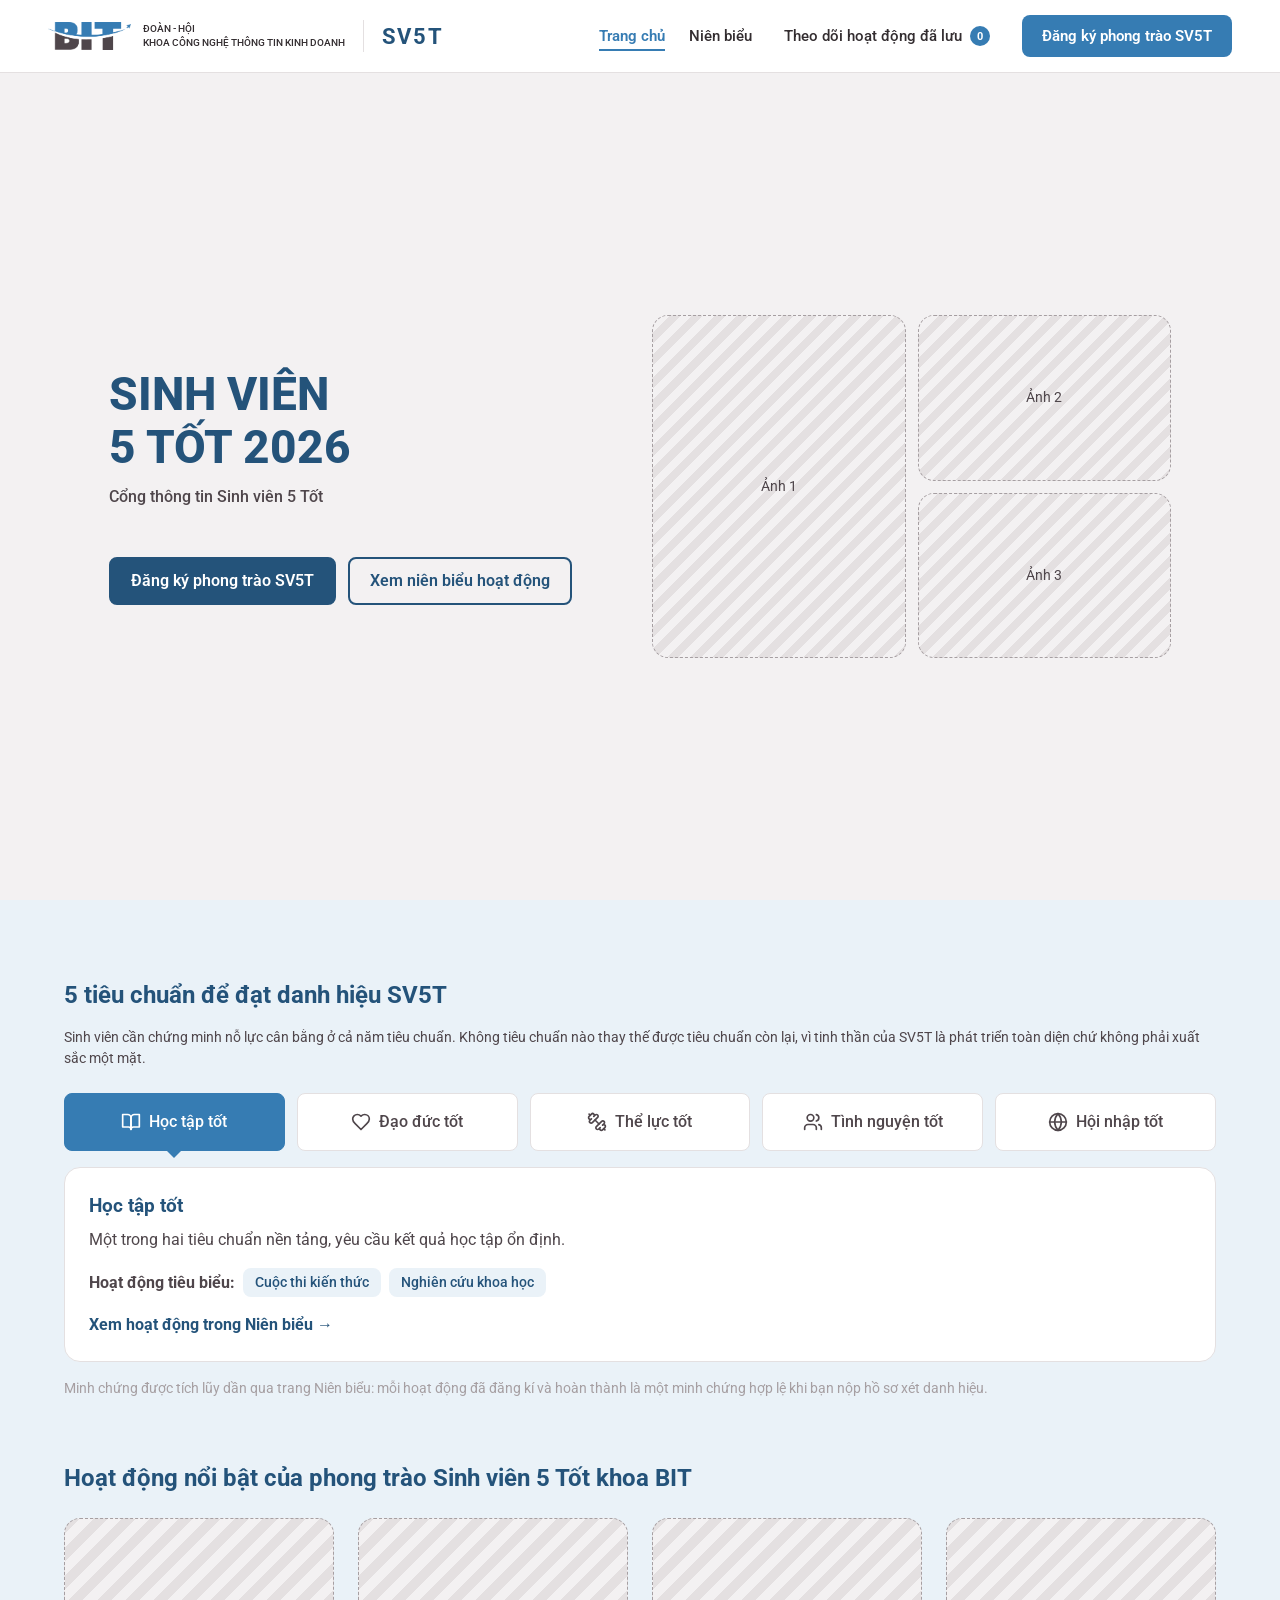
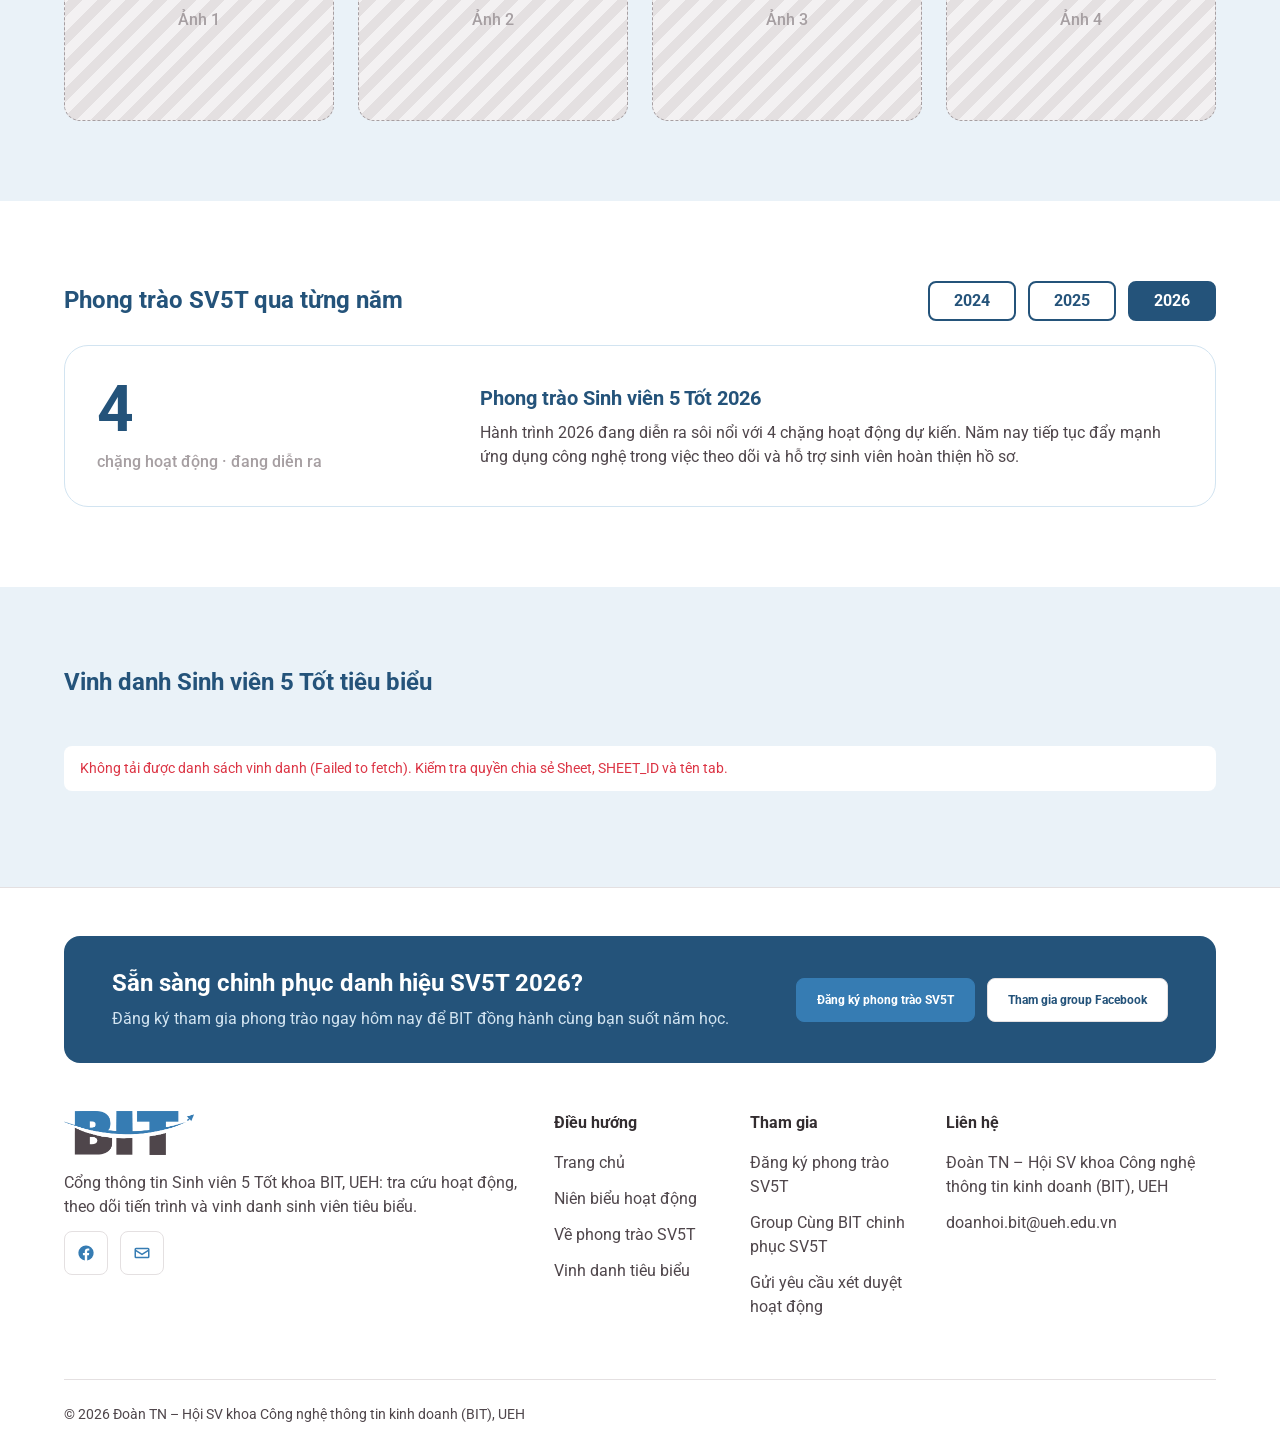
<file: index.html>
<!DOCTYPE html>
<html lang="vi">
<head>
<meta charset="UTF-8">
<meta name="viewport" content="width=device-width, initial-scale=1">
<title>Sinh viên 5 Tốt 2026 — Khoa Công nghệ thông tin kinh doanh (BIT)</title>

<!-- root.css: nguồn duy nhất của màu sắc, font, spacing, bo góc -->
<link rel="stylesheet" href="./css/root.css">
<link rel="stylesheet" href="./css/header.css">
<link rel="stylesheet" href="./css/banner.css">
<link rel="stylesheet" href="./css/footer.css">

<style>
/* ===== Base (chỉ dùng biến từ root.css) ===== */
*,*::before,*::after{box-sizing:border-box}
html{scroll-behavior:smooth}
body{margin:0;font-family:var(--font-family-base);font-size:var(--font-size-body);line-height:var(--line-height-body);color:var(--text-color);background:var(--bg-color)}
img{max-width:100%;display:block}
a{color:inherit;text-decoration:none}
h1{font-size:var(--font-size-h1);line-height:var(--line-height-h1);margin:0}
h2{font-size:var(--font-size-h2);line-height:var(--line-height-h2);margin:0;color:var(--color-blue-700)}
h3,h4{margin:0}
.container{max-width:var(--container-max);margin:0 auto;padding:0 var(--container-pad)}
.section{padding:var(--spacing-section-y) 0}
.section--alt{background:var(--primary-color-2)}
:focus-visible{outline:none;box-shadow:var(--shadow-focus)}

.btn{display:inline-flex;align-items:center;justify-content:center;min-height:var(--button-height);padding:var(--button-padding-y) var(--button-padding-x);border-radius:var(--radius-button);font-size:var(--font-size-button);font-weight:var(--fw-medium);border:2px solid var(--primary-color);cursor:pointer;transition:background var(--transition-base),color var(--transition-base)}
.btn--primary{background:var(--primary-color);color:var(--color-text-on-primary)}
.btn--primary:hover{background:var(--primary-hover);border-color:var(--primary-hover)}
.btn--outline{background:transparent;color:var(--primary-color)}
.btn--outline:hover{background:var(--primary-color-2)}
.ph{display:flex;align-items:center;justify-content:center;text-align:center;width:100%;height:100%;color:var(--color-dark-300);font-weight:var(--fw-medium);padding:var(--space-3);
  background:repeating-linear-gradient(135deg,var(--color-dark-100),var(--color-dark-100) 10px,var(--color-bg-alt) 10px,var(--color-bg-alt) 20px)}

/* ===== 2. 5 tiêu chuẩn ===== */
.tabs-grid{display:grid;grid-template-columns:repeat(5,1fr);gap:var(--space-3);margin-top:var(--space-5)}
.tab{position:relative;display:flex;align-items:center;justify-content:center;gap:var(--gap-icon-text);padding:var(--space-4) var(--space-2);border:1px solid var(--color-border);border-radius:var(--radius-sm);background:var(--color-surface);color:var(--text-color);font:inherit;font-weight:var(--fw-medium);cursor:pointer;transition:var(--transition-base)}
.tab svg{width:20px;height:20px;flex:none}
.tab:hover{border-color:var(--primary-color)}
.tab[data-active="true"]{background:var(--primary-color);border-color:var(--primary-color);color:var(--color-text-on-primary)}
.tab[data-active="true"]::after{content:"";position:absolute;left:50%;top:100%;transform:translateX(-50%);border:8px solid transparent;border-top-color:var(--primary-color)}
.tab-panel{margin-top:var(--space-4);padding:var(--space-5);border:1px solid var(--color-border);border-radius:var(--radius-card);background:var(--color-surface)}
.tab-panel h3{color:var(--color-blue-700)}
.tab-panel p{margin:var(--space-2) 0 0;color:var(--text-color)}
.badge-row{display:flex;flex-wrap:wrap;align-items:center;gap:var(--space-2);margin-top:var(--space-4)}
.badge{padding:var(--space-1) var(--space-3);border-radius:var(--radius-sm);background:var(--primary-color-2);color:var(--color-blue-700);font-size:14px;font-weight:var(--fw-medium)}
.link-more{display:inline-block;margin-top:var(--space-4);font-weight:var(--fw-bold);color:var(--color-blue-700)}
.link-more:hover{text-decoration:underline}
.note{margin:var(--space-4) 0 0;font-size:14px;color:var(--text-muted)}
.photo-row{display:grid;grid-template-columns:repeat(4,1fr);gap:var(--gap-col-cards);margin-top:var(--space-5)}
.photo-row .ph{aspect-ratio:4/3;height:auto;border-radius:var(--radius-card);border:1px dashed var(--color-dark-300)}

/* ===== 3. SV5T qua từng năm ===== */
.year-head{display:flex;align-items:center;justify-content:space-between;gap:var(--space-4);flex-wrap:wrap;margin-bottom:var(--space-5)}
.year-tabs{display:flex;gap:var(--space-3)}
.year-btn{padding:6px var(--space-5);border:2px solid var(--color-blue-700);border-radius:var(--radius-button);background:var(--bg-color);color:var(--color-blue-700);font:inherit;font-weight:var(--fw-bold);cursor:pointer;transition:var(--transition-base)}
.year-btn[data-active="true"]{background:var(--color-blue-700);color:var(--color-text-on-dark)}
.year-card{display:grid;grid-template-columns:4fr 8fr;gap:var(--space-6);align-items:center;padding:var(--space-6);border:1px solid var(--color-blue-100);border-radius:var(--radius-lg);background:var(--color-surface)}
.year-count{font-size:64px;font-weight:var(--fw-bold);line-height:1;color:var(--color-blue-700)}
.year-card h3{font-size:20px;color:var(--color-blue-700);margin-bottom:var(--space-2)}
.year-card p{margin:0}
#year-count-label{margin-top:var(--space-2);font-weight:var(--fw-medium);color:var(--text-muted)}

/* ===== 4. Vinh danh ===== */
.pill-tabs{display:flex;flex-wrap:wrap;gap:var(--space-2);margin:var(--space-5) 0}
.tab-btn{padding:var(--space-2) var(--space-5);border:1px solid var(--primary-color);border-radius:var(--radius-pill);background:var(--bg-color);color:var(--primary-color);font:inherit;font-weight:var(--fw-medium);cursor:pointer;transition:var(--transition-base)}
.tab-btn.is-active{background:var(--primary-color);color:var(--color-text-on-primary)}
.honor-grid{display:grid;grid-template-columns:repeat(3,1fr);gap:var(--gap-col-cards)}
.honor-card{display:flex;flex-direction:column;padding:0;overflow:hidden;text-align:left;font:inherit;color:inherit;background:var(--color-surface);border:1px solid var(--color-border);border-radius:var(--radius-card);cursor:pointer;transition:transform var(--transition-base),box-shadow var(--transition-base)}
.honor-card:hover{transform:translateY(-4px);box-shadow:var(--shadow-md)}
.honor-card .photo{aspect-ratio:1/1}
.honor-card .body{padding:var(--space-4)}
.honor-card h4{margin:var(--space-2) 0 var(--space-1);color:var(--color-blue-700)}
.achievement{margin:0;font-size:14px;color:var(--text-muted)}
.level-tag{display:inline-block;padding:2px var(--space-3);border-radius:var(--radius-pill);background:var(--color-status-active-bg);color:var(--color-status-active-text);font-size:12px;font-weight:var(--fw-bold)}
.modal-backdrop{position:fixed;inset:0;z-index:100;display:none;align-items:center;justify-content:center;padding:var(--space-5);background:var(--color-overlay-dark)}
.modal-backdrop.is-open{display:flex}
.modal{position:relative;display:grid;grid-template-columns:1fr 1.2fr;width:min(760px,100%);overflow:hidden;background:var(--color-surface);border-radius:var(--radius-lg);box-shadow:var(--shadow-lg)}
.modal .content{padding:var(--space-6)}
.modal h3{margin:var(--space-3) 0;color:var(--color-blue-700)}
.modal .achievement-text{margin:0}
.modal-close{position:absolute;top:var(--space-3);right:var(--space-3);width:36px;height:36px;border:0;border-radius:var(--radius-pill);background:var(--color-dark-50);font-size:22px;cursor:pointer}

/* ===== Vinh danh: ảnh từ Google Drive + trạng thái tải ===== */
.honor-img{display:block;width:100%;height:100%;object-fit:cover}
.modal .photo{min-height:280px;background:var(--color-bg-alt)}
.honor-notice{margin:0 0 var(--space-4);padding:var(--space-3) var(--space-4);border-radius:var(--radius-sm);background:var(--bg-color);color:var(--color-blue-700);font-size:14px}
.honor-notice[hidden]{display:none}
.honor-notice.is-error{color:var(--error-color)}
.pager{display:flex;flex-wrap:wrap;align-items:center;justify-content:center;gap:var(--space-2);margin-top:var(--space-6)}
.pager[hidden]{display:none}
.pager button{min-width:var(--button-height);height:var(--button-height);padding:0 var(--space-3);border:1px solid var(--color-dark-100);border-radius:var(--radius-button);background:var(--bg-color);color:var(--text-color);font:inherit;font-weight:var(--fw-medium);cursor:pointer;transition:var(--transition-base)}
.pager button:hover:not(:disabled):not([aria-current]){border-color:var(--primary-color);color:var(--primary-color)}
.pager button[aria-current="page"]{background:var(--primary-color);border-color:var(--primary-color);color:var(--color-text-on-primary)}
.pager button:disabled{opacity:.4;cursor:not-allowed}
.pager__gap{padding:0 var(--space-1);color:var(--text-muted)}
#honorTabs{scroll-margin-top:var(--space-8)}

/* ===== Responsive ===== */
@media (max-width:900px){
  h1{font-size:var(--font-size-h1-mobile)} h2{font-size:var(--font-size-h2-mobile)}
  body{font-size:var(--font-size-body-mobile)}
  .section{padding:var(--spacing-section-mobile) 0}
  .tabs-grid{grid-template-columns:repeat(2,1fr)}
  .tab[data-active="true"]::after{display:none}
  .photo-row{grid-template-columns:repeat(2,1fr);gap:var(--gap-col-mobile)}
  .year-card{grid-template-columns:1fr;padding:var(--space-5)}
  .honor-grid{grid-template-columns:1fr 1fr;gap:var(--gap-col-mobile)}
  .modal{grid-template-columns:1fr}
}
@media (max-width:560px){
  .honor-grid{grid-template-columns:1fr}
}
@media (prefers-reduced-motion:reduce){*{transition:none!important;scroll-behavior:auto!important}}
</style>
</head>

<body id="top">

<!-- ================= HEADER (header.html của nhóm) ================= -->
<header class="header">
  <div class="header__inner">

    <!-- Cột 1 + 2 -->
    <div class="header__left">
      <a href="/" class="brand" aria-label="Trang chủ BIT">
        <img class="brand__logo" src="assets/bit-logo.png" alt="Logo BIT" />
        <span class="brand__name">
          ĐOÀN - HỘI<br />KHOA CÔNG NGHỆ THÔNG TIN KINH DOANH
        </span>
      </a>
      <div class="header__tag"><span>SV5T</span></div>
    </div>

    <!-- Cột 3 + 4 + 5 -->
    <nav class="header__right" aria-label="Điều hướng chính">
      <ul class="menu">
        <li><a href="./index.html" class="is-active" aria-current="page">Trang chủ</a></li>
        <li><a href="./nien-bieu.html">Niên biểu</a></li>
      </ul>

      <a href="./hoat-dong-dang-ky.html" class="saved">
        Theo dõi hoạt động đã lưu
        <span class="saved__badge" aria-label="0 hoạt động đã lưu">0</span>
      </a>

      <a href="./dang-ky.html" class="cta">Đăng ký phong trào SV5T</a>
    </nav>

  </div>
</header>

<!-- ================= 1. BANNER ================= -->
<!-- HERO BANNER -->
<section class="hero-banner" id="hero">
  <div class="hero-banner__inner">
    <div class="hero-banner__layout">

      <!-- Cột trái: 7 hàng (hàng 1, 5, 7 là khoảng trống do CSS tạo) -->
      <div class="hero-content">
        <h1 class="hero-content__title">
          <span class="hero-content__title-line--one">SINH VIÊN</span>
          <span class="hero-content__title-line--two">5 TỐT 2026</span>
        </h1>
        <p class="hero-content__subtitle">Cổng thông tin Sinh viên 5 Tốt</p>

        <div class="hero-content__actions">
          <a href="dang-ky.html" target="_blank" rel="noopener" class="hero-button hero-button--primary">Đăng ký phong trào SV5T</a>
          <a href="nien-bieu.html" class="hero-button hero-button--outline">Xem niên biểu hoạt động</a>
        </div>
      </div>

      <!-- Cột phải: 3 khung ảnh (thay chữ bằng <img class="hero-gallery__image"> khi có ảnh) -->
      <div class="hero-gallery">
        <div class="hero-gallery__item hero-gallery__item--one">Ảnh 1</div>
        <div class="hero-gallery__item hero-gallery__item--two">Ảnh 2</div>
        <div class="hero-gallery__item hero-gallery__item--three">Ảnh 3</div>
      </div>

    </div>
  </div>
</section>

<!-- ================= 2. 5 TIÊU CHUẨN ================= -->
<section class="section section--alt" id="tieu-chuan">
  <div class="container">
    <h2>5 tiêu chuẩn để đạt danh hiệu SV5T</h2>
    <p class="note" style="color:var(--text-color)">
      Sinh viên cần chứng minh nỗ lực cân bằng ở cả năm tiêu chuẩn. Không tiêu chuẩn nào thay thế được tiêu chuẩn còn lại,
      vì tinh thần của SV5T là phát triển toàn diện chứ không phải xuất sắc một mặt.
    </p>

    <div class="tabs-grid" role="tablist" id="tabs">
      <button type="button" role="tab" class="tab" data-tab="hoc-tap" data-active="true">
        <svg viewBox="0 0 24 24" fill="none" stroke="currentColor" stroke-width="2" stroke-linecap="round" stroke-linejoin="round"><path d="M2 3h6a4 4 0 0 1 4 4v14a3 3 0 0 0-3-3H2z"/><path d="M22 3h-6a4 4 0 0 0-4 4v14a3 3 0 0 1 3-3h7z"/></svg>Học tập tốt
      </button>
      <button type="button" role="tab" class="tab" data-tab="dao-duc" data-active="false">
        <svg viewBox="0 0 24 24" fill="none" stroke="currentColor" stroke-width="2" stroke-linecap="round" stroke-linejoin="round"><path d="M19 14c1.49-1.46 3-3.21 3-5.5A5.5 5.5 0 0 0 16.5 3c-1.76 0-3 .5-4.5 2-1.5-1.5-2.74-2-4.5-2A5.5 5.5 0 0 0 2 8.5c0 2.3 1.5 4.05 3 5.5l7 7Z"/></svg>Đạo đức tốt
      </button>
      <button type="button" role="tab" class="tab" data-tab="the-luc" data-active="false">
        <svg viewBox="0 0 24 24" fill="none" stroke="currentColor" stroke-width="2" stroke-linecap="round" stroke-linejoin="round"><path d="M14.4 14.4 9.6 9.6"/><path d="M18.657 21.485a2 2 0 1 1-2.829-2.828l-1.767 1.768a2 2 0 1 1-2.829-2.829l6.364-6.364a2 2 0 1 1 2.829 2.829l-1.768 1.767a2 2 0 1 1 2.828 2.829z"/><path d="m21.5 21.5-1.4-1.4"/><path d="M3.9 3.9 2.5 2.5"/><path d="M6.404 12.768a2 2 0 1 1-2.829-2.829l1.768-1.767a2 2 0 1 1-2.828-2.829l2.828-2.828a2 2 0 1 1 2.829 2.828l1.767-1.768a2 2 0 1 1 2.829 2.829z"/></svg>Thể lực tốt
      </button>
      <button type="button" role="tab" class="tab" data-tab="tinh-nguyen" data-active="false">
        <svg viewBox="0 0 24 24" fill="none" stroke="currentColor" stroke-width="2" stroke-linecap="round" stroke-linejoin="round"><path d="M16 21v-2a4 4 0 0 0-4-4H6a4 4 0 0 0-4 4v2"/><circle cx="9" cy="7" r="4"/><path d="M22 21v-2a4 4 0 0 0-3-3.87"/><path d="M16 3.13a4 4 0 0 1 0 7.75"/></svg>Tình nguyện tốt
      </button>
      <button type="button" role="tab" class="tab" data-tab="hoi-nhap" data-active="false">
        <svg viewBox="0 0 24 24" fill="none" stroke="currentColor" stroke-width="2" stroke-linecap="round" stroke-linejoin="round"><circle cx="12" cy="12" r="10"/><path d="M2 12h20"/><path d="M12 2a15.3 15.3 0 0 1 4 10 15.3 15.3 0 0 1-4 10 15.3 15.3 0 0 1-4-10 15.3 15.3 0 0 1 4-10z"/></svg>Hội nhập tốt
      </button>
    </div>

    <div class="tab-panel" id="tab-panel" role="tabpanel">
      <h3 id="panel-title">Học tập tốt</h3>
      <p id="panel-desc">Một trong hai tiêu chuẩn nền tảng, yêu cầu kết quả học tập ổn định.</p>
      <div class="badge-row">
        <strong>Hoạt động tiêu biểu:</strong>
        <div class="badge-row" id="panel-badges" style="margin:0">
          <span class="badge">Cuộc thi kiến thức</span>
          <span class="badge">Nghiên cứu khoa học</span>
        </div>
      </div>
      <a href="nien-bieu.html" class="link-more">Xem hoạt động trong Niên biểu →</a>
    </div>

    <p class="note">Minh chứng được tích lũy dần qua trang Niên biểu: mỗi hoạt động đã đăng kí và hoàn thành là một minh chứng hợp lệ khi bạn nộp hồ sơ xét danh hiệu.</p>

    <h2 style="margin-top:var(--space-8)">Hoạt động nổi bật của phong trào Sinh viên 5 Tốt khoa BIT</h2>
    <div class="photo-row">
      <div class="ph">Ảnh 1</div><div class="ph">Ảnh 2</div><div class="ph">Ảnh 3</div><div class="ph">Ảnh 4</div>
    </div>
  </div>
</section>

<!-- ================= 3. SV5T QUA TỪNG NĂM ================= -->
<section class="section" id="qua-cac-nam">
  <div class="container">
    <div class="year-head">
      <h2>Phong trào SV5T qua từng năm</h2>
      <div class="year-tabs" id="year-tabs" role="tablist">
        <button type="button" role="tab" class="year-btn" data-year="2024" data-active="false">2024</button>
        <button type="button" role="tab" class="year-btn" data-year="2025" data-active="false">2025</button>
        <button type="button" role="tab" class="year-btn" data-year="2026" data-active="true">2026</button>
      </div>
    </div>
    <div class="year-card">
      <div>
        <div class="year-count" id="year-count">4</div>
        <p id="year-count-label">chặng hoạt động · đang diễn ra</p>
      </div>
      <div>
        <h3 id="year-title">Phong trào Sinh viên 5 Tốt 2026</h3>
        <p id="year-desc">Hành trình 2026 đang diễn ra sôi nổi với 4 chặng hoạt động dự kiến. Năm nay tiếp tục đẩy mạnh ứng dụng công nghệ trong việc theo dõi và hỗ trợ sinh viên hoàn thiện hồ sơ.</p>
      </div>
    </div>
  </div>
</section>

<!-- ================= 4. VINH DANH ================= -->
<section class="section section--alt" id="vinh-danh">
  <div class="container">
    <h2>Vinh danh Sinh viên 5 Tốt tiêu biểu</h2>
    <div class="pill-tabs" role="tablist" id="honorTabs" aria-label="Cấp vinh danh"></div>
    <p class="honor-notice" id="honorNotice" role="status" hidden></p>
    <div class="honor-grid" id="honorGrid"></div>
    <nav class="pager" id="honorPager" aria-label="Phân trang vinh danh" hidden></nav>
  </div>
</section>

<div class="modal-backdrop" id="honorModal">
  <div class="modal" role="dialog" aria-modal="true" aria-labelledby="modalName">
    <button class="modal-close" id="honorModalClose" aria-label="Đóng">×</button>
    <div class="photo" id="modalPhoto"><div class="ph">Ảnh chân dung</div></div>
    <div class="content">
      <span class="level-tag" id="modalLevel">Cấp UEH</span>
      <h3 id="modalName">Họ và tên</h3>
      <p class="achievement-text" id="modalAchievement"></p>
    </div>
  </div>
</div>

<!-- ================= 5. FOOTER ================= -->
<footer>
    <!-- Dòng 1 -->
    <div class="f-top"></div>

    <!-- Dòng 2 -->
    <section class="f-cta">
        <div>
            <h2>Sẵn sàng chinh phục danh hiệu SV5T 2026?</h2>
            <p>Đăng ký tham gia phong trào ngay hôm nay để BIT đồng hành cùng bạn suốt năm học.</p>
        </div>
        <div class="btns">
            <a class="fb main" href="./dang-ky.html">Đăng ký phong trào SV5T</a>
            <a class="fb ghost" href="https://www.facebook.com/groups/1129624948171351">Tham gia group Facebook</a>
        </div>
    </section>

    <!-- Dòng 3: 4 nhóm -->
    <div class="f-col f-brand">
        <img class="logo" src="assets/bit-logo.png" alt="Logo BIT">
        <div>
            <p>Cổng thông tin Sinh viên 5 Tốt khoa BIT, UEH: tra cứu hoạt động, theo dõi tiến trình và vinh danh
                sinh viên tiêu biểu.</p>
            <div class="soc">
                <a href="https://www.facebook.com/groups/1129624948171351" aria-label="Facebook"><svg
                        viewBox="0 0 24 24">
                        <path
                            d="M12 2a10 10 0 0 0-1.6 19.9v-7H7.9V12h2.5V9.8c0-2.5 1.5-3.9 3.8-3.9 1.1 0 2.2.2 2.2.2v2.5h-1.3c-1.2 0-1.6.8-1.6 1.6V12h2.8l-.4 2.9h-2.3v7A10 10 0 0 0 12 2z" />
                    </svg></a>
                <a href="mailto:doanhoi.bit@ueh.edu.vn" aria-label="Email"><svg viewBox="0 0 24 24">
                        <path
                            d="M4 5h16a2 2 0 0 1 2 2v10a2 2 0 0 1-2 2H4a2 2 0 0 1-2-2V7a2 2 0 0 1 2-2zm0 2v.5l8 5 8-5V7H4zm16 10V9.9l-8 5-8-5V17h16z" />
                    </svg></a>
            </div>
        </div>
    </div>

    <nav class="f-col f-nav" aria-label="Điều hướng">
        <h4>Điều hướng</h4>
        <a href="#top">Trang chủ</a>
        <a href="./nien-bieu.html">Niên biểu hoạt động</a>
        <a href="#tieu-chuan">Về phong trào SV5T</a>
        <a href="#vinh-danh">Vinh danh tiêu biểu</a>
    </nav>

    <nav class="f-col f-join" aria-label="Tham gia">
        <h4>Tham gia</h4>
        <a href="./dang-ky.html">Đăng ký phong trào SV5T</a>
        <a href="https://www.facebook.com/groups/1129624948171351">Group Cùng BIT chinh phục SV5T</a>
        <a href="./nien-bieu.html#dong-gop">Gửi yêu cầu xét duyệt hoạt động</a>
    </nav>

    <div class="f-col f-contact">
        <h4>Liên hệ</h4>
        <p>Đoàn TN – Hội SV khoa Công nghệ thông tin kinh doanh (BIT), UEH</p>
        <a href="mailto:doanhoi.bit@ueh.edu.vn">doanhoi.bit@ueh.edu.vn</a>
    </div>

    <!-- Dòng 4 -->
    <div class="f-divider"></div>

    <!-- Dòng 5 -->
    <p class="f-copy">© 2026 Đoàn TN – Hội SV khoa Công nghệ thông tin kinh doanh (BIT), UEH</p>
</footer>

<script>
// ---- 5 tiêu chuẩn ----
const TAB_DATA = {
  'hoc-tap':     { title: 'Học tập tốt',     desc: 'Một trong hai tiêu chuẩn nền tảng, yêu cầu kết quả học tập ổn định.', badges: ['Cuộc thi kiến thức', 'Nghiên cứu khoa học'] },
  'dao-duc':     { title: 'Đạo đức tốt',     desc: 'Tiêu chuẩn nền tảng còn lại, yêu cầu ý thức và tác phong tốt trong quá trình rèn luyện tại trường.', badges: ['Diễn đàn', 'Cuộc thi tìm hiểu'] },
  'the-luc':     { title: 'Thể lực tốt',     desc: 'Đánh giá việc rèn luyện sức khỏe thông qua các hoạt động thể thao phong trào.', badges: ['Giải thể thao', 'Giải chạy phong trào'] },
  'tinh-nguyen': { title: 'Tình nguyện tốt', desc: 'Ghi nhận đóng góp của sinh viên cho cộng đồng.', badges: ['Chiến dịch cộng đồng', 'Hiến máu'] },
  'hoi-nhap':    { title: 'Hội nhập tốt',    desc: 'Ghi nhận khả năng thích ứng, giao lưu trong môi trường trong nước lẫn quốc tế.', badges: ['Giao lưu quốc tế', 'Hùng biện tiếng Anh'] }
};
const tabs = document.querySelectorAll('#tabs .tab');
tabs.forEach(tab => tab.addEventListener('click', () => {
  tabs.forEach(t => t.dataset.active = 'false');
  tab.dataset.active = 'true';
  const d = TAB_DATA[tab.dataset.tab];
  document.getElementById('panel-title').textContent = d.title;
  document.getElementById('panel-desc').textContent = d.desc;
  document.getElementById('panel-badges').innerHTML = d.badges.map(b => `<span class="badge">${b}</span>`).join('');
}));

// ---- SV5T qua từng năm ----
const YEAR_DATA = {
  '2024': { count: '120', label: 'sinh viên đạt danh hiệu · 18 hoạt động', title: 'Phong trào Sinh viên 5 Tốt 2024', desc: 'Năm 2024 đánh dấu cột mốc phát triển mạnh mẽ của phong trào Sinh viên 5 Tốt tại khoa BIT với 120 sinh viên được tuyên dương các cấp cùng 18 hoạt động rèn luyện được tổ chức.' },
  '2025': { count: '156', label: 'sinh viên đạt danh hiệu · 24 hoạt động', title: 'Phong trào Sinh viên 5 Tốt 2025', desc: 'Năm 2025 ghi nhận sự bứt phá về cả số lượng lẫn chất lượng với 156 sinh viên đạt danh hiệu và chuỗi 24 hoạt động phủ rộng 5 tiêu chuẩn.' },
  '2026': { count: '4', label: 'chặng hoạt động · đang diễn ra', title: 'Phong trào Sinh viên 5 Tốt 2026', desc: 'Hành trình 2026 đang diễn ra sôi nổi với 4 chặng hoạt động dự kiến. Năm nay tiếp tục đẩy mạnh ứng dụng công nghệ trong việc theo dõi và hỗ trợ sinh viên hoàn thiện hồ sơ.' }
};
const yearBtns = document.querySelectorAll('#year-tabs .year-btn');
yearBtns.forEach(btn => btn.addEventListener('click', () => {
  yearBtns.forEach(b => b.dataset.active = 'false');
  btn.dataset.active = 'true';
  const d = YEAR_DATA[btn.dataset.year];
  document.getElementById('year-count').textContent = d.count;
  document.getElementById('year-count-label').textContent = d.label;
  document.getElementById('year-title').textContent = d.title;
  document.getElementById('year-desc').textContent = d.desc;
}));

// ---- Vinh danh: đọc từ Google Sheet ----
/* Sheet (1 tab, ví dụ tên "VINH DANH") có 4 cột, dòng đầu là tiêu đề:
     A = CẤP (UEH / Thành phố / Khoa / Trung ương)   B = HỌ VÀ TÊN
     C = THÀNH TÍCH                                   D = LINK ẢNH (Google Drive)
   Ảnh phải để chế độ chia sẻ "Bất kỳ ai có đường liên kết" thì mới hiện được.
   Có thể dùng chung SHEET_ID với trang Niên biểu, chỉ cần thêm tab mới. Chưa điền thì hiện dữ liệu minh họa. */
const HONOR_CONFIG = { SHEET_ID: '1NIpbiUeGG5JBBPyN_Wbwl8m4K2IWqUT6ASv7YrxgGlY', TAB: 'VINH DANH', PAGE_SIZE: 9 };

const esc = s => String(s ?? '').replace(/[&<>"']/g, c => ({'&':'&amp;','<':'&lt;','>':'&gt;','"':'&quot;',"'":'&#39;'}[c]));
const fold = s => String(s ?? '').normalize('NFD').replace(/[\u0300-\u036f]/g, '').replace(/đ/gi, 'd').toLowerCase();
const $ = id => document.getElementById(id);
const honorReady = () => HONOR_CONFIG.SHEET_ID && !HONOR_CONFIG.SHEET_ID.startsWith('PASTE_');

const LEVELS = [
  { key: 'TW',   label: 'Cấp Trung ương', re: /trung uong|tw/ },
  { key: 'UEH',  label: 'Cấp UEH',        re: /ueh|truong/ },
  { key: 'TP',   label: 'Cấp Thành phố',  re: /thanh|tp/ },
  { key: 'Khoa', label: 'Cấp Khoa',       re: /khoa/ }
];
const levelKeyOf = t => { const f = fold(t); const l = LEVELS.find(x => x.re.test(f)); return l ? l.key : 'Khac'; };
const levelLabel = k => (LEVELS.find(x => x.key === k) || { label: 'Khác' }).label;

const DEMO_HONORS = [
  { level: 'UEH', name: 'Nguyễn Văn A', achievement: 'Đạt danh hiệu Sinh viên 5 Tốt cấp UEH năm 2026, thành viên CLB Học thuật BIT, IELTS 7.5.', photo: '' },
  { level: 'UEH', name: 'Trần Thị B', achievement: 'Trưởng ban Tình nguyện khoa, tham gia 5 chiến dịch Mùa hè xanh, GPA 3.7/4.', photo: '' },
  { level: 'UEH', name: 'Lê Văn C', achievement: 'Quán quân cuộc thi Khởi nghiệp UEH 2026, đại diện khoa BIT tham dự giao lưu sinh viên toàn trường.', photo: '' },
  { level: 'TP', name: 'Phạm Thị D', achievement: 'Đạt danh hiệu Sinh viên 5 Tốt cấp Thành phố, đại diện UEH tham gia Liên hoan SV5T TP.HCM.', photo: '' },
  { level: 'TP', name: 'Hoàng Văn E', achievement: 'Giải Nhì Nghiên cứu khoa học cấp Thành, thành viên đội tuyển Case Competition.', photo: '' },
  { level: 'TP', name: 'Đỗ Thị F', achievement: 'Vận động viên tiêu biểu giải Điền kinh sinh viên TP.HCM, đạt Huy chương Vàng 100m.', photo: '' },
  { level: 'Khoa', name: 'Vũ Văn G', achievement: 'Sinh viên tiêu biểu cấp Khoa BIT, tích cực tham gia hoạt động Đoàn – Hội, GPA 3.5/4.', photo: '' },
  { level: 'Khoa', name: 'Ngô Thị H', achievement: 'Thành viên Ban tổ chức chuỗi sự kiện BIT Fest 2026, tình nguyện viên tích cực.', photo: '' },
  { level: 'Khoa', name: 'Bùi Văn I', achievement: 'Đạt học bổng khuyến khích học tập 4 học kỳ liên tiếp, hỗ trợ mentor tân sinh viên.', photo: '' }
];

function parseCSV(text) {
  const rows = []; let row = [], cell = '', q = false;
  for (let i = 0; i < text.length; i++) {
    const c = text[i];
    if (q) { if (c === '"') { if (text[i + 1] === '"') { cell += '"'; i++; } else q = false; } else cell += c; }
    else if (c === '"') q = true;
    else if (c === ',') { row.push(cell); cell = ''; }
    else if (c === '\n' || c === '\r') { if (c === '\r' && text[i + 1] === '\n') i++; row.push(cell); rows.push(row); row = []; cell = ''; }
    else cell += c;
  }
  if (cell !== '' || row.length) { row.push(cell); rows.push(row); }
  return rows;
}

/* Link chia sẻ Drive (…/file/d/ID/view, …/open?id=ID, …/uc?id=ID) hoặc chỉ dán ID → địa chỉ ảnh hiển thị được */
function driveImageUrl(raw) {
  const v = String(raw || '').trim();
  if (!v) return '';
  let id = '';
  const m = v.match(/\/d\/([\w-]{20,})/) || v.match(/[?&]id=([\w-]{20,})/);
  if (m) {
    try { if (!['drive.google.com', 'docs.google.com', 'drive.usercontent.google.com', 'lh3.googleusercontent.com'].includes(new URL(v).hostname.toLowerCase())) return ''; }
    catch (e) { return ''; }
    id = m[1];
  } else if (/^[\w-]{25,}$/.test(v)) id = v;
  return id ? `https://drive.google.com/thumbnail?id=${id}&sz=w800` : '';
}

function rowsToHonors(rows) {
  const isHeader = r => r.some(x => /^ho (va )?ten/.test(fold(x).trim()));
  let h = rows.findIndex(isHeader);
  let col = { level: 0, name: 1, ach: 2, photo: 3 };
  if (h >= 0) {
    const f = rows[h].map(x => fold(x).trim());
    col = { level: f.findIndex(x => /^cap/.test(x)), name: f.findIndex(x => /^ho (va )?ten/.test(x)),
            ach: f.findIndex(x => /thanh tich/.test(x)), photo: f.findIndex(x => /\banh\b|link|hinh/.test(x)) };
  }
  return rows.slice(h + 1).map(r => r.map(x => (x || '').trim())).filter(c => c[col.name]).map(c => ({
    level: levelKeyOf(c[col.level]), name: c[col.name], achievement: c[col.ach] || '', photo: driveImageUrl(c[col.photo])
  }));
}

async function loadHonors() {
  if (!honorReady()) return { rows: DEMO_HONORS, demo: true };
  const url = `https://docs.google.com/spreadsheets/d/${HONOR_CONFIG.SHEET_ID}/gviz/tq?tqx=out:csv&headers=0&sheet=${encodeURIComponent(HONOR_CONFIG.TAB)}`;
  const res = await fetch(url);
  if (!res.ok) throw new Error('HTTP ' + res.status);
  return { rows: rowsToHonors(parseCSV(await res.text())), demo: false };
}

const photoHTML = (url, name) => url
  ? `<img class="honor-img" src="${esc(url)}" alt="Ảnh chân dung ${esc(name)}" loading="lazy" referrerpolicy="no-referrer">`
  : '<div class="ph">Ảnh chân dung</div>';
// Ảnh Drive lỗi (chưa chia sẻ công khai, ID sai...) thì quay về khung giữ chỗ
document.addEventListener('error', e => {
  const el = e.target;
  if (el && el.classList && el.classList.contains('honor-img')) {
    const ph = document.createElement('div'); ph.className = 'ph'; ph.textContent = 'Ảnh chân dung'; el.replaceWith(ph);
  }
}, true);

let honors = [], activeLevel = '', page = 1;
const honorModal = $('honorModal');

function setHonorNotice(msg, isError) {
  const n = $('honorNotice'); n.textContent = msg || ''; n.hidden = !msg; n.classList.toggle('is-error', !!isError);
}
function renderHonorTabs() {
  const present = [...LEVELS.map(l => l.key), 'Khac'].filter(k => honors.some(h => h.level === k));
  if (!present.includes(activeLevel)) activeLevel = present[0] || '';
  $('honorTabs').innerHTML = present.map(k =>
    `<button class="tab-btn ${k === activeLevel ? 'is-active' : ''}" role="tab" aria-selected="${k === activeLevel}" data-level="${k}" type="button">${levelLabel(k)}</button>`).join('');
}
function pageItems(n, p) {
  if (n <= 7) return Array.from({ length: n }, (_, i) => i + 1);
  const set = [...new Set([1, n, p - 1, p, p + 1])].filter(x => x >= 1 && x <= n).sort((a, b) => a - b);
  const out = []; set.forEach((x, i) => { if (i && x - set[i - 1] > 1) out.push('…'); out.push(x); });
  return out;
}
function renderHonors() {
  const list = honors.map((h, i) => ({ h, i })).filter(x => x.h.level === activeLevel);
  const per = HONOR_CONFIG.PAGE_SIZE, pages = Math.max(1, Math.ceil(list.length / per));
  page = Math.min(Math.max(1, page), pages);
  $('honorGrid').innerHTML = list.slice((page - 1) * per, page * per).map(({ h, i }) => `
    <button type="button" class="honor-card" data-i="${i}">
      <div class="photo">${photoHTML(h.photo, h.name)}</div>
      <div class="body">
        <span class="level-tag">${levelLabel(h.level)}</span>
        <h4>${esc(h.name)}</h4>
        <p class="achievement">${esc(h.achievement.length > 60 ? h.achievement.slice(0, 60) + '…' : h.achievement)}</p>
      </div>
    </button>`).join('');
  const pager = $('honorPager');
  pager.hidden = pages <= 1;
  pager.innerHTML = pages <= 1 ? '' :
    `<button type="button" data-page="${page - 1}" ${page === 1 ? 'disabled' : ''} aria-label="Trang trước">‹</button>` +
    pageItems(pages, page).map(x => x === '…' ? '<span class="pager__gap" aria-hidden="true">…</span>'
      : `<button type="button" data-page="${x}" ${x === page ? 'aria-current="page"' : ''} aria-label="Trang ${x}">${x}</button>`).join('') +
    `<button type="button" data-page="${page + 1}" ${page === pages ? 'disabled' : ''} aria-label="Trang sau">›</button>`;
}
function openHonor(i) {
  const h = honors[i]; if (!h) return;
  $('modalLevel').textContent = levelLabel(h.level);
  $('modalName').textContent = h.name;
  $('modalAchievement').textContent = h.achievement;
  $('modalPhoto').innerHTML = photoHTML(h.photo, h.name);
  honorModal.classList.add('is-open');
}

$('honorTabs').addEventListener('click', e => {
  const b = e.target.closest('.tab-btn'); if (!b) return;
  activeLevel = b.dataset.level; page = 1; renderHonorTabs(); renderHonors();
});
$('honorGrid').addEventListener('click', e => { const c = e.target.closest('.honor-card'); if (c) openHonor(+c.dataset.i); });
$('honorPager').addEventListener('click', e => {
  const b = e.target.closest('button[data-page]');
  if (!b || b.disabled) return;
  page = +b.dataset.page; renderHonors();
  $('honorTabs').scrollIntoView({ behavior: matchMedia('(prefers-reduced-motion:reduce)').matches ? 'auto' : 'smooth', block: 'start' });
});
$('honorModalClose').addEventListener('click', () => honorModal.classList.remove('is-open'));
honorModal.addEventListener('click', e => { if (e.target === honorModal) honorModal.classList.remove('is-open'); });
document.addEventListener('keydown', e => { if (e.key === 'Escape') honorModal.classList.remove('is-open'); });

setHonorNotice('Đang tải danh sách vinh danh...');
loadHonors().then(({ rows, demo }) => {
  honors = rows;
  setHonorNotice(demo ? 'Đang hiển thị dữ liệu minh họa. Điền SHEET_ID trong HONOR_CONFIG để lấy dữ liệu thật từ Google Sheet.'
                      : rows.length ? '' : 'Chưa có thông tin vinh danh.');
  renderHonorTabs(); renderHonors();
}).catch(err => setHonorNotice('Không tải được danh sách vinh danh (' + err.message + '). Kiểm tra quyền chia sẻ Sheet, SHEET_ID và tên tab.', true));

// ---- Số trên "Theo dõi hoạt động đã lưu" (đọc cùng khóa với trang Niên biểu) ----
(function savedBadge() {
  const KEY = 'sv5t_tracked_activities';
  function count() {
    try { const v = JSON.parse(localStorage.getItem(KEY) || '[]'); return Array.isArray(v) ? v.filter(x => x && x.id && x.name).length : 0; }
    catch (e) { return 0; }
  }
  function update() {
    const b = document.querySelector('.saved__badge');
    if (!b) return;
    const n = count();
    b.textContent = n;
    b.setAttribute('aria-label', n + ' hoạt động đã lưu');
  }
  update();
  window.addEventListener('storage', e => { if (e.key === KEY) update(); });  // tab khác vừa lưu / bỏ lưu
  window.addEventListener('pageshow', update);                                 // quay lại bằng nút Back
})();
</script>
</body>
</html>
</file>
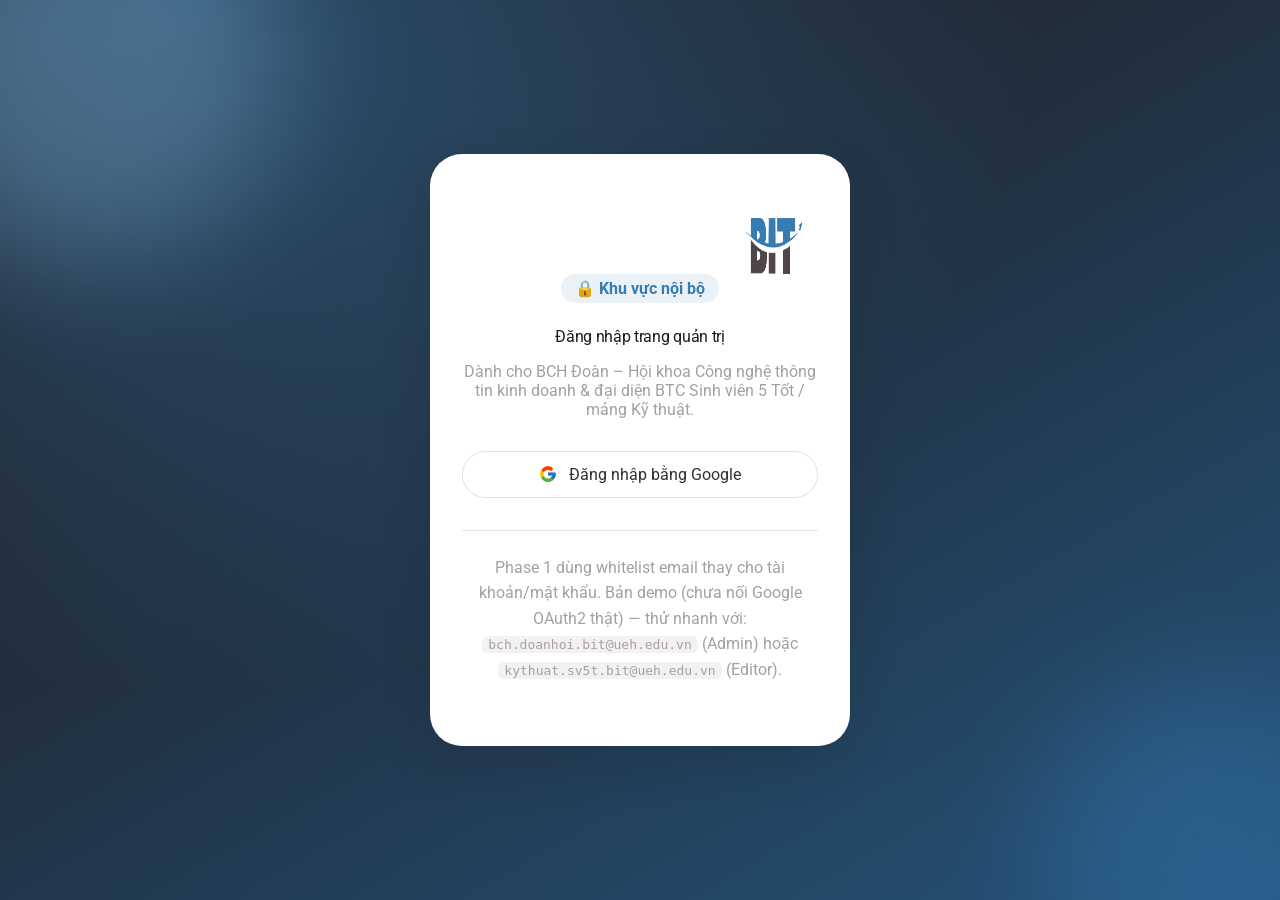
<file: admin.html>
<!DOCTYPE html>
<html lang="vi">
<head>
<meta charset="UTF-8">
<meta name="viewport" content="width=device-width, initial-scale=1.0">
<title>Trang quản trị · Sinh viên 5 Tốt khoa BIT</title>
<link rel="preconnect" href="https://fonts.googleapis.com">
<link href="https://fonts.googleapis.com/css2?family=Be+Vietnam+Pro:wght@400;500;600;700;800&display=swap" rel="stylesheet">
<link rel="stylesheet" href="root.css">
<link rel="stylesheet" href="style.css">
<link rel="stylesheet" href="admin.css">
</head>
<body class="admin-body">

<!-- ======================= LOGIN SCREEN (/bit-login) ======================= -->
<div class="login-screen" id="loginScreen">
  <div class="login-card">
    <img src="assets/bit-logo.png" alt="Logo BIT" class="login-logo">
    <span class="login-badge">🔒 Khu vực nội bộ</span>
    <h1>Đăng nhập trang quản trị</h1>
    <p class="login-sub">Dành cho BCH Đoàn – Hội khoa Công nghệ thông tin kinh doanh &amp; đại diện BTC Sinh viên 5 Tốt / mảng Kỹ thuật.</p>

    <button class="google-btn" id="googleBtn" type="button">
      <svg width="18" height="18" viewBox="0 0 48 48"><path fill="#FFC107" d="M43.6 20.5H42V20H24v8h11.3c-1.6 4.6-6 8-11.3 8-6.6 0-12-5.4-12-12s5.4-12 12-12c3.1 0 5.8 1.1 8 3l6-6C34.6 5.1 29.6 3 24 3 12.4 3 3 12.4 3 24s9.4 21 21 21 21-9.4 21-21c0-1.2-.1-2.4-.4-3.5z"/><path fill="#FF3D00" d="m6.3 14.7 6.6 4.8C14.6 15.9 18.9 13 24 13c3.1 0 5.8 1.1 8 3l6-6C34.6 5.1 29.6 3 24 3 16.3 3 9.7 7.3 6.3 14.7z"/><path fill="#4CAF50" d="M24 45c5.5 0 10.4-1.9 14.3-5.1l-6.6-5.6c-2.1 1.5-4.8 2.4-7.7 2.4-5.3 0-9.7-3.4-11.3-8.1l-6.6 5.1C9.6 40.6 16.2 45 24 45z"/><path fill="#1976D2" d="M43.6 20.5H42V20H24v8h11.3c-.8 2.3-2.2 4.2-4.1 5.6l6.6 5.6C41.7 36.5 45 30.8 45 24c0-1.2-.1-2.4-.4-3.5z"/></svg>
      Đăng nhập bằng Google
    </button>

    <form class="login-emailform" id="loginEmailForm">
      <div class="field">
        <label for="loginEmail">Chọn tài khoản email khoa / mảng</label>
        <input class="input" id="loginEmail" type="email" placeholder="ten.bch@ueh.edu.vn" required style="width:100%;">
      </div>
      <button type="submit" class="btn btn-primary btn-block">Tiếp tục</button>
      <div class="login-error" id="loginError">Email này không có trong danh sách được cấp quyền BCH. Vui lòng liên hệ mảng Kỹ thuật để được thêm vào whitelist.</div>
    </form>

    <div class="login-hint">
      Phase 1 dùng whitelist email thay cho tài khoản/mật khẩu. Bản demo (chưa nối Google OAuth2 thật) — thử nhanh với:<br>
      <code>bch.doanhoi.bit@ueh.edu.vn</code> (Admin) hoặc <code>kythuat.sv5t.bit@ueh.edu.vn</code> (Editor).
    </div>
  </div>
</div>

<!-- ======================= ADMIN APP SHELL ======================= -->
<div class="admin-shell" id="adminShell" style="display:none;">

  <div class="admin-mobile-bar">
    <button id="sidebarOpenBtn" aria-label="Mở menu" type="button">
      <svg width="18" height="18" viewBox="0 0 24 24" fill="none" stroke="currentColor" stroke-width="2"><line x1="3" y1="6" x2="21" y2="6"/><line x1="3" y1="12" x2="21" y2="12"/><line x1="3" y1="18" x2="21" y2="18"/></svg>
    </button>
    <strong style="font-size:var(--fs-small);">Trang quản trị SV5T</strong>
  </div>
  <div class="admin-scrim" id="adminScrim"></div>

  <aside class="admin-sidebar" id="adminSidebar">
    <div class="admin-brand">
      <img src="assets/bit-logo.png" alt="Logo BIT">
      <span><strong>SV5T Admin</strong><span>Khoa BIT · Đoàn – Hội</span></span>
    </div>

    <nav class="admin-nav" id="adminNav">
      <span class="admin-nav-label">Tổng quan</span>
      <button type="button" data-view="dashboard" class="is-active" title="Dashboard">
        <span class="ic" data-icon="grid"></span><span class="label-text">Dashboard</span>
      </button>

      <span class="admin-nav-label">Quản lý Trang chủ</span>
      <button type="button" data-view="home" title="Lịch sử &amp; Vinh danh">
        <span class="ic" data-icon="image"></span><span class="label-text">Lịch sử &amp; Vinh danh</span>
      </button>

      <span class="admin-nav-label">Quản lý Niên biểu</span>
      <button type="button" data-view="timeline" title="Tiêu chuẩn &amp; Hoạt động">
        <span class="ic" data-icon="list"></span><span class="label-text">Tiêu chuẩn &amp; Hoạt động</span>
      </button>
      <button type="button" data-view="requests" title="Yêu cầu xét duyệt">
        <span class="ic" data-icon="inbox"></span><span class="label-text">Yêu cầu xét duyệt</span>
        <span class="badge-count" id="navPendingCount">0</span>
      </button>
    </nav>

    <button type="button" class="admin-collapse-btn" id="sidebarCollapseBtn" title="Thu gọn menu">
      <span class="ic" data-icon="collapse"></span><span class="label-text">Thu gọn menu</span>
    </button>

    <div class="admin-user">
      <span class="avatar" id="userAvatar">B</span>
      <span class="who">
        <strong id="userEmail">—</strong>
        <span id="userRole">—</span>
      </span>
      <button id="logoutBtn" type="button" aria-label="Đăng xuất" title="Đăng xuất">
        <svg width="16" height="16" viewBox="0 0 24 24" fill="none" stroke="currentColor" stroke-width="2"><path d="M9 21H5a2 2 0 0 1-2-2V5a2 2 0 0 1 2-2h4"/><polyline points="16 17 21 12 16 7"/><line x1="21" y1="12" x2="9" y2="12"/></svg>
      </button>
    </div>
  </aside>

  <main class="admin-main">
    <div class="admin-headerbar">
      <div class="headerbar-search">
        <svg width="16" height="16" viewBox="0 0 24 24" fill="none" stroke="currentColor" stroke-width="2"><circle cx="11" cy="11" r="8"/><line x1="21" y1="21" x2="16.65" y2="16.65"/></svg>
        <input type="search" id="quickSearch" placeholder="Tìm nhanh hoạt động, yêu cầu, hồ sơ…">
      </div>
      <div class="headerbar-actions">
        <a class="headerbar-btn" href="index.html" target="_blank" rel="noopener" title="Xem trang công khai">
          <svg width="17" height="17" viewBox="0 0 24 24" fill="none" stroke="currentColor" stroke-width="2"><path d="M18 13v6a2 2 0 0 1-2 2H5a2 2 0 0 1-2-2V8a2 2 0 0 1 2-2h6"/><polyline points="15 3 21 3 21 9"/><line x1="10" y1="14" x2="21" y2="3"/></svg>
        </a>
        <button class="headerbar-btn" id="notifBtn" type="button" title="Thông báo">
          <svg width="17" height="17" viewBox="0 0 24 24" fill="none" stroke="currentColor" stroke-width="2"><path d="M18 8A6 6 0 0 0 6 8c0 7-3 9-3 9h18s-3-2-3-9"/><path d="M13.73 21a2 2 0 0 1-3.46 0"/></svg>
          <span class="dot" id="notifDot" style="display:none;"></span>
        </button>
      </div>
    </div>

    <div class="admin-main-inner">

    <!-- ============ DASHBOARD ============ -->
    <section class="admin-view is-active" id="view-dashboard">
      <div class="admin-topbar">
        <div>
          <h1>Chào mừng trở lại 👋</h1>
          <p>Tổng quan nhanh hệ thống Sinh viên 5 Tốt khoa BIT — Phase 1.</p>
        </div>
      </div>

      <div class="dash-alert" id="dashAlert">
        <span class="ic">🔔</span>
        <div>
          <strong id="dashAlertTitle">0 yêu cầu xét duyệt mới đang chờ</strong>
          <p>Sinh viên gửi yêu cầu bổ sung hoạt động — xử lý sớm để cập nhật Niên biểu kịp thời.</p>
        </div>
        <button class="btn btn-primary btn-sm" data-view-link="requests">Xử lý ngay</button>
      </div>

      <div class="stat-grid">
        <div class="stat-box"><span class="ic" data-icon="list"></span><div class="num" id="statActivities">0</div><div class="lbl">Hoạt động đang chạy</div></div>
        <div class="stat-box"><span class="ic" data-icon="users"></span><div class="num" id="statHonors">0</div><div class="lbl">Gương mặt tiêu biểu</div></div>
        <div class="stat-box"><span class="ic" data-icon="layers"></span><div class="num" id="statSub">0</div><div class="lbl">Tiêu chuẩn con</div></div>
        <div class="stat-box warn"><span class="ic" data-icon="inbox"></span><div class="num" id="statPending">0</div><div class="lbl">Yêu cầu chờ duyệt</div></div>
      </div>

      <div class="panel">
        <div class="panel-head">
          <div><h2>Hoạt động vừa cập nhật</h2><p>5 hoạt động mới nhất trong Niên biểu</p></div>
          <button class="btn btn-outline btn-sm" data-view-link="timeline">Xem tất cả</button>
        </div>
        <div class="data-table-wrap">
          <table class="data-table">
            <thead><tr><th>Tên hoạt động</th><th>Tiêu chuẩn</th><th>Cấp độ</th><th>Trạng thái</th></tr></thead>
            <tbody id="dashRecentActivities"></tbody>
          </table>
        </div>
      </div>
    </section>

    <!-- ============ HOME MANAGEMENT ============ -->
    <section class="admin-view" id="view-home">
      <div class="admin-topbar">
        <div><h1>Quản lý Trang chủ</h1><p>Nội dung Section 3 (Lịch sử SV5T) và Section 4 (Vinh danh SV5T) trên trang chủ.</p></div>
      </div>

      <div class="admin-subnav" id="homeSubnav">
        <button type="button" data-sub="histories" class="is-active">Lịch sử SV5T qua từng năm</button>
        <button type="button" data-sub="honors">Vinh danh SV5T tiêu biểu</button>
      </div>

      <div class="admin-subview is-active" id="home-histories">
        <div class="panel">
          <div class="panel-head">
            <div><h2>Danh sách theo năm</h2><p>Bộ nhận diện, số liệu highlight hiển thị ở lưới 3×1 trang chủ</p></div>
            <button class="btn btn-primary btn-sm" id="addHistoryBtn" type="button">+ Thêm năm</button>
          </div>
          <div class="data-table-wrap">
            <table class="data-table">
              <thead><tr><th>Năm</th><th>Bộ nhận diện (mô tả ảnh)</th><th>Số liệu highlight</th><th style="text-align:right;">Thao tác</th></tr></thead>
              <tbody id="historyBody"></tbody>
            </table>
          </div>
        </div>
      </div>

      <div class="admin-subview" id="home-honors">
        <div class="panel">
          <div class="panel-head">
            <div><h2>Hồ sơ vinh danh</h2><p>Hiển thị theo tabs Cấp UEH / Cấp TP / Cấp Khoa ở trang chủ</p></div>
            <button class="btn btn-primary btn-sm" id="addHonorBtn" type="button">+ Thêm hồ sơ</button>
          </div>
          <div class="data-table-wrap">
            <table class="data-table">
              <thead><tr><th>Họ tên</th><th>Phân loại</th><th>Năm đạt giải</th><th>Thành tích</th><th style="text-align:right;">Thao tác</th></tr></thead>
              <tbody id="honorBody"></tbody>
            </table>
          </div>
        </div>
      </div>
    </section>

    <!-- ============ TIMELINE MANAGEMENT ============ -->
    <section class="admin-view" id="view-timeline">
      <div class="admin-topbar">
        <div><h1>Quản lý Niên biểu</h1><p>Tiêu chuẩn con và Hoạt động hiển thị trên trang Niên biểu.</p></div>
      </div>

      <div class="admin-subnav" id="timelineSubnav">
        <button type="button" data-sub="subcriteria" class="is-active">Tiêu chuẩn con</button>
        <button type="button" data-sub="activities">Hoạt động</button>
      </div>

      <div class="admin-subview is-active" id="timeline-subcriteria">
        <div class="panel">
          <div class="panel-head">
            <div><h2>Tiêu chuẩn con</h2><p>VD: ĐRL, NCKH — gắn vào 1 trong 5 tiêu chuẩn gốc</p></div>
            <button class="btn btn-primary btn-sm" id="addSubBtn" type="button">+ Thêm tiêu chuẩn con</button>
          </div>
          <div class="data-table-wrap">
            <table class="data-table">
              <thead><tr><th>Tên tiêu chuẩn con</th><th>Thuộc tiêu chuẩn gốc</th><th style="text-align:right;">Thao tác</th></tr></thead>
              <tbody id="subCriteriaBody"></tbody>
            </table>
          </div>
        </div>
      </div>

      <div class="admin-subview" id="timeline-activities">
        <div class="panel">
          <div class="panel-head">
            <div><h2>Hoạt động</h2><p>Bật/Tắt/Đóng hiển thị trực tiếp bằng cách bấm vào trạng thái</p></div>
            <button class="btn btn-primary btn-sm" id="addActivityBtn" type="button">+ Thêm hoạt động</button>
          </div>
          <div class="admin-subnav" id="activityFilterNav" style="margin-bottom: var(--space-4);">
            <button type="button" data-crit="" class="is-active">Tất cả</button>
            <button type="button" data-crit="hoc-tap">Học tập tốt</button>
            <button type="button" data-crit="dao-duc">Đạo đức tốt</button>
            <button type="button" data-crit="tinh-nguyen">Tình nguyện tốt</button>
            <button type="button" data-crit="hoi-nhap">Hội nhập tốt</button>
            <button type="button" data-crit="the-luc">Thể lực tốt</button>
          </div>
          <div class="data-table-wrap">
            <table class="data-table">
              <thead><tr><th>Tên hoạt động</th><th>Tiêu chuẩn / con</th><th>Cấp độ</th><th>Thời gian</th><th>Trạng thái</th><th style="text-align:right;">Thao tác</th></tr></thead>
              <tbody id="activitiesBody"></tbody>
            </table>
          </div>
        </div>
      </div>
    </section>

    <!-- ============ REQUESTS MANAGEMENT ============ -->
    <section class="admin-view" id="view-requests">
      <div class="admin-topbar">
        <div><h1>Yêu cầu xét duyệt hoạt động</h1><p>Danh sách sinh viên gửi đề xuất từ trang Niên biểu — duyệt để đưa vào Niên biểu chính thức.</p></div>
      </div>

      <div class="panel">
        <div class="admin-subnav" id="requestFilterNav">
          <button type="button" data-status="" class="is-active">Tất cả</button>
          <button type="button" data-status="pending">Chờ duyệt</button>
          <button type="button" data-status="approved">Đã duyệt</button>
          <button type="button" data-status="rejected">Từ chối</button>
        </div>
        <div class="data-table-wrap">
          <table class="data-table">
            <thead><tr><th>Mã yêu cầu</th><th>Tên hoạt động</th><th>Email sinh viên</th><th>Ghi chú</th><th>Trạng thái</th><th style="text-align:right;">Thao tác</th></tr></thead>
            <tbody id="requestsBody"></tbody>
          </table>
        </div>
      </div>
    </section>

    </div>
  </main>
</div>

<!-- ======================= MODAL DÙNG CHUNG CHO FORM ======================= -->
<div class="admin-modal-backdrop" id="formModal">
  <div class="admin-modal">
    <button class="admin-modal-close" id="formModalClose" type="button" aria-label="Đóng">×</button>
    <h3 id="formModalTitle">Thêm mới</h3>
    <form id="formModalForm"></form>
  </div>
</div>

<!-- Modal xác nhận duyệt yêu cầu, chọn cấp ghi nhận -->
<div class="admin-modal-backdrop" id="approveModal">
  <div class="admin-modal" style="max-width:420px;">
    <button class="admin-modal-close" id="approveModalClose" type="button" aria-label="Đóng">×</button>
    <h3>Duyệt yêu cầu</h3>
    <p class="section-desc" style="margin-bottom:var(--space-4);">Chọn cấp ghi nhận cho hoạt động này trước khi duyệt.</p>
    <div class="field" style="margin-bottom:var(--space-5);">
      <label for="approveLevel">Cấp ghi nhận</label>
      <select class="input" id="approveLevel" style="width:100%;">
        <option value="Khoa">Khoa</option>
        <option value="UEH">UEH</option>
        <option value="TP">Thành phố</option>
        <option value="Hội">Hội Sinh viên</option>
      </select>
    </div>
    <div class="form-actions">
      <button class="btn btn-outline btn-sm" id="approveCancelBtn" type="button">Hủy</button>
      <button class="btn btn-primary btn-sm" id="approveConfirmBtn" type="button">Xác nhận duyệt</button>
    </div>
  </div>
</div>

<div class="admin-toast" id="adminToast"></div>

<script>
/* ==========================================================================
   DEMO PHASE 1 — Toàn bộ dữ liệu lưu trong LocalStorage (chưa có Backend/DB).
   Cấu trúc bảng phỏng theo THIẾT KẾ CƠ SỞ DỮ LIỆU trong tài liệu mô tả
   (users, home_histories, home_honors, criteria, sub_criteria, activities,
   activity_requests) để khi có Backend chỉ cần thay lớp lưu trữ này bằng
   gọi API thật, không cần đổi UI.
   ========================================================================== */

const CRITERIA_LABEL = {
  'hoc-tap': 'Học tập tốt', 'dao-duc': 'Đạo đức tốt', 'tinh-nguyen': 'Tình nguyện tốt',
  'hoi-nhap': 'Hội nhập tốt', 'the-luc': 'Thể lực tốt'
};

// ---- Whitelist mô phỏng bảng users (email, role) ----
const WHITELIST = {
  'bch.doanhoi.bit@ueh.edu.vn': 'Admin',
  'kythuat.sv5t.bit@ueh.edu.vn': 'Editor',
  'sv5t.bit@ueh.edu.vn': 'Editor',
};

const LS_KEY = 'sv5tAdminData_v1';
const SESSION_KEY = 'sv5tAdminSession_v1';

function seedData(){
  return {
    histories: [
      { id: 1, year: '2024', image: 'Bộ nhận diện SV5T 2024 (vuông)', highlights: '120 sinh viên đạt danh hiệu · 18 hoạt động' },
      { id: 2, year: '2025', image: 'Bộ nhận diện SV5T 2025 (vuông)', highlights: '156 sinh viên đạt danh hiệu · 24 hoạt động' },
      { id: 3, year: '2026', image: 'Bộ nhận diện SV5T 2026 (vuông)', highlights: 'Đang diễn ra · 30+ hoạt động dự kiến' },
    ],
    honors: [
      { id: 1, name: 'Nguyễn Văn A', level: 'UEH', year: '2026', achievement: 'Đạt danh hiệu SV5T cấp UEH năm 2026, thành viên CLB Học thuật BIT, IELTS 7.5.' },
      { id: 2, name: 'Trần Thị B', level: 'UEH', year: '2026', achievement: 'Trưởng ban Tình nguyện khoa, tham gia 5 chiến dịch Mùa hè xanh, GPA 3.7/4.' },
      { id: 3, name: 'Phạm Thị D', level: 'TP', year: '2026', achievement: 'Đạt danh hiệu SV5T cấp Thành phố, đại diện UEH tham gia Liên hoan SV5T TP.HCM.' },
      { id: 4, name: 'Vũ Văn G', level: 'Khoa', year: '2026', achievement: 'Sinh viên tiêu biểu cấp Khoa BIT, tích cực tham gia hoạt động Đoàn – Hội, GPA 3.5/4.' },
    ],
    subCriteria: [
      { id: 1, criterionId: 'hoc-tap', name: 'Nghiên cứu khoa học (NCKH)' },
      { id: 2, criterionId: 'hoc-tap', name: 'Điểm rèn luyện (ĐRL)' },
      { id: 3, criterionId: 'tinh-nguyen', name: 'Chiến dịch tình nguyện hè' },
    ],
    activities: [
      { id: 1, criterionId: 'hoc-tap', subCriterionId: 1, name: 'Hội nghị Nghiên cứu khoa học sinh viên', level: 'TP', time: '01/03/2026 – 30/04/2026', requirement: 'Có đề tài NCKH đã đăng ký', note: 'Ưu tiên xét danh hiệu cấp TP', status: 'expired' },
      { id: 2, criterionId: 'hoc-tap', subCriterionId: 2, name: 'Cuộc thi Học thuật BIT Challenge', level: 'Khoa', time: '01/10/2026 – 30/11/2026', requirement: 'GPA ≥ 2.5, đăng ký theo nhóm', note: 'Cộng điểm rèn luyện ĐRL', status: 'active' },
      { id: 3, criterionId: 'tinh-nguyen', subCriterionId: 3, name: 'Chiến dịch Mùa hè xanh 2026', level: 'Hội', time: '01/06/2026 – 31/07/2026', requirement: 'Cam kết tối thiểu 7 ngày', note: 'Có giấy chứng nhận', status: 'expired' },
      { id: 4, criterionId: 'the-luc', subCriterionId: null, name: 'Giải chạy bộ SV5T Run 2026', level: 'Khoa', time: '12/10/2026', requirement: 'Không giới hạn', note: 'Có huy chương hoàn thành', status: 'active' },
    ],
    requests: [
      { id: 1, code: 'A1B2C3', email: 'sv001@st.ueh.edu.vn', name: 'Ngày hội STEM khoa BIT', link: '#', note: '', status: 'approved', level: 'Khoa' },
      { id: 2, code: 'D4E5F6', email: 'sv002@st.ueh.edu.vn', name: 'Giải Cờ vua sinh viên', link: '#', note: 'Giải đấu do CLB tổ chức, có giấy mời', status: 'pending', level: null },
      { id: 3, code: 'G7H8I9', email: 'sv003@st.ueh.edu.vn', name: 'Workshop Thiết kế UI/UX', link: '#', note: '', status: 'rejected', level: null },
    ],
  };
}

let DB = JSON.parse(localStorage.getItem(LS_KEY) || 'null') || seedData();
function save(){ localStorage.setItem(LS_KEY, JSON.stringify(DB)); }
function nextId(arr){ return arr.length ? Math.max(...arr.map(x => x.id)) + 1 : 1; }

/* ---------------- ICONS (inline, dùng lucide-style path) ---------------- */
const ic = {
  grid: '<svg width="18" height="18" viewBox="0 0 24 24" fill="none" stroke="currentColor" stroke-width="2"><rect x="3" y="3" width="7" height="7" rx="1.5"/><rect x="14" y="3" width="7" height="7" rx="1.5"/><rect x="3" y="14" width="7" height="7" rx="1.5"/><rect x="14" y="14" width="7" height="7" rx="1.5"/></svg>',
  image: '<svg width="18" height="18" viewBox="0 0 24 24" fill="none" stroke="currentColor" stroke-width="2"><rect x="3" y="3" width="18" height="18" rx="2"/><circle cx="8.5" cy="8.5" r="1.5"/><path d="m21 15-5-5L5 21"/></svg>',
  list: '<svg width="18" height="18" viewBox="0 0 24 24" fill="none" stroke="currentColor" stroke-width="2"><line x1="8" y1="6" x2="21" y2="6"/><line x1="8" y1="12" x2="21" y2="12"/><line x1="8" y1="18" x2="21" y2="18"/><line x1="3" y1="6" x2="3.01" y2="6"/><line x1="3" y1="12" x2="3.01" y2="12"/><line x1="3" y1="18" x2="3.01" y2="18"/></svg>',
  inbox: '<svg width="18" height="18" viewBox="0 0 24 24" fill="none" stroke="currentColor" stroke-width="2"><polyline points="22 12 16 12 14 15 10 15 8 12 2 12"/><path d="M5.45 5.11 2 12v6a2 2 0 0 0 2 2h16a2 2 0 0 0 2-2v-6l-3.45-6.89A2 2 0 0 0 16.76 4H7.24a2 2 0 0 0-1.79 1.11z"/></svg>',
  users: '<svg width="18" height="18" viewBox="0 0 24 24" fill="none" stroke="currentColor" stroke-width="2"><path d="M17 21v-2a4 4 0 0 0-4-4H5a4 4 0 0 0-4 4v2"/><circle cx="9" cy="7" r="4"/><path d="M23 21v-2a4 4 0 0 0-3-3.87"/><path d="M16 3.13a4 4 0 0 1 0 7.75"/></svg>',
  layers: '<svg width="18" height="18" viewBox="0 0 24 24" fill="none" stroke="currentColor" stroke-width="2"><polygon points="12 2 2 7 12 12 22 7 12 2"/><polyline points="2 17 12 22 22 17"/><polyline points="2 12 12 17 22 12"/></svg>',
  edit: '<svg width="15" height="15" viewBox="0 0 24 24" fill="none" stroke="currentColor" stroke-width="2"><path d="M11 4H4a2 2 0 0 0-2 2v14a2 2 0 0 0 2 2h14a2 2 0 0 0 2-2v-7"/><path d="M18.5 2.5a2.12 2.12 0 0 1 3 3L12 15l-4 1 1-4Z"/></svg>',
  trash: '<svg width="15" height="15" viewBox="0 0 24 24" fill="none" stroke="currentColor" stroke-width="2"><polyline points="3 6 5 6 21 6"/><path d="M19 6v14a2 2 0 0 1-2 2H7a2 2 0 0 1-2-2V6m3 0V4a2 2 0 0 1 2-2h4a2 2 0 0 1 2 2v2"/></svg>',
  check: '<svg width="15" height="15" viewBox="0 0 24 24" fill="none" stroke="currentColor" stroke-width="2"><polyline points="20 6 9 17 4 12"/></svg>',
  x: '<svg width="15" height="15" viewBox="0 0 24 24" fill="none" stroke="currentColor" stroke-width="2"><line x1="18" y1="6" x2="6" y2="18"/><line x1="6" y1="6" x2="18" y2="18"/></svg>',
  collapse: '<svg width="16" height="16" viewBox="0 0 24 24" fill="none" stroke="currentColor" stroke-width="2"><polyline points="11 17 6 12 11 7"/><polyline points="18 17 13 12 18 7"/></svg>',
};
// Render icon vào các placeholder [data-icon]
document.querySelectorAll('[data-icon]').forEach(el => {
  el.innerHTML = ic[el.dataset.icon] || '';
});

/* ==========================================================================
   TOAST
   ========================================================================== */
function toast(html){
  const t = document.getElementById('adminToast');
  t.innerHTML = html;
  t.classList.add('is-visible');
  setTimeout(() => t.classList.remove('is-visible'), 3200);
}

/* ==========================================================================
   ĐĂNG NHẬP (whitelist email — mô phỏng Google OAuth2, demo Phase 1)
   ========================================================================== */
const loginScreen = document.getElementById('loginScreen');
const adminShell = document.getElementById('adminShell');
const googleBtn = document.getElementById('googleBtn');
const loginEmailForm = document.getElementById('loginEmailForm');
const loginError = document.getElementById('loginError');

googleBtn.addEventListener('click', () => {
  loginEmailForm.classList.add('is-visible');
  document.getElementById('loginEmail').focus();
});

loginEmailForm.addEventListener('submit', (e) => {
  e.preventDefault();
  const email = document.getElementById('loginEmail').value.trim().toLowerCase();
  const role = WHITELIST[email];
  if (!role){
    loginError.classList.add('is-visible');
    return;
  }
  loginError.classList.remove('is-visible');
  sessionStorage.setItem(SESSION_KEY, JSON.stringify({ email, role }));
  enterApp({ email, role });
});

document.getElementById('logoutBtn').addEventListener('click', () => {
  sessionStorage.removeItem(SESSION_KEY);
  location.reload();
});

function enterApp(session){
  loginScreen.style.display = 'none';
  adminShell.style.display = 'grid';
  document.getElementById('userEmail').textContent = session.email;
  document.getElementById('userRole').textContent = session.role === 'Admin' ? 'Quản trị viên' : 'Biên tập viên';
  document.getElementById('userAvatar').textContent = session.email[0].toUpperCase();
  renderAll();
}

/* ==========================================================================
   ĐIỀU HƯỚNG SIDEBAR / MOBILE DRAWER
   ========================================================================== */
document.getElementById('adminNav').addEventListener('click', (e) => {
  const btn = e.target.closest('button[data-view]');
  if (!btn) return;
  switchView(btn.dataset.view);
});
document.querySelectorAll('[data-view-link]').forEach(btn => {
  btn.addEventListener('click', () => switchView(btn.dataset.viewLink));
});
function switchView(view){
  document.querySelectorAll('.admin-nav button[data-view]').forEach(b => b.classList.toggle('is-active', b.dataset.view === view));
  document.querySelectorAll('.admin-view').forEach(v => v.classList.toggle('is-active', v.id === 'view-' + view));
  document.getElementById('adminSidebar').classList.remove('is-open');
  document.getElementById('adminScrim').classList.remove('is-open');
  const search = document.getElementById('quickSearch');
  if (search && search.value) {
    search.value = '';
    document.querySelectorAll('.data-table tbody tr').forEach(row => { row.style.display = ''; });
  }
  window.scrollTo({ top: 0, behavior: 'smooth' });
}
document.getElementById('sidebarOpenBtn').addEventListener('click', () => {
  document.getElementById('adminSidebar').classList.add('is-open');
  document.getElementById('adminScrim').classList.add('is-open');
});
document.getElementById('adminScrim').addEventListener('click', () => {
  document.getElementById('adminSidebar').classList.remove('is-open');
  document.getElementById('adminScrim').classList.remove('is-open');
});

/* ---- Thu gọn / mở rộng sidebar (icon rail) ---- */
const SIDEBAR_COLLAPSE_KEY = 'sv5tAdminSidebarCollapsed';
const adminShellEl = document.getElementById('adminShell');
document.getElementById('sidebarCollapseBtn').addEventListener('click', () => {
  const collapsed = adminShellEl.classList.toggle('is-collapsed');
  localStorage.setItem(SIDEBAR_COLLAPSE_KEY, collapsed ? '1' : '0');
});
if (localStorage.getItem(SIDEBAR_COLLAPSE_KEY) === '1') adminShellEl.classList.add('is-collapsed');

/* ---- Chuông thông báo: đưa thẳng tới Yêu cầu xét duyệt ---- */
document.getElementById('notifBtn').addEventListener('click', () => switchView('requests'));

/* ---- Tìm nhanh: lọc dòng trong bảng của view đang mở ---- */
document.getElementById('quickSearch').addEventListener('input', (e) => {
  const q = e.target.value.trim().toLowerCase();
  const activeView = document.querySelector('.admin-view.is-active');
  if (!activeView) return;
  activeView.querySelectorAll('.data-table tbody tr, .timeline-table tbody tr').forEach(row => {
    if (row.querySelector('.table-empty')) return;
    row.style.display = !q || row.textContent.toLowerCase().includes(q) ? '' : 'none';
  });
});

/* ==========================================================================
   SUB-TABS (Home management, Timeline management)
   ========================================================================== */
function wireSubnav(navId, viewPrefix){
  document.getElementById(navId).addEventListener('click', (e) => {
    const btn = e.target.closest('button[data-sub]');
    if (!btn) return;
    document.querySelectorAll(`#${navId} button`).forEach(b => b.classList.toggle('is-active', b === btn));
    document.querySelectorAll(`[id^="${viewPrefix}-"]`).forEach(v => v.classList.remove('is-active'));
    document.getElementById(`${viewPrefix}-${btn.dataset.sub}`).classList.add('is-active');
  });
}
wireSubnav('homeSubnav', 'home');
wireSubnav('timelineSubnav', 'timeline');

/* ==========================================================================
   MODAL FORM DÙNG CHUNG
   ========================================================================== */
const formModal = document.getElementById('formModal');
const formModalTitle = document.getElementById('formModalTitle');
const formModalForm = document.getElementById('formModalForm');
document.getElementById('formModalClose').addEventListener('click', closeFormModal);
formModal.addEventListener('click', (e) => { if (e.target === formModal) closeFormModal(); });
function closeFormModal(){ formModal.classList.remove('is-open'); }
function openFormModal(title, bodyHtml, onSubmit){
  formModalTitle.textContent = title;
  formModalForm.innerHTML = bodyHtml + `
    <div class="form-actions">
      <button type="button" class="btn btn-outline btn-sm" onclick="closeFormModal()">Hủy</button>
      <button type="submit" class="btn btn-primary btn-sm">Lưu</button>
    </div>`;
  formModal.classList.add('is-open');
  formModalForm.onsubmit = (e) => { e.preventDefault(); onSubmit(new FormData(formModalForm)); };
}
window.closeFormModal = closeFormModal;

function confirmDelete(msg){ return confirm(msg || 'Bạn chắc chắn muốn xóa mục này?'); }

/* ==========================================================================
   1) LỊCH SỬ SV5T (home_histories)
   ========================================================================== */
function renderHistories(){
  const tbody = document.getElementById('historyBody');
  tbody.innerHTML = DB.histories.map(h => `
    <tr>
      <td class="cell-name">${h.year}</td>
      <td class="cell-muted">${h.image}</td>
      <td>${h.highlights}</td>
      <td><div class="row-actions">
        <button class="icon-action" title="Sửa" onclick="editHistory(${h.id})">${ic.edit}</button>
        <button class="icon-action danger" title="Xóa" onclick="deleteHistory(${h.id})">${ic.trash}</button>
      </div></td>
    </tr>`).join('') || `<tr><td colspan="4" class="table-empty">Chưa có dữ liệu năm nào.</td></tr>`;
}
function historyFormHtml(h){
  h = h || { year: '', image: '', highlights: '' };
  return `
    <div class="form-grid">
      <div class="field"><label>Năm</label><input class="input" name="year" required value="${h.year}" placeholder="2026" style="width:100%;"></div>
      <div class="field"><label>Mô tả bộ nhận diện / ảnh</label><input class="input" name="image" required value="${h.image}" placeholder="Ảnh vuông SV5T 2026" style="width:100%;"></div>
      <div class="field field-full"><label>Số liệu highlight</label><input class="input" name="highlights" required value="${h.highlights}" placeholder="156 sinh viên đạt danh hiệu · 24 hoạt động" style="width:100%;"></div>
    </div>`;
}
document.getElementById('addHistoryBtn').addEventListener('click', () => {
  openFormModal('Thêm năm mới', historyFormHtml(), (fd) => {
    DB.histories.push({ id: nextId(DB.histories), year: fd.get('year'), image: fd.get('image'), highlights: fd.get('highlights') });
    save(); renderHistories(); closeFormModal(); toast('Đã thêm dữ liệu năm mới.');
  });
});
window.editHistory = (id) => {
  const h = DB.histories.find(x => x.id === id);
  openFormModal('Sửa dữ liệu năm ' + h.year, historyFormHtml(h), (fd) => {
    Object.assign(h, { year: fd.get('year'), image: fd.get('image'), highlights: fd.get('highlights') });
    save(); renderHistories(); closeFormModal(); toast('Đã lưu thay đổi.');
  });
};
window.deleteHistory = (id) => {
  if (!confirmDelete()) return;
  DB.histories = DB.histories.filter(x => x.id !== id);
  save(); renderHistories(); toast('Đã xóa.');
};

/* ==========================================================================
   2) VINH DANH SV5T (home_honors)
   ========================================================================== */
function renderHonors(){
  const tbody = document.getElementById('honorBody');
  tbody.innerHTML = DB.honors.map(h => `
    <tr>
      <td class="cell-name">${h.name}</td>
      <td><span class="badge badge-active">Cấp ${h.level === 'TP' ? 'Thành phố' : h.level}</span></td>
      <td>${h.year}</td>
      <td class="cell-muted" style="max-width:280px;">${h.achievement.slice(0,70)}${h.achievement.length>70?'…':''}</td>
      <td><div class="row-actions">
        <button class="icon-action" title="Sửa" onclick="editHonor(${h.id})">${ic.edit}</button>
        <button class="icon-action danger" title="Xóa" onclick="deleteHonor(${h.id})">${ic.trash}</button>
      </div></td>
    </tr>`).join('') || `<tr><td colspan="5" class="table-empty">Chưa có hồ sơ vinh danh nào.</td></tr>`;
}
function honorFormHtml(h){
  h = h || { name: '', level: 'UEH', year: '', achievement: '' };
  return `
    <div class="form-grid">
      <div class="field field-full"><label>Họ và tên</label><input class="input" name="name" required value="${h.name}" style="width:100%;"></div>
      <div class="field"><label>Phân loại</label>
        <select class="input" name="level" style="width:100%;">
          <option value="UEH" ${h.level==='UEH'?'selected':''}>Cấp UEH</option>
          <option value="TP" ${h.level==='TP'?'selected':''}>Cấp Thành phố</option>
          <option value="Khoa" ${h.level==='Khoa'?'selected':''}>Cấp Khoa</option>
        </select>
      </div>
      <div class="field"><label>Năm đạt giải</label><input class="input" name="year" required value="${h.year}" placeholder="2026" style="width:100%;"></div>
      <div class="field field-full"><label>Thành tích chi tiết</label><textarea class="input" name="achievement" required style="width:100%; min-height:90px;">${h.achievement}</textarea></div>
      <div class="field field-full"><label>Hình ảnh (link, tùy chọn — Phase 1 chưa hỗ trợ upload trực tiếp)</label><input class="input" name="image" placeholder="https://drive.google.com/..." style="width:100%;"></div>
    </div>`;
}
document.getElementById('addHonorBtn').addEventListener('click', () => {
  openFormModal('Thêm hồ sơ vinh danh', honorFormHtml(), (fd) => {
    DB.honors.push({ id: nextId(DB.honors), name: fd.get('name'), level: fd.get('level'), year: fd.get('year'), achievement: fd.get('achievement') });
    save(); renderHonors(); closeFormModal(); toast('Đã thêm hồ sơ vinh danh.');
  });
});
window.editHonor = (id) => {
  const h = DB.honors.find(x => x.id === id);
  openFormModal('Sửa hồ sơ — ' + h.name, honorFormHtml(h), (fd) => {
    Object.assign(h, { name: fd.get('name'), level: fd.get('level'), year: fd.get('year'), achievement: fd.get('achievement') });
    save(); renderHonors(); closeFormModal(); toast('Đã lưu thay đổi.');
  });
};
window.deleteHonor = (id) => {
  if (!confirmDelete()) return;
  DB.honors = DB.honors.filter(x => x.id !== id);
  save(); renderHonors(); toast('Đã xóa.');
};

/* ==========================================================================
   3) TIÊU CHUẨN CON (sub_criteria)
   ========================================================================== */
function renderSubCriteria(){
  const tbody = document.getElementById('subCriteriaBody');
  tbody.innerHTML = DB.subCriteria.map(s => `
    <tr>
      <td class="cell-name">${s.name}</td>
      <td><span class="badge badge-active">${CRITERIA_LABEL[s.criterionId]}</span></td>
      <td><div class="row-actions">
        <button class="icon-action" title="Sửa" onclick="editSub(${s.id})">${ic.edit}</button>
        <button class="icon-action danger" title="Xóa" onclick="deleteSub(${s.id})">${ic.trash}</button>
      </div></td>
    </tr>`).join('') || `<tr><td colspan="3" class="table-empty">Chưa có tiêu chuẩn con nào.</td></tr>`;
}
function criterionOptions(selected){
  return Object.entries(CRITERIA_LABEL).map(([k,v]) => `<option value="${k}" ${k===selected?'selected':''}>${v}</option>`).join('');
}
function subFormHtml(s){
  s = s || { name: '', criterionId: 'hoc-tap' };
  return `
    <div class="field" style="margin-bottom:var(--space-4);"><label>Thuộc tiêu chuẩn gốc</label>
      <select class="input" name="criterionId" style="width:100%;">${criterionOptions(s.criterionId)}</select>
    </div>
    <div class="field"><label>Tên tiêu chuẩn con</label><input class="input" name="name" required value="${s.name}" placeholder="VD: Nghiên cứu khoa học (NCKH)" style="width:100%;"></div>`;
}
document.getElementById('addSubBtn').addEventListener('click', () => {
  openFormModal('Thêm tiêu chuẩn con', subFormHtml(), (fd) => {
    DB.subCriteria.push({ id: nextId(DB.subCriteria), criterionId: fd.get('criterionId'), name: fd.get('name') });
    save(); renderSubCriteria(); refreshActivityFormCaches(); closeFormModal(); toast('Đã thêm tiêu chuẩn con.');
  });
});
window.editSub = (id) => {
  const s = DB.subCriteria.find(x => x.id === id);
  openFormModal('Sửa tiêu chuẩn con', subFormHtml(s), (fd) => {
    Object.assign(s, { criterionId: fd.get('criterionId'), name: fd.get('name') });
    save(); renderSubCriteria(); renderActivities(); closeFormModal(); toast('Đã lưu thay đổi.');
  });
};
window.deleteSub = (id) => {
  if (!confirmDelete('Xóa tiêu chuẩn con này? Các hoạt động đang gắn sẽ chuyển về "Không có".')) return;
  DB.subCriteria = DB.subCriteria.filter(x => x.id !== id);
  DB.activities.forEach(a => { if (a.subCriterionId === id) a.subCriterionId = null; });
  save(); renderSubCriteria(); renderActivities(); toast('Đã xóa.');
};
function refreshActivityFormCaches(){ /* no-op placeholder — form luôn đọc DB mới nhất khi mở */ }

/* ==========================================================================
   4) HOẠT ĐỘNG (activities)
   ========================================================================== */
let activityFilter = '';
const STATUS_LABEL = { active: 'Đang bật', expired: 'Tắt', closed: 'Đã đóng' };
const STATUS_CLASS = { active: 'on', expired: 'off', closed: 'closed' };

function renderActivities(){
  const tbody = document.getElementById('activitiesBody');
  const list = DB.activities.filter(a => !activityFilter || a.criterionId === activityFilter);
  tbody.innerHTML = list.map(a => {
    const sub = DB.subCriteria.find(s => s.id === a.subCriterionId);
    return `
    <tr>
      <td class="cell-name">${a.name}</td>
      <td class="cell-muted">${CRITERIA_LABEL[a.criterionId]}${sub ? ' · ' + sub.name : ''}</td>
      <td>${a.level}</td>
      <td class="cell-muted">${a.time}</td>
      <td><button class="toggle-pill ${STATUS_CLASS[a.status]}" onclick="cycleStatus(${a.id})" title="Bấm để đổi trạng thái">${STATUS_LABEL[a.status]}</button></td>
      <td><div class="row-actions">
        <button class="icon-action" title="Sửa" onclick="editActivity(${a.id})">${ic.edit}</button>
        <button class="icon-action danger" title="Xóa" onclick="deleteActivity(${a.id})">${ic.trash}</button>
      </div></td>
    </tr>`;
  }).join('') || `<tr><td colspan="6" class="table-empty">Không có hoạt động nào trong tiêu chuẩn này.</td></tr>`;
}
window.cycleStatus = (id) => {
  const a = DB.activities.find(x => x.id === id);
  const order = ['active', 'expired', 'closed'];
  a.status = order[(order.indexOf(a.status) + 1) % order.length];
  save(); renderActivities(); renderDashboard();
};
document.getElementById('activityFilterNav').addEventListener('click', (e) => {
  const btn = e.target.closest('button[data-crit]');
  if (!btn) return;
  document.querySelectorAll('#activityFilterNav button').forEach(b => b.classList.toggle('is-active', b === btn));
  activityFilter = btn.dataset.crit;
  renderActivities();
});
function subCriterionOptionsFor(criterionId, selected){
  const list = DB.subCriteria.filter(s => s.criterionId === criterionId);
  const opts = list.map(s => `<option value="${s.id}" ${String(s.id)===String(selected)?'selected':''}>${s.name}</option>`).join('');
  return `<option value="">— Không có —</option>${opts}`;
}
function activityFormHtml(a){
  a = a || { criterionId: 'hoc-tap', subCriterionId: '', name: '', level: 'Khoa', time: '', requirement: '', note: '', status: 'active' };
  return `
    <div class="form-grid">
      <div class="field"><label>Tiêu chuẩn gốc</label>
        <select class="input" name="criterionId" id="fCriterionId" style="width:100%;">${criterionOptions(a.criterionId)}</select>
      </div>
      <div class="field"><label>Tiêu chuẩn con</label>
        <select class="input" name="subCriterionId" id="fSubCriterionId" style="width:100%;">${subCriterionOptionsFor(a.criterionId, a.subCriterionId)}</select>
      </div>
      <div class="field field-full"><label>Tên hoạt động</label><input class="input" name="name" required value="${a.name}" style="width:100%;"></div>
      <div class="field"><label>Cấp độ</label>
        <select class="input" name="level" style="width:100%;">
          ${['Khoa','UEH','TP','Hội'].map(l => `<option ${a.level===l?'selected':''}>${l}</option>`).join('')}
        </select>
      </div>
      <div class="field"><label>Thời gian diễn ra</label><input class="input" name="time" required value="${a.time}" placeholder="01/10/2026 – 30/11/2026" style="width:100%;"></div>
      <div class="field field-full"><label>Yêu cầu</label><input class="input" name="requirement" value="${a.requirement}" style="width:100%;"></div>
      <div class="field"><label>Ghi chú</label><input class="input" name="note" value="${a.note || ''}" style="width:100%;"></div>
      <div class="field"><label>Trạng thái hiển thị</label>
        <select class="input" name="status" style="width:100%;">
          <option value="active" ${a.status==='active'?'selected':''}>Bật</option>
          <option value="expired" ${a.status==='expired'?'selected':''}>Tắt</option>
          <option value="closed" ${a.status==='closed'?'selected':''}>Đã đóng</option>
        </select>
      </div>
    </div>`;
}
function wireActivityFormCascade(){
  const critSel = document.getElementById('fCriterionId');
  const subSel = document.getElementById('fSubCriterionId');
  critSel?.addEventListener('change', () => { subSel.innerHTML = subCriterionOptionsFor(critSel.value, ''); });
}
document.getElementById('addActivityBtn').addEventListener('click', () => {
  openFormModal('Thêm hoạt động', activityFormHtml(), (fd) => {
    DB.activities.push({
      id: nextId(DB.activities), criterionId: fd.get('criterionId'),
      subCriterionId: fd.get('subCriterionId') ? Number(fd.get('subCriterionId')) : null,
      name: fd.get('name'), level: fd.get('level'), time: fd.get('time'),
      requirement: fd.get('requirement'), note: fd.get('note'), status: fd.get('status'),
    });
    save(); renderActivities(); renderDashboard(); closeFormModal(); toast('Đã thêm hoạt động mới.');
  });
  wireActivityFormCascade();
});
window.editActivity = (id) => {
  const a = DB.activities.find(x => x.id === id);
  openFormModal('Sửa hoạt động', activityFormHtml(a), (fd) => {
    Object.assign(a, {
      criterionId: fd.get('criterionId'),
      subCriterionId: fd.get('subCriterionId') ? Number(fd.get('subCriterionId')) : null,
      name: fd.get('name'), level: fd.get('level'), time: fd.get('time'),
      requirement: fd.get('requirement'), note: fd.get('note'), status: fd.get('status'),
    });
    save(); renderActivities(); renderDashboard(); closeFormModal(); toast('Đã lưu thay đổi.');
  });
  wireActivityFormCascade();
};
window.deleteActivity = (id) => {
  if (!confirmDelete()) return;
  DB.activities = DB.activities.filter(x => x.id !== id);
  save(); renderActivities(); renderDashboard(); toast('Đã xóa.');
};

/* ==========================================================================
   5) YÊU CẦU XÉT DUYỆT (activity_requests)
   ========================================================================== */
let requestFilter = '';
const REQ_STATUS_LABEL = { pending: 'Chờ duyệt', approved: 'Đã duyệt', rejected: 'Từ chối' };
const REQ_STATUS_CLASS = { pending: 'badge-pending', approved: 'badge-approved', rejected: 'badge-rejected' };

function renderRequests(){
  const tbody = document.getElementById('requestsBody');
  const list = DB.requests.filter(r => !requestFilter || r.status === requestFilter);
  tbody.innerHTML = list.map(r => `
    <tr>
      <td class="cell-name">${r.code}</td>
      <td>${r.name}${r.link && r.link !== '#' ? ` · <a href="${r.link}" target="_blank" rel="noopener">Link</a>` : ''}</td>
      <td class="cell-muted">${r.email}</td>
      <td class="cell-muted" style="max-width:220px;">${r.note || '—'}</td>
      <td><span class="badge ${REQ_STATUS_CLASS[r.status]}">${REQ_STATUS_LABEL[r.status]}${r.status==='approved' && r.level ? ' · ' + r.level : ''}</span></td>
      <td><div class="row-actions">
        ${r.status === 'pending' ? `
          <button class="icon-action" title="Duyệt" onclick="openApprove(${r.id})">${ic.check}</button>
          <button class="icon-action danger" title="Từ chối" onclick="rejectRequest(${r.id})">${ic.x}</button>` : `
          <button class="icon-action" title="Đưa về chờ duyệt" onclick="resetRequest(${r.id})">↺</button>`}
      </div></td>
    </tr>`).join('') || `<tr><td colspan="6" class="table-empty">Không có yêu cầu nào phù hợp bộ lọc.</td></tr>`;
}
document.getElementById('requestFilterNav').addEventListener('click', (e) => {
  const btn = e.target.closest('button[data-status]');
  if (!btn) return;
  document.querySelectorAll('#requestFilterNav button').forEach(b => b.classList.toggle('is-active', b === btn));
  requestFilter = btn.dataset.status;
  renderRequests();
});

const approveModal = document.getElementById('approveModal');
let pendingApproveId = null;
window.openApprove = (id) => { pendingApproveId = id; approveModal.classList.add('is-open'); };
document.getElementById('approveModalClose').addEventListener('click', () => approveModal.classList.remove('is-open'));
document.getElementById('approveCancelBtn').addEventListener('click', () => approveModal.classList.remove('is-open'));
approveModal.addEventListener('click', (e) => { if (e.target === approveModal) approveModal.classList.remove('is-open'); });
document.getElementById('approveConfirmBtn').addEventListener('click', () => {
  const r = DB.requests.find(x => x.id === pendingApproveId);
  r.status = 'approved';
  r.level = document.getElementById('approveLevel').value;
  save(); renderRequests(); renderDashboard(); approveModal.classList.remove('is-open');
  toast(`Đã duyệt yêu cầu <strong>${r.code}</strong> — cấp ${r.level}.`);
});
window.rejectRequest = (id) => {
  const r = DB.requests.find(x => x.id === id);
  r.status = 'rejected';
  save(); renderRequests(); renderDashboard();
  toast(`Đã từ chối yêu cầu <strong>${r.code}</strong>.`);
};
window.resetRequest = (id) => {
  const r = DB.requests.find(x => x.id === id);
  r.status = 'pending'; r.level = null;
  save(); renderRequests(); renderDashboard();
};

/* ==========================================================================
   DASHBOARD
   ========================================================================== */
function renderDashboard(){
  const activeActivities = DB.activities.filter(a => a.status === 'active').length;
  const pending = DB.requests.filter(r => r.status === 'pending').length;
  document.getElementById('statActivities').textContent = activeActivities;
  document.getElementById('statHonors').textContent = DB.honors.length;
  document.getElementById('statSub').textContent = DB.subCriteria.length;
  document.getElementById('statPending').textContent = pending;
  document.getElementById('navPendingCount').textContent = pending;
  document.getElementById('navPendingCount').style.display = pending ? 'inline-block' : 'none';
  const notifDot = document.getElementById('notifDot');
  if (notifDot) notifDot.style.display = pending ? 'block' : 'none';
  document.getElementById('dashAlertTitle').textContent = `${pending} yêu cầu xét duyệt mới đang chờ`;
  document.getElementById('dashAlert').style.opacity = pending ? '1' : '0.55';

  const recent = [...DB.activities].slice(-5).reverse();
  document.getElementById('dashRecentActivities').innerHTML = recent.map(a => `
    <tr>
      <td class="cell-name">${a.name}</td>
      <td class="cell-muted">${CRITERIA_LABEL[a.criterionId]}</td>
      <td>${a.level}</td>
      <td><span class="toggle-pill ${STATUS_CLASS[a.status]}">${STATUS_LABEL[a.status]}</span></td>
    </tr>`).join('') || `<tr><td colspan="4" class="table-empty">Chưa có hoạt động nào.</td></tr>`;
}

function renderAll(){
  renderDashboard();
  renderHistories();
  renderHonors();
  renderSubCriteria();
  renderActivities();
  renderRequests();
}

/* ==========================================================================
   KHỞI ĐỘNG: khôi phục phiên đăng nhập nếu có (đặt cuối cùng vì cần toàn bộ
   hàm render phía trên đã được khai báo trước khi gọi enterApp)
   ========================================================================== */
(function initSession(){
  const existing = JSON.parse(sessionStorage.getItem(SESSION_KEY) || 'null');
  if (existing && WHITELIST[existing.email]) enterApp(existing);
})();

</script>
</body>
</html>
</file>
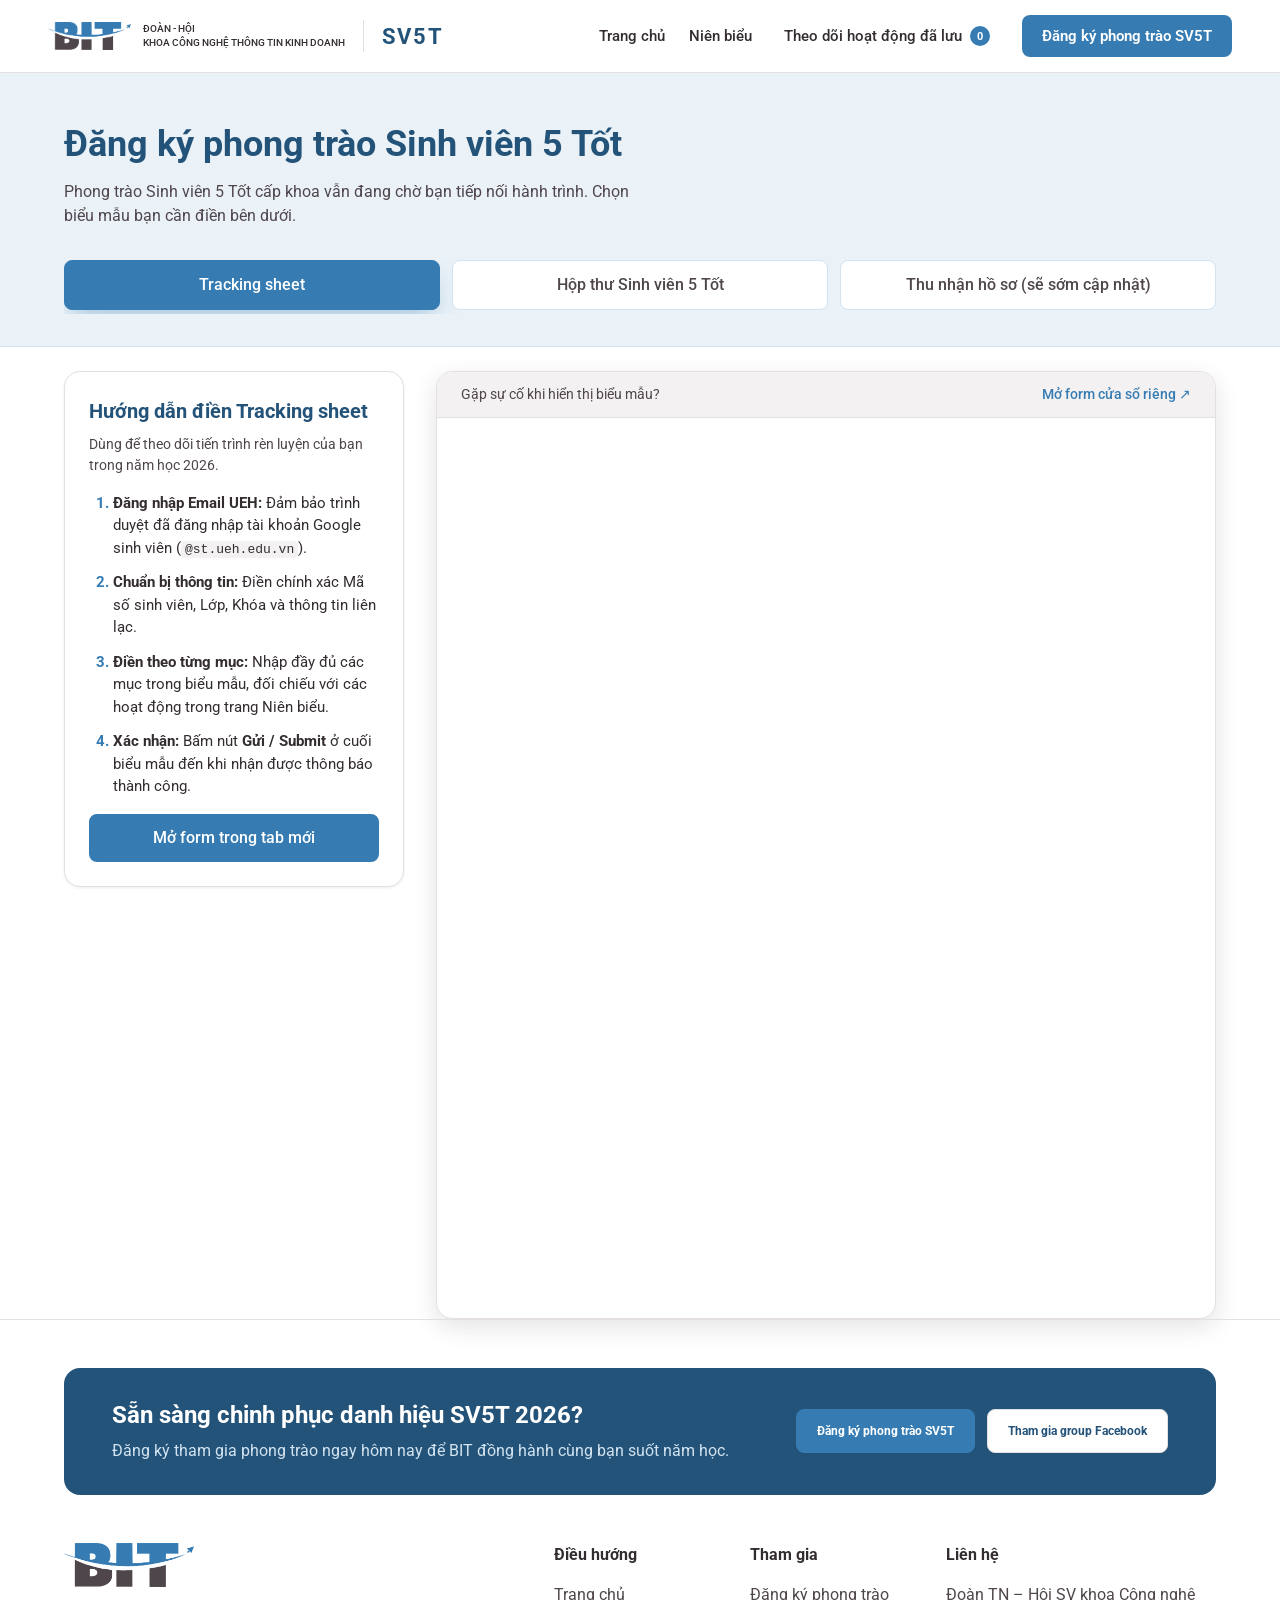
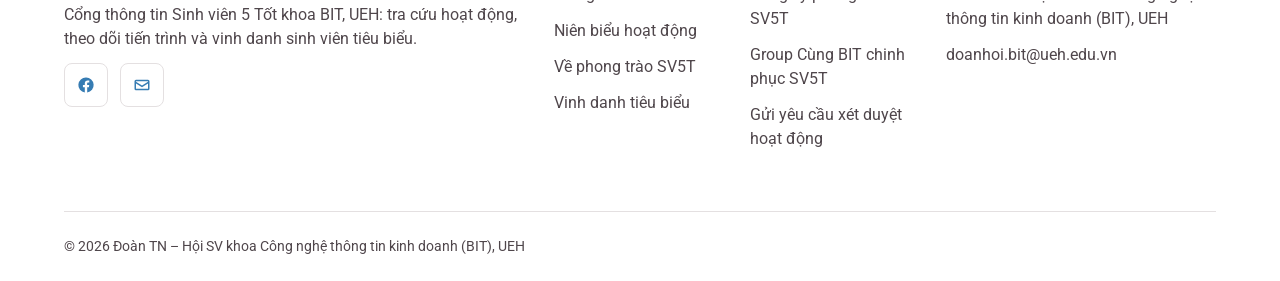
<file: dang-ky.html>
<!DOCTYPE html>
<html lang="vi">
<head>
<meta charset="UTF-8">
<meta name="viewport" content="width=device-width, initial-scale=1">
<title>Đăng ký phong trào SV5T — Khoa Công nghệ thông tin kinh doanh (BIT)</title>

<link rel="stylesheet" href="./css/root.css">
<link rel="stylesheet" href="./css/header.css">
<link rel="stylesheet" href="./css/footer.css">

<style>
/* Chỉ dùng biến từ root.css. Không đặt class trùng tên với footer.css (main, btns, fb, ghost, logo, soc, f-*) */
*,*::before,*::after{box-sizing:border-box}
body{margin:0;font-family:var(--font-family-base);font-size:var(--font-size-body);line-height:var(--line-height-body);color:var(--text-color);background:var(--bg-color)}
input,select,textarea,button,table{font-family:inherit;font-size:inherit;line-height:inherit}
h1{font-size:var(--font-size-h1);line-height:var(--line-height-h1);margin:0;color:var(--color-blue-700)}
h2{font-size:var(--font-size-h2);line-height:var(--line-height-h2);margin:0;color:var(--color-blue-700)}
h3,h4,p,ul,ol,dl,dd{margin:0}
a{color:var(--primary-color)}
.container{max-width:var(--container-max);margin:0 auto;padding:0 var(--container-pad)}
:focus-visible{outline:none;box-shadow:var(--shadow-focus)}
[id]{scroll-margin-top:var(--space-8)}

/* Nút */
.btn{display:inline-flex;align-items:center;justify-content:center;gap:var(--gap-icon-text);min-height:var(--button-height);padding:var(--button-padding-y) var(--button-padding-x);border:2px solid var(--primary-color);border-radius:var(--radius-button);font-size:var(--font-size-button);font-weight:var(--fw-medium);text-decoration:none;cursor:pointer;transition:var(--transition-base)}
.btn--primary{background:var(--primary-color);color:var(--color-text-on-primary)}
.btn--primary:hover{background:var(--primary-hover);border-color:var(--primary-hover)}
.btn--block{display:flex;width:100%}
.btn[aria-disabled="true"]{opacity:.5;pointer-events:none}

/* Đầu trang */
.page-head{padding:var(--space-7) 0 var(--space-6);background:var(--primary-color-2);border-bottom:1px solid var(--color-blue-100)}
.page-head p{margin-top:var(--space-3);max-width:64ch}
.page-head .page-note{font-size:14px;color:var(--color-dark-500)}
.live-chip{display:inline-flex;align-items:center;gap:var(--space-2);margin-bottom:var(--space-4);padding:var(--space-1) var(--space-3);border-radius:var(--radius-pill);background:var(--bg-color);border:1px solid var(--color-blue-100);color:var(--color-blue-700);font-size:14px;font-weight:var(--fw-medium)}
.live-chip::before{content:"";width:8px;height:8px;border-radius:var(--radius-pill);background:var(--success-color)}

/* ---------- Tab chọn biểu mẫu ---------- */
.tabs{display:flex;gap:var(--space-3);margin-top:var(--space-6);overflow-x:auto;padding-bottom:var(--space-1);scrollbar-width:thin}
.tab{flex:1 1 0;min-width:max-content;display:flex;align-items:center;justify-content:center;gap:var(--space-2);padding:var(--space-3) var(--space-4);border:1px solid var(--color-blue-100);border-radius:var(--radius-sm);background:var(--bg-color);color:var(--text-color);font-weight:var(--fw-medium);cursor:pointer;transition:var(--transition-base)}
.tab:hover{border-color:var(--primary-color)}
.tab[aria-selected="true"]{background:var(--primary-color);border-color:var(--primary-color);color:var(--color-text-on-primary);box-shadow:var(--shadow-glow)}
.tab__count{min-width:24px;padding:0 var(--space-2);border-radius:var(--radius-pill);background:var(--color-bg-alt);color:var(--color-dark-500);font-size:13px;font-weight:var(--fw-bold);text-align:center}
.tab[aria-selected="true"] .tab__count{background:var(--color-blue-700);color:var(--color-text-on-dark)}

/* Hướng dẫn + khung biểu mẫu */
.registration-grid{display:grid;grid-template-columns:1fr;gap:var(--space-6);margin-top:var(--space-5)}
@media (min-width:992px){.registration-grid{grid-template-columns:340px 1fr;align-items:start}}
.guide-card{padding:var(--space-5);border:1px solid var(--color-dark-100);border-radius:var(--radius-card);background:var(--color-surface);box-shadow:var(--shadow-sm)}
@media (min-width:992px){.guide-card{position:sticky;top:var(--space-9)}}
.guide-card h3{margin-bottom:var(--space-2);font-size:20px;color:var(--color-blue-700)}
.guide-intro{margin-bottom:var(--space-4);font-size:14px;color:var(--color-dark-500)}
.guide-list{margin:0 0 var(--space-4);padding-left:var(--space-5);display:grid;gap:var(--space-3);font-size:15px;color:var(--color-dark-700)}
.guide-list li::marker{font-weight:var(--fw-bold);color:var(--primary-color)}
.guide-list code{padding:1px var(--space-1);border-radius:4px;background:var(--color-bg-alt);font-size:13px}
.guide-note{margin-bottom:var(--space-4);padding:var(--space-3) var(--space-4);border-left:4px solid var(--primary-color);border-radius:var(--radius-sm);background:var(--primary-color-2);font-size:14px;color:var(--color-blue-700)}
.guide-note[hidden]{display:none}

.form-wrapper{border:1px solid var(--color-dark-100);border-radius:var(--radius-card);background:var(--color-surface);box-shadow:var(--shadow-md);overflow:hidden}
.fallback-bar{display:flex;align-items:center;justify-content:space-between;flex-wrap:wrap;gap:var(--space-3);padding:var(--space-3) var(--space-5);background:var(--color-bg-alt);border-bottom:1px solid var(--color-dark-100);font-size:14px}
.fallback-bar a{font-weight:var(--fw-medium)}
.fallback-bar a[aria-disabled="true"]{pointer-events:none;color:var(--text-muted)}
.form-frame{position:relative;min-height:700px}
.form-frame iframe{display:block;width:100%;height:900px;border:0}
.form-frame iframe[hidden]{display:none}
.form-loading{position:absolute;inset:0;display:grid;place-items:center;color:var(--text-muted);pointer-events:none}
.form-missing{display:grid;place-items:center;min-height:360px;padding:var(--space-6);text-align:center}
.form-missing h4{margin-bottom:var(--space-2);font-size:20px;color:var(--color-blue-700)}
.form-missing p{max-width:46ch}

@media (max-width:900px){
  h1{font-size:var(--font-size-h1-mobile)}
  h2{font-size:var(--font-size-h2-mobile)}
  body{font-size:var(--font-size-body-mobile)}
  .page-head{padding:var(--space-6) 0 var(--space-5)}
  .form-frame{min-height:600px}
  .form-frame iframe{height:1000px}
}
@media (prefers-reduced-motion:reduce){*{transition:none!important}}
</style>
</head>
<body>

<!-- ================= HEADER (header.html của nhóm) ================= -->
<header class="header">
  <div class="header__inner">
    <div class="header__left">
      <a href="./index.html" class="brand" aria-label="Trang chủ BIT">
        <img class="brand__logo" src="assets/bit-logo.png" alt="Logo BIT" />
        <span class="brand__name">
          ĐOÀN - HỘI<br />KHOA CÔNG NGHỆ THÔNG TIN KINH DOANH
        </span>
      </a>
      <div class="header__tag"><span>SV5T</span></div>
    </div>

    <nav class="header__right" aria-label="Điều hướng chính">
      <ul class="menu">
        <li><a href="./index.html">Trang chủ</a></li>
        <li><a href="./nien-bieu.html">Niên biểu</a></li>
      </ul>
      <a href="./hoat-dong-dang-ky.html" class="saved">
        Theo dõi hoạt động đã lưu
        <span class="saved__badge" aria-label="0 hoạt động đã lưu">0</span>
      </a>
      <a href="./dang-ky.html" class="cta" aria-current="page">Đăng ký phong trào SV5T</a>
    </nav>
  </div>
</header>

<section class="page-head">
  <div class="container">
    <h1>Đăng ký phong trào Sinh viên 5 Tốt</h1>
    <p>Phong trào Sinh viên 5 Tốt cấp khoa vẫn đang chờ bạn tiếp nối hành trình. Chọn biểu mẫu bạn cần điền bên dưới.</p>
    <div class="tabs" role="tablist" aria-label="Chọn biểu mẫu đăng ký" id="formTabs">
      <button type="button" role="tab" class="tab" id="tab-tracking" data-form="tracking" aria-selected="true" aria-controls="formPanel">Tracking sheet</button>
      <button type="button" role="tab" class="tab" id="tab-hop-thu" data-form="hop-thu" aria-selected="false" aria-controls="formPanel" tabindex="-1">Hộp thư Sinh viên 5 Tốt</button>
       <button type="button" role="tab" class="tab" id="tab-ho-so" data-form="ho-so" aria-selected="false" aria-controls="formPanel" tabindex="-1">Thu nhận hồ sơ (sẽ sớm cập nhật)</button>
    </div>
  </div>
</section>

<main class="form-section">
  <div class="container">

    <div class="registration-grid" id="formPanel" role="tabpanel" aria-labelledby="tab-tracking">

      <!-- CỘT 1: HƯỚNG DẪN (đổi theo tab) -->
      <aside class="guide-card" aria-live="polite">
        <h3 id="guideTitle"></h3>
        <p class="guide-intro" id="guideIntro"></p>
        <ol class="guide-list" id="guideList"></ol>
        <p class="guide-note" id="guideNote" hidden></p>
        <a id="openNew" class="btn btn--primary btn--block" href="#" target="_blank" rel="noopener noreferrer">Mở form trong tab mới</a>
      </aside>

      <!-- CỘT 2: KHUNG NHÚNG GOOGLE FORM -->
      <section class="form-wrapper" aria-label="Biểu mẫu">
        <div class="fallback-bar">
          <span>Gặp sự cố khi hiển thị biểu mẫu?</span>
          <a id="openNew2" href="#" target="_blank" rel="noopener noreferrer">Mở form cửa sổ riêng ↗</a>
        </div>
        <div class="form-frame" id="frameHost"></div>
      </section>

    </div>
  </div>
</main>

<!-- ================= FOOTER (footer.html của nhóm) ================= -->
<footer>
    <div class="f-top"></div>

    <section class="f-cta">
        <div>
            <h2>Sẵn sàng chinh phục danh hiệu SV5T 2026?</h2>
            <p>Đăng ký tham gia phong trào ngay hôm nay để BIT đồng hành cùng bạn suốt năm học.</p>
        </div>
        <div class="btns">
            <a class="fb main" href="./dang-ky.html">Đăng ký phong trào SV5T</a>
            <a class="fb ghost" href="https://www.facebook.com/groups/1129624948171351">Tham gia group Facebook</a>
        </div>
    </section>

    <div class="f-col f-brand">
        <img class="logo" src="assets/bit-logo.png" alt="Logo BIT">
        <div>
            <p>Cổng thông tin Sinh viên 5 Tốt khoa BIT, UEH: tra cứu hoạt động, theo dõi tiến trình và vinh danh
                sinh viên tiêu biểu.</p>
            <div class="soc">
                <a href="https://www.facebook.com/groups/1129624948171351" aria-label="Facebook"><svg
                        viewBox="0 0 24 24">
                        <path
                            d="M12 2a10 10 0 0 0-1.6 19.9v-7H7.9V12h2.5V9.8c0-2.5 1.5-3.9 3.8-3.9 1.1 0 2.2.2 2.2.2v2.5h-1.3c-1.2 0-1.6.8-1.6 1.6V12h2.8l-.4 2.9h-2.3v7A10 10 0 0 0 12 2z" />
                    </svg></a>
                <a href="mailto:doanhoi.bit@ueh.edu.vn" aria-label="Email"><svg viewBox="0 0 24 24">
                        <path
                            d="M4 5h16a2 2 0 0 1 2 2v10a2 2 0 0 1-2 2H4a2 2 0 0 1-2-2V7a2 2 0 0 1 2-2zm0 2v.5l8 5 8-5V7H4zm16 10V9.9l-8 5-8-5V17h16z" />
                    </svg></a>
            </div>
        </div>
    </div>

    <nav class="f-col f-nav" aria-label="Điều hướng">
        <h4>Điều hướng</h4>
        <a href="./index.html">Trang chủ</a>
        <a href="./nien-bieu.html">Niên biểu hoạt động</a>
        <a href="./index.html#tieu-chuan">Về phong trào SV5T</a>
        <a href="./index.html#vinh-danh">Vinh danh tiêu biểu</a>
    </nav>

    <nav class="f-col f-join" aria-label="Tham gia">
        <h4>Tham gia</h4>
        <a href="./dang-ky.html">Đăng ký phong trào SV5T</a>
        <a href="https://www.facebook.com/groups/1129624948171351">Group Cùng BIT chinh phục SV5T</a>
        <a href="./nien-bieu.html#dong-gop">Gửi yêu cầu xét duyệt hoạt động</a>
    </nav>

    <div class="f-col f-contact">
        <h4>Liên hệ</h4>
        <p>Đoàn TN – Hội SV khoa Công nghệ thông tin kinh doanh (BIT), UEH</p>
        <a href="mailto:doanhoi.bit@ueh.edu.vn">doanhoi.bit@ueh.edu.vn</a>
    </div>

    <div class="f-divider"></div>
    <p class="f-copy">© 2026 Đoàn TN – Hội SV khoa Công nghệ thông tin kinh doanh (BIT), UEH</p>
</footer>

<script>
/* =====================================================================
   CẤU HÌNH 2 BIỂU MẪU — chỉ cần sửa khối này
   url: dán link Google Form dạng .../viewform (chưa có thì để PASTE_...).
   Nội dung hướng dẫn (title, intro, steps, note) sửa trực tiếp bên dưới.
   ===================================================================== */
const FORMS = {
  'tracking': {
    label: 'Tracking sheet',
    url: 'https://docs.google.com/forms/d/e/1FAIpQLSc-MLikKEIx48oV3-ysL42quYFXksWCqLBVSG4ad43-R0CSbQ/viewform',
    title: 'Hướng dẫn điền Tracking sheet',
    intro: 'Dùng để theo dõi tiến trình rèn luyện của bạn trong năm học 2026.',
    steps: [
      '<strong>Đăng nhập Email UEH:</strong> Đảm bảo trình duyệt đã đăng nhập tài khoản Google sinh viên (<code>@st.ueh.edu.vn</code>).',
      '<strong>Chuẩn bị thông tin:</strong> Điền chính xác Mã số sinh viên, Lớp, Khóa và thông tin liên lạc.',
      '<strong>Điền theo từng mục:</strong> Nhập đầy đủ các mục trong biểu mẫu, đối chiếu với các hoạt động trong trang Niên biểu.',
      '<strong>Xác nhận:</strong> Bấm nút <strong>Gửi / Submit</strong> ở cuối biểu mẫu đến khi nhận được thông báo thành công.'
    ],
    note: ''
  },
  'hop-thu': {
    label: 'Hộp thư Sinh viên 5 Tốt',
    url: 'https://docs.google.com/forms/d/e/1FAIpQLSenTIO2XU41sW7mgtEr7hkoK_-1Iz2Qbkj_MoTP2j4Xzfym7g/viewform',
    title: 'Hướng dẫn đăng ký Hộp thư',
    intro: 'Đăng ký để nhận thông tin, thông báo của phong trào Sinh viên 5 Tốt khoa BIT.',
    steps: [
      '<strong>Đăng nhập Email UEH:</strong> Đảm bảo trình duyệt đã đăng nhập tài khoản Google sinh viên (<code>@st.ueh.edu.vn</code>).',
      '<strong>Chuẩn bị thông tin:</strong> Điền chính xác Mã số sinh viên, Lớp, Khóa và thông tin liên lạc (Zalo/SĐT).',
      '<strong>Chọn mục tiêu:</strong> Đánh dấu các cấp danh hiệu và tiêu chuẩn bạn dự định chinh phục trong năm học 2026.',
      '<strong>Xác nhận:</strong> Bấm nút <strong>Gửi / Submit</strong> ở cuối biểu mẫu đến khi nhận được thông báo thành công.'
    ],
    note: ''
  },
  'ho-so': {
    label: 'Thu nhận hồ sơ xét danh hiệu Sinh viên 5 tốt khoa Công nghệ thông tin kinh doanh năm 2026',
    url: '',
    title: 'Hướng dẫn đăng ký xét danh hiệu Sinh viên 5 tốt khoa Công nghệ thông tin kinh doanh 2026',
    intro: 'Đăng ký để nhận thông tin, thông báo của phong trào Sinh viên 5 Tốt khoa BIT.',
    steps: [
      '<strong>Đăng nhập Email UEH:</strong> Đảm bảo trình duyệt đã đăng nhập tài khoản Google sinh viên (<code>@st.ueh.edu.vn</code>).',
      '<strong>Chuẩn bị thông tin:</strong> Điền chính xác Mã số sinh viên, Lớp, Khóa và thông tin liên lạc (Zalo/SĐT).',
      '<strong>Chọn mục tiêu:</strong> Đánh dấu các cấp danh hiệu và tiêu chuẩn bạn dự định chinh phục trong năm học 2026.',
      '<strong>Xác nhận:</strong> Bấm nút <strong>Gửi / Submit</strong> ở cuối biểu mẫu đến khi nhận được thông báo thành công.'
    ],
    note: ''
  }
};
const DEFAULT_FORM = 'tracking';

const $ = id => document.getElementById(id);
const ready = u => !!u && !u.startsWith('PASTE_');
const frames = {};
let current = DEFAULT_FORM;

function setLink(el, url) {
  if (ready(url)) { el.href = url; el.removeAttribute('aria-disabled'); el.removeAttribute('tabindex'); }
  else { el.removeAttribute('href'); el.setAttribute('aria-disabled', 'true'); el.tabIndex = -1; }
}

function showForm(key, updateHash) {
  const f = FORMS[key];
  if (!f) return;
  current = key;

  // Tab
  document.querySelectorAll('#formTabs .tab').forEach(t => {
    const on = t.dataset.form === key;
    t.setAttribute('aria-selected', on); t.tabIndex = on ? 0 : -1;
  });
  $('formPanel').setAttribute('aria-labelledby', 'tab-' + key);

  // Hướng dẫn
  $('guideTitle').textContent = f.title;
  $('guideIntro').textContent = f.intro;
  $('guideList').innerHTML = f.steps.map(s => `<li>${s}</li>`).join('');   // nội dung do nhóm tự soạn ở trên
  $('guideNote').textContent = f.note; $('guideNote').hidden = !f.note;
  setLink($('openNew'), f.url); setLink($('openNew2'), f.url);

  // Khung biểu mẫu: chỉ tạo iframe lần đầu mở tab, các lần sau chỉ ẩn/hiện (không tải lại, không mất dữ liệu đang điền)
  const host = $('frameHost');
  Object.values(frames).forEach(el => el.hidden = true);
  host.querySelectorAll('.form-missing').forEach(el => el.remove());
  if (!ready(f.url)) {
    host.insertAdjacentHTML('beforeend', `<div class="form-missing"><div><h4>Biểu mẫu chưa sẵn sàng</h4><p>Biểu mẫu “${f.label}” đang được cập nhật. Vui lòng quay lại sau hoặc liên hệ BTC qua <a href="mailto:doanhoi.bit@ueh.edu.vn">doanhoi.bit@ueh.edu.vn</a>.</p></div></div>`);
  } else {
    if (!frames[key]) {
      const ifr = document.createElement('iframe');
      ifr.src = f.url; ifr.title = 'Biểu mẫu ' + f.label + ' – Sinh viên 5 Tốt BIT 2026';
      ifr.loading = 'lazy'; ifr.referrerPolicy = 'no-referrer-when-downgrade';
      const loading = document.createElement('div'); loading.className = 'form-loading'; loading.textContent = 'Đang tải biểu mẫu...';
      ifr.addEventListener('load', () => loading.remove());
      host.append(loading, ifr); frames[key] = ifr;
    }
    frames[key].hidden = false;
  }
  if (updateHash) history.replaceState(null, '', '#' + key);
}

const tabEls = [...document.querySelectorAll('#formTabs .tab')];
tabEls.forEach((t, i) => {
  t.addEventListener('click', () => showForm(t.dataset.form, true));
  t.addEventListener('keydown', e => {
    const d = e.key === 'ArrowRight' ? 1 : e.key === 'ArrowLeft' ? -1 : 0;
    if (!d) return;
    e.preventDefault();
    const next = tabEls[(i + d + tabEls.length) % tabEls.length];
    showForm(next.dataset.form, true); next.focus();
  });
});
window.addEventListener('hashchange', () => { const k = location.hash.slice(1); if (FORMS[k] && k !== current) showForm(k); });

// Mở trang với #tracking hoặc #hop-thu sẽ vào thẳng tab tương ứng
showForm(FORMS[location.hash.slice(1)] ? location.hash.slice(1) : DEFAULT_FORM);

// ---- Số trên "Theo dõi hoạt động đã lưu" (đọc cùng khóa với trang Niên biểu) ----
(function savedBadge() {
  const KEY = 'sv5t_tracked_activities';
  function count() {
    try { const v = JSON.parse(localStorage.getItem(KEY) || '[]'); return Array.isArray(v) ? v.filter(x => x && x.id && x.name).length : 0; }
    catch (e) { return 0; }
  }
  function update() {
    const b = document.querySelector('.saved__badge');
    if (!b) return;
    const n = count();
    b.textContent = n;
    b.setAttribute('aria-label', n + ' hoạt động đã lưu');
  }
  update();
  window.addEventListener('storage', e => { if (e.key === KEY) update(); });  // tab khác vừa lưu / bỏ lưu
  window.addEventListener('pageshow', update);                                 // quay lại bằng nút Back
})();
</script>
</body>
</html>
</file>
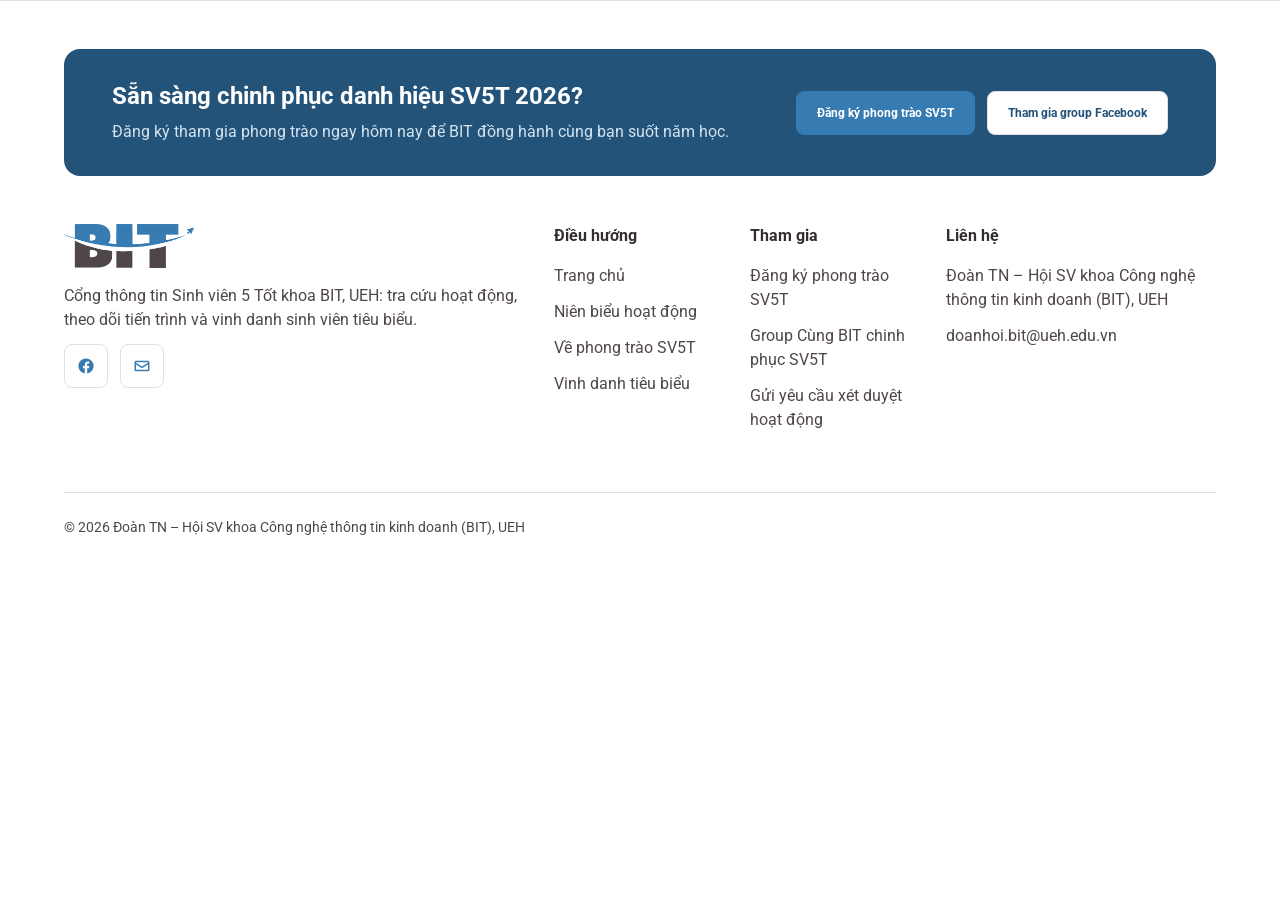
<file: footer.html>
<!DOCTYPE html>
<html lang="vi">

<head>
    <meta charset="utf-8">
    <meta name="viewport" content="width=device-width, initial-scale=1">
    <title>Footer – SV5T 2026</title>
    <link rel="preconnect" href="https://fonts.googleapis.com" />
    <link href="https://fonts.googleapis.com/css2?family=Be+Vietnam+Pro:wght@400;500;600;700&display=swap"
        rel="stylesheet" />

    <!-- Đường dẫn TƯƠNG ĐỐI (không có dấu / đầu). Đặt root.css cạnh file html hoặc sửa lại cho đúng thư mục -->
    <link rel="stylesheet" href="./css/root.css" />
    <link rel="stylesheet" href="./css/footer.css" />
</head>

<body>
    <footer>
        <!-- Dòng 1 -->
        <div class="f-top"></div>

        <!-- Dòng 2 -->
        <section class="f-cta">
            <div>
                <h2>Sẵn sàng chinh phục danh hiệu SV5T 2026?</h2>
                <p>Đăng ký tham gia phong trào ngay hôm nay để BIT đồng hành cùng bạn suốt năm học.</p>
            </div>
            <div class="btns">
                <a class="fb main" href="#dang-ki">Đăng ký phong trào SV5T</a>
                <a class="fb ghost" href="https://www.facebook.com/groups/1129624948171351">Tham gia group Facebook</a>
            </div>
        </section>

        <!-- Dòng 3: 4 nhóm -->
        <div class="f-col f-brand">
            <!-- Thay src bằng logo của bạn (base64 từ file gốc hoặc assets/bit-logo.png) -->
            <img class="logo" src="assets/bit-logo.png" alt="Logo BIT">
            <div>
                <p>Cổng thông tin Sinh viên 5 Tốt khoa BIT, UEH: tra cứu hoạt động, theo dõi tiến trình và vinh danh
                    sinh viên tiêu biểu.</p>
                <div class="soc">
                    <a href="https://www.facebook.com/groups/1129624948171351" aria-label="Facebook"><svg
                            viewBox="0 0 24 24">
                            <path
                                d="M12 2a10 10 0 0 0-1.6 19.9v-7H7.9V12h2.5V9.8c0-2.5 1.5-3.9 3.8-3.9 1.1 0 2.2.2 2.2.2v2.5h-1.3c-1.2 0-1.6.8-1.6 1.6V12h2.8l-.4 2.9h-2.3v7A10 10 0 0 0 12 2z" />
                        </svg></a>
                    <a href="mailto:doanhoi.bit@ueh.edu.vn" aria-label="Email"><svg viewBox="0 0 24 24">
                            <path
                                d="M4 5h16a2 2 0 0 1 2 2v10a2 2 0 0 1-2 2H4a2 2 0 0 1-2-2V7a2 2 0 0 1 2-2zm0 2v.5l8 5 8-5V7H4zm16 10V9.9l-8 5-8-5V17h16z" />
                        </svg></a>
                </div>
            </div>
        </div>

        <nav class="f-col f-nav" aria-label="Điều hướng">
            <h4>Điều hướng</h4>
            <a href="#top">Trang chủ</a>
            <a href="#nien-bieu">Niên biểu hoạt động</a>
            <a href="#tieu-chuan">Về phong trào SV5T</a>
            <a href="#vinh-danh">Vinh danh tiêu biểu</a>
        </nav>

        <nav class="f-col f-join" aria-label="Tham gia">
            <h4>Tham gia</h4>
            <a href="#dang-ki">Đăng ký phong trào SV5T</a>
            <a href="https://www.facebook.com/groups/1129624948171351">Group Cùng BIT chinh phục SV5T</a>
            <a href="#nien-bieu">Gửi yêu cầu xét duyệt hoạt động</a>
        </nav>

        <div class="f-col f-contact">
            <h4>Liên hệ</h4>
            <p>Đoàn TN – Hội SV khoa Công nghệ thông tin kinh doanh (BIT), UEH</p>
            <a href="mailto:doanhoi.bit@ueh.edu.vn">doanhoi.bit@ueh.edu.vn</a>
        </div>

        <!-- Dòng 4 -->
        <div class="f-divider"></div>

        <!-- Dòng 5 -->
        <p class="f-copy">© 2026 Đoàn TN – Hội SV khoa Công nghệ thông tin kinh doanh (BIT), UEH</p>
    </footer>
</body>

</html>
</file>
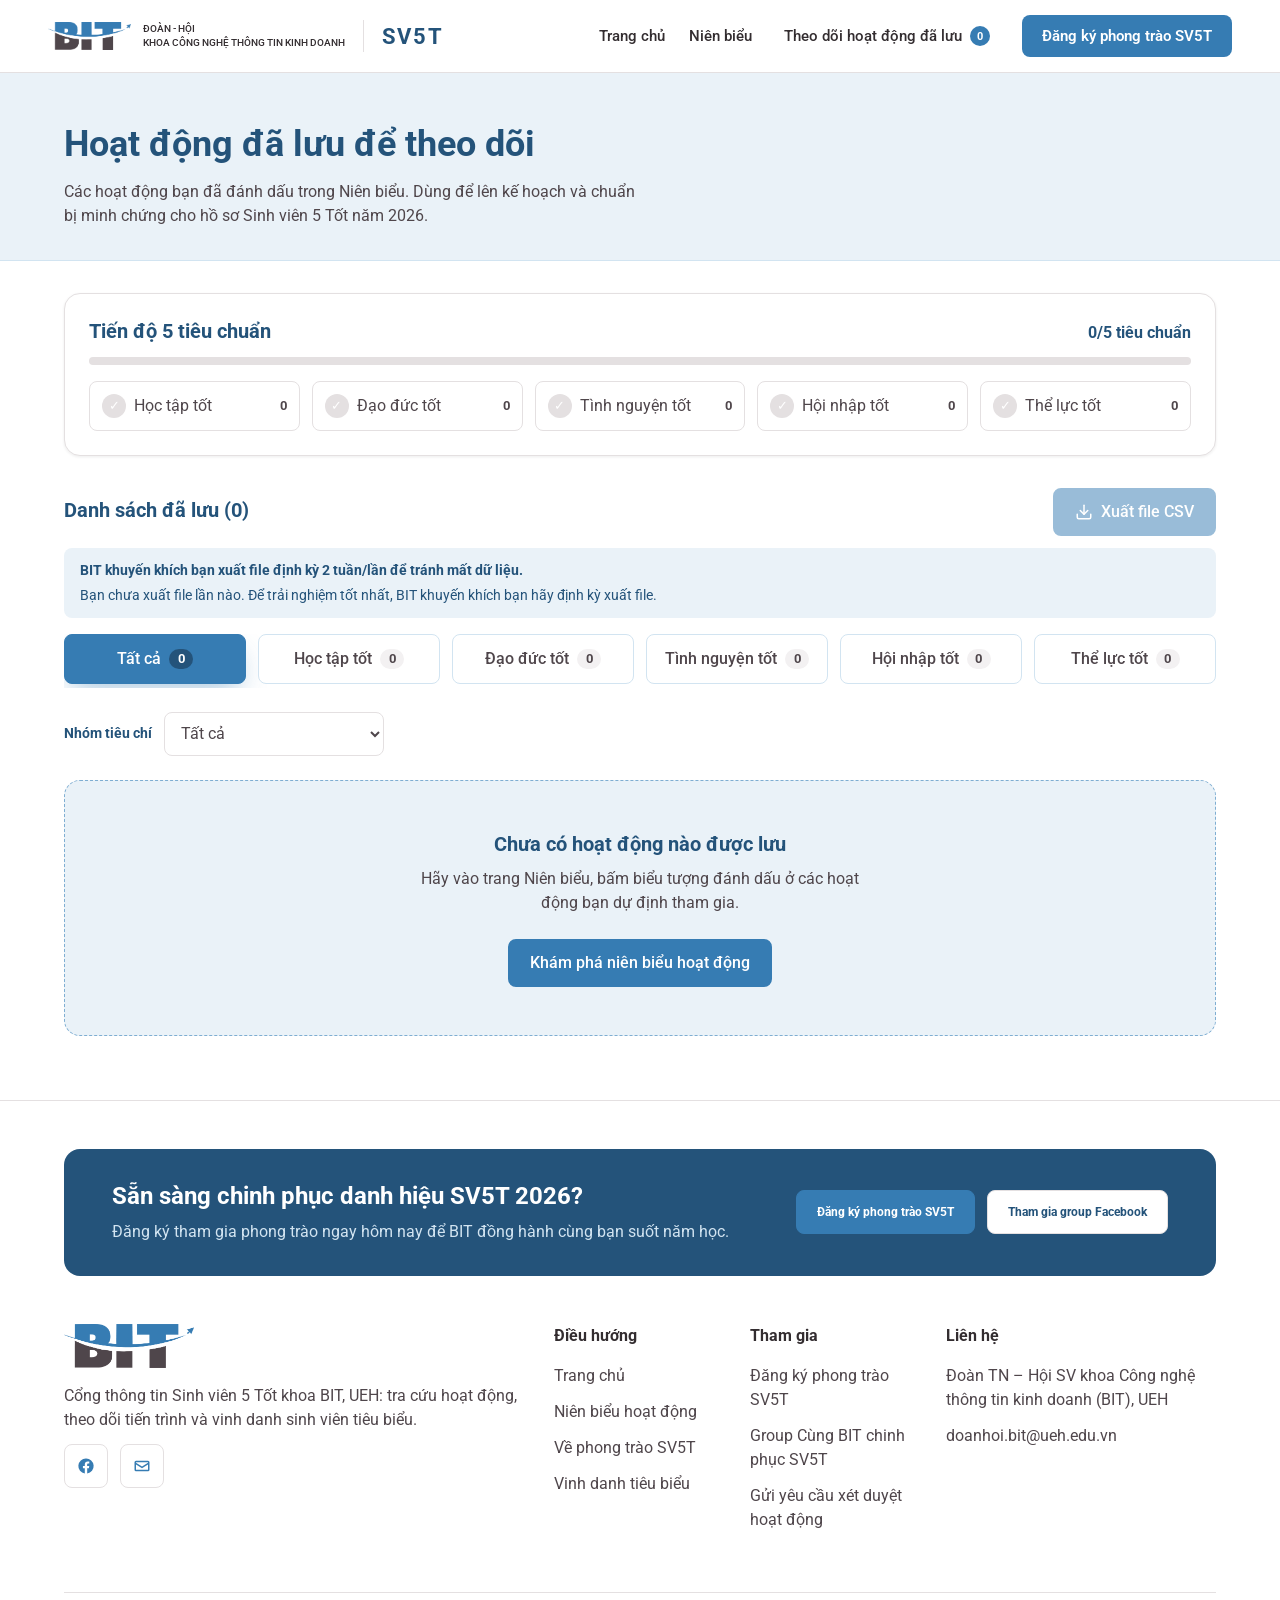
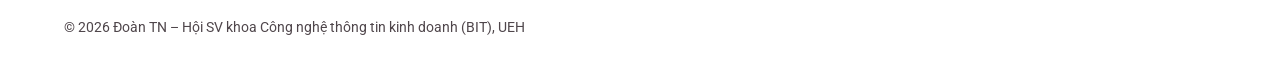
<file: hoat-dong-dang-ky.html>
<!DOCTYPE html>
<html lang="vi">
<head>
<meta charset="UTF-8">
<meta name="viewport" content="width=device-width, initial-scale=1">
<title>Hoạt động đã lưu — Sinh viên 5 Tốt khoa BIT</title>

<link rel="stylesheet" href="./css/root.css">
<link rel="stylesheet" href="./css/header.css">
<link rel="stylesheet" href="./css/footer.css">

<style>
/* Chỉ dùng biến từ root.css. Không đặt class trùng tên với footer.css (main, btns, fb, ghost, logo, soc, f-*) */
*,*::before,*::after{box-sizing:border-box}
body{margin:0;font-family:var(--font-family-base);font-size:var(--font-size-body);line-height:var(--line-height-body);color:var(--text-color);background:var(--bg-color)}
input,select,textarea,button,table{font-family:inherit;font-size:inherit;line-height:inherit}
h1{font-size:var(--font-size-h1);line-height:var(--line-height-h1);margin:0;color:var(--color-blue-700)}
h2{font-size:var(--font-size-h2);line-height:var(--line-height-h2);margin:0;color:var(--color-blue-700)}
h3,h4,p,ul,ol,dl,dd{margin:0}
a{color:var(--primary-color)}
.container{max-width:var(--container-max);margin:0 auto;padding:0 var(--container-pad)}
:focus-visible{outline:none;box-shadow:var(--shadow-focus)}
[id]{scroll-margin-top:var(--space-8)}

/* Nút */
.btn{display:inline-flex;align-items:center;justify-content:center;gap:var(--gap-icon-text);min-height:var(--button-height);padding:var(--button-padding-y) var(--button-padding-x);border:2px solid var(--primary-color);border-radius:var(--radius-button);font-size:var(--font-size-button);font-weight:var(--fw-medium);text-decoration:none;cursor:pointer;transition:var(--transition-base)}
.btn svg{width:18px;height:18px}
.btn--primary{background:var(--primary-color);color:var(--color-text-on-primary)}
.btn--primary:hover:not(:disabled){background:var(--primary-hover);border-color:var(--primary-hover)}
.btn:disabled{opacity:.5;cursor:not-allowed}
.link-btn{padding:0;border:0;background:none;color:var(--primary-color);font-weight:var(--fw-medium);text-decoration:underline;text-underline-offset:3px;cursor:pointer}
.link-btn--danger{color:var(--error-color)}

/* Đầu trang */
.page-head{padding:var(--space-7) 0 var(--space-6);background:var(--primary-color-2);border-bottom:1px solid var(--color-blue-100)}
.page-head p{margin-top:var(--space-3);max-width:64ch}
.live-chip{display:inline-flex;align-items:center;gap:var(--space-2);margin-bottom:var(--space-4);padding:var(--space-1) var(--space-3);border-radius:var(--radius-pill);background:var(--bg-color);border:1px solid var(--color-blue-100);color:var(--color-blue-700);font-size:14px;font-weight:var(--fw-medium)}
.live-chip::before{content:"";width:8px;height:8px;border-radius:var(--radius-pill);background:var(--success-color)}

.list-section{padding:var(--space-6) 0 var(--space-8)}

/* Tiến độ 5 tiêu chuẩn */
.progress{padding:var(--space-5);border:1px solid var(--color-dark-100);border-radius:var(--radius-card);background:var(--color-surface);box-shadow:var(--shadow-sm)}
.progress__head{display:flex;align-items:baseline;justify-content:space-between;gap:var(--space-4);flex-wrap:wrap}
.progress__head h2{font-size:20px}
.progress__text{font-weight:var(--fw-bold);color:var(--color-blue-700)}
.progress__bar{height:8px;margin-top:var(--space-3);border-radius:var(--radius-pill);background:var(--color-dark-100);overflow:hidden}
.progress__bar span{display:block;height:100%;width:0;background:var(--primary-color);transition:width var(--transition-slow)}
.crit-grid{display:grid;grid-template-columns:repeat(5,1fr);gap:var(--space-3);margin-top:var(--space-4)}
.crit{display:flex;align-items:center;gap:var(--space-2);padding:var(--space-3);border:1px solid var(--color-dark-100);border-radius:var(--radius-sm);color:var(--color-dark-500);transition:var(--transition-base)}
.crit__icon{flex:none;display:grid;place-items:center;width:24px;height:24px;border-radius:var(--radius-pill);background:var(--color-dark-100);color:var(--color-text-on-dark);font-size:13px}
.crit__count{margin-left:auto;font-size:13px;font-weight:var(--fw-bold)}
.crit.is-done{background:var(--color-status-active-bg);border-color:var(--color-blue-100);color:var(--color-status-active-text);font-weight:var(--fw-bold)}
.crit.is-done .crit__icon{background:var(--primary-color)}

/* Thanh công cụ */
.action-bar{display:flex;align-items:center;justify-content:space-between;gap:var(--space-4);flex-wrap:wrap;margin:var(--space-6) 0 var(--space-3)}
.action-bar h2{font-size:20px}
.action-bar__right{display:flex;align-items:center;gap:var(--space-4);flex-wrap:wrap}
.notice{margin-bottom:var(--space-4);padding:var(--space-3) var(--space-4);border-radius:var(--radius-sm);background:var(--primary-color-2);color:var(--color-blue-700);font-size:14px}
.notice.is-warn{background:var(--color-status-expired-bg);color:var(--color-dark-700)}
.notice p+p{margin-top:var(--space-1)}

/* Tab lọc theo tiêu chuẩn */
.tabs{display:flex;gap:var(--space-3);margin-bottom:var(--space-5);overflow-x:auto;padding-bottom:var(--space-1);scrollbar-width:thin}
.tab{flex:1 1 0;min-width:max-content;display:flex;align-items:center;justify-content:center;gap:var(--space-2);padding:var(--space-3) var(--space-4);border:1px solid var(--color-blue-100);border-radius:var(--radius-sm);background:var(--bg-color);color:var(--text-color);font-weight:var(--fw-medium);cursor:pointer;transition:var(--transition-base)}
.tab:hover{border-color:var(--primary-color)}
.tab[aria-selected="true"]{background:var(--primary-color);border-color:var(--primary-color);color:var(--color-text-on-primary);box-shadow:var(--shadow-glow)}
.tab__count{min-width:24px;padding:0 var(--space-2);border-radius:var(--radius-pill);background:var(--color-bg-alt);color:var(--color-dark-500);font-size:13px;font-weight:var(--fw-bold);text-align:center}
.tab[aria-selected="true"] .tab__count{background:var(--color-blue-700);color:var(--color-text-on-dark)}

/* Bộ lọc nhóm tiêu chí */
.group-filter{display:flex;align-items:center;gap:var(--space-3);flex-wrap:wrap;margin-bottom:var(--space-5)}
.group-filter label{font-size:14px;font-weight:var(--fw-bold);color:var(--color-blue-700)}
.group-filter .input{width:auto;min-width:220px}

/* Thẻ hoạt động (giống niên biểu) */
.act-list{list-style:none;padding:0;display:grid;gap:var(--space-4)}
.act{display:grid;grid-template-columns:auto 1fr auto;gap:var(--space-4);padding:var(--space-5);border:1px solid var(--color-dark-100);border-radius:var(--radius-card);background:var(--color-surface);transition:var(--transition-base)}
.act:hover{border-color:var(--color-blue-300);box-shadow:var(--shadow-md)}
.act__num{display:grid;place-items:center;width:44px;height:44px;border-radius:var(--radius-sm);background:var(--primary-color-2);color:var(--color-blue-700);font-weight:var(--fw-bold)}
.act__title{font-size:18px;line-height:1.35;font-weight:var(--fw-bold);color:var(--color-dark-700)}
.act__meta{display:flex;flex-wrap:wrap;align-items:center;gap:var(--space-3);margin-top:var(--space-2);color:var(--color-dark-500)}
.meta-time{display:inline-flex;align-items:center;gap:var(--space-2);font-weight:var(--fw-medium)}
.act svg{width:16px;height:16px;flex:none}
.badge{display:inline-block;padding:2px var(--space-3);border-radius:var(--radius-pill);font-size:12px;font-weight:var(--fw-bold)}
.badge-active{background:var(--color-status-active-bg);color:var(--color-status-active-text)}
.badge-expired{background:var(--color-status-expired-bg);color:var(--color-status-expired-text)}
.badge-criterion{background:var(--primary-color-2);color:var(--color-blue-700)}
.badge-group{border:1px solid var(--color-blue-300);color:var(--color-blue-700);background:var(--bg-color)}
.badge-level{background:var(--primary-color-2);color:var(--color-blue-700);border:1px solid var(--color-blue-100)}
.act__details{display:grid;grid-template-columns:repeat(auto-fit,minmax(240px,1fr));gap:var(--space-4);margin-top:var(--space-4);padding-top:var(--space-4);border-top:1px solid var(--color-dark-50)}
.act__details dt{margin-bottom:var(--space-1);font-size:14px;font-weight:var(--fw-bold);color:var(--color-blue-700)}
.act__details dd{white-space:pre-line}
.act__note{display:flex;gap:var(--space-2);align-items:flex-start;margin-top:var(--space-4);padding:var(--space-2) var(--space-3);border-radius:var(--radius-sm);background:var(--color-bg-alt);font-size:14px;color:var(--color-dark-500)}
.act__note svg{margin-top:3px;color:var(--primary-color)}
.act__saved{margin-top:var(--space-3);font-size:13px;color:var(--text-muted)}
.save-btn{display:grid;place-items:center;align-self:start;width:var(--button-height);height:var(--button-height);padding:0;border:1px solid var(--primary-color);border-radius:var(--radius-pill);background:var(--primary-color);color:var(--color-text-on-primary);cursor:pointer;transition:var(--transition-base)}
.save-btn svg{width:20px;height:20px;fill:currentColor}
.save-btn:hover{background:var(--primary-hover);border-color:var(--primary-hover)}

.empty-state{display:none;padding:var(--space-7) var(--space-5);text-align:center;border:1px dashed var(--color-blue-300);border-radius:var(--radius-card);background:var(--primary-color-2)}
.empty-state.is-visible{display:block}
.empty-state h3{font-size:20px;color:var(--color-blue-700)}
.empty-state p{margin:var(--space-2) auto var(--space-5);max-width:52ch}

/* Phân trang */
.pager{display:flex;flex-wrap:wrap;align-items:center;justify-content:center;gap:var(--space-2);margin-top:var(--space-6)}
.pager[hidden]{display:none}
.pager button{min-width:var(--button-height);height:var(--button-height);padding:0 var(--space-3);border:1px solid var(--color-dark-100);border-radius:var(--radius-button);background:var(--bg-color);color:var(--text-color);font-weight:var(--fw-medium);cursor:pointer;transition:var(--transition-base)}
.pager button:hover:not(:disabled):not([aria-current]){border-color:var(--primary-color);color:var(--primary-color)}
.pager button[aria-current="page"]{background:var(--primary-color);border-color:var(--primary-color);color:var(--color-text-on-primary)}
.pager button:disabled{opacity:.4;cursor:not-allowed}
.pager__gap{padding:0 var(--space-1);color:var(--text-muted)}

.muted{color:var(--text-muted)}
.input{width:100%;min-height:var(--button-height);padding:var(--space-2) var(--space-3);border:1px solid var(--color-dark-100);border-radius:var(--radius-button);background:var(--bg-color);color:var(--text-color);transition:var(--transition-base)}
.input::placeholder{color:var(--text-muted)}
.input:focus{outline:none;border-color:var(--primary-color);box-shadow:var(--shadow-focus)}
.input[aria-invalid="true"]{border-color:var(--error-color)}
.field__error{display:block;min-height:18px;margin-top:var(--space-1);font-size:13px;color:var(--error-color)}
.ev-summary{margin-top:var(--space-1);font-size:14px;color:var(--color-dark-500)}
.act__evidence{display:flex;flex-wrap:wrap;align-items:center;gap:var(--space-3);margin-top:var(--space-3);padding:var(--space-2) var(--space-3);border:1px dashed var(--color-blue-300);border-radius:var(--radius-sm);font-size:14px}
.ev-label{display:inline-flex;align-items:center;gap:var(--space-1);font-weight:var(--fw-bold);color:var(--color-blue-700)}
.btn--outline{background:transparent;color:var(--primary-color)}
.btn--outline:hover{background:var(--primary-color-2)}
body.modal-open{overflow:hidden}
.modal{position:fixed;inset:0;z-index:300;display:grid;place-items:center;padding:var(--space-5);background:var(--color-overlay-dark)}
.modal[hidden]{display:none}
.modal__box{width:min(520px,100%);padding:var(--space-6);border-radius:var(--radius-card);background:var(--bg-color);box-shadow:var(--shadow-lg)}
.modal__box h3{font-size:20px;color:var(--color-blue-700)}
.modal__name{margin:var(--space-2) 0 var(--space-4);font-weight:var(--fw-medium);color:var(--color-dark-700)}
.modal__box label{display:block;margin-bottom:var(--space-1);font-size:14px;font-weight:var(--fw-bold);color:var(--color-blue-700)}
.modal__hint{display:flex;gap:var(--space-2);margin-top:var(--space-2);font-size:13px;color:var(--color-dark-500)}
.modal__hint svg{flex:none;width:16px;height:16px;margin-top:2px;color:var(--primary-color)}
.modal__actions{display:flex;justify-content:flex-end;flex-wrap:wrap;gap:var(--space-3);margin-top:var(--space-5)}
.toast{position:fixed;left:50%;bottom:var(--space-5);z-index:200;transform:translate(-50%,24px);max-width:calc(100% - 2*var(--space-5));padding:var(--space-3) var(--space-5);border-radius:var(--radius-button);background:var(--color-dark-900);color:var(--color-text-on-dark);opacity:0;pointer-events:none;transition:var(--transition-base)}
.toast.is-visible{opacity:1;transform:translate(-50%,0)}

@media (max-width:900px){
  h1{font-size:var(--font-size-h1-mobile)}
  h2{font-size:var(--font-size-h2-mobile)}
  body{font-size:var(--font-size-body-mobile)}
  .page-head{padding:var(--space-6) 0 var(--space-5)}
  .crit-grid{grid-template-columns:repeat(2,1fr)}
  .act{padding:var(--space-4);gap:var(--space-3)}
}
@media (prefers-reduced-motion:reduce){*{transition:none!important;animation:none!important}}
</style>
</head>
<body>

<!-- ================= HEADER (header.html của nhóm) ================= -->
<header class="header">
  <div class="header__inner">
    <div class="header__left">
      <a href="./index.html" class="brand" aria-label="Trang chủ BIT">
        <img class="brand__logo" src="assets/bit-logo.png" alt="Logo BIT" />
        <span class="brand__name">
          ĐOÀN - HỘI<br />KHOA CÔNG NGHỆ THÔNG TIN KINH DOANH
        </span>
      </a>
      <div class="header__tag"><span>SV5T</span></div>
    </div>

    <nav class="header__right" aria-label="Điều hướng chính">
      <ul class="menu">
        <li><a href="./index.html">Trang chủ</a></li>
        <li><a href="./nien-bieu.html">Niên biểu</a></li>
      </ul>
      <a href="./hoat-dong-dang-ky.html" class="saved" aria-current="page">
        Theo dõi hoạt động đã lưu
        <span class="saved__badge" aria-label="0 hoạt động đã lưu">0</span>
      </a>
      <a href="./dang-ky.html" class="cta">Đăng ký phong trào SV5T</a>
    </nav>
  </div>
</header>

<main>
<section class="page-head">
  <div class="container">
    <h1>Hoạt động đã lưu để theo dõi</h1>
    <p>Các hoạt động bạn đã đánh dấu trong Niên biểu. Dùng để lên kế hoạch và chuẩn bị minh chứng cho hồ sơ Sinh viên 5 Tốt năm 2026.</p>
  </div>
</section>

<section class="list-section">
  <div class="container">

    <!-- Tiến độ 5 tiêu chuẩn -->
    <div class="progress">
      <div class="progress__head">
        <h2>Tiến độ 5 tiêu chuẩn</h2>
        <span class="progress__text" id="progressText">0/5 tiêu chuẩn</span>
      </div>
      <div class="progress__bar" aria-hidden="true"><span id="progressFill"></span></div>
      <div class="crit-grid" id="critGrid"></div>
    </div>

    <!-- Thanh công cụ -->
    <div class="action-bar">
      <div><h2>Danh sách đã lưu (<span id="totalCount">0</span>)</h2><p class="ev-summary" id="evSummary"></p></div>
      <div class="action-bar__right">
        <button type="button" class="link-btn link-btn--danger" id="btnClearAll" hidden>Xóa tất cả</button>
        <button type="button" class="btn btn--primary" id="btnExport" disabled>
          <svg viewBox="0 0 24 24" fill="none" stroke="currentColor" stroke-width="2" stroke-linecap="round" stroke-linejoin="round" aria-hidden="true"><path d="M21 15v4a2 2 0 0 1-2 2H5a2 2 0 0 1-2-2v-4"/><path d="m7 10 5 5 5-5"/><path d="M12 15V3"/></svg>
          Xuất file CSV
        </button>
      </div>
    </div>

    <div class="notice" id="backupNote" role="note">
      <p><strong>BIT khuyến khích bạn xuất file định kỳ 2 tuần/lần để tránh mất dữ liệu.</strong></p>
      <p id="backupStatus"></p>
    </div>

    <div class="tabs" role="tablist" aria-label="Lọc theo tiêu chuẩn" id="filterTabs"></div>

    <div class="group-filter">
      <label for="groupFilter">Nhóm tiêu chí</label>
      <select class="input" id="groupFilter">
        <option value="">Tất cả</option>
        <option value="required">Bắt buộc</option>
        <option value="other">Tiêu chí khác</option>
        <option value="hoi-nhap">Hội nhập</option>
        <option value="ky-nang">Kỹ năng</option>
        <option value="ngoai-ngu">Ngoại ngữ</option>
      </select>
    </div>

    <div id="listTop" role="tabpanel">
      <div id="savedList"></div>

      <div class="empty-state" id="emptyState">
        <h3 id="emptyTitle">Chưa có hoạt động nào được lưu</h3>
        <p id="emptyDesc">Hãy vào trang Niên biểu, bấm biểu tượng đánh dấu ở các hoạt động bạn dự định tham gia.</p>
        <a class="btn btn--primary" href="./nien-bieu.html">Khám phá niên biểu hoạt động</a>
      </div>
    </div>

    <nav class="pager" id="pager" aria-label="Phân trang hoạt động đã lưu" hidden></nav>
  </div>
</section>
</main>

<!-- ================= MINH CHỨNG (link Google Drive, chỉ lưu trên trình duyệt này) ================= -->
<div class="modal" id="evidenceModal" hidden>
  <div class="modal__box" role="dialog" aria-modal="true" aria-labelledby="evTitle">
    <h3 id="evTitle">Minh chứng cho hoạt động</h3>
    <p class="modal__name" id="evName"></p>
    <form id="evidenceForm" novalidate>
      <label for="evLink">Link minh chứng trên Google Drive (không bắt buộc)</label>
      <input class="input" id="evLink" type="url" placeholder="https://drive.google.com/..." autocomplete="off" aria-describedby="err-ev">
      <span class="field__error" id="err-ev"></span>
      <p class="modal__hint"><svg viewBox="0 0 24 24" fill="none" stroke="currentColor" stroke-width="2" stroke-linecap="round" stroke-linejoin="round" aria-hidden="true"><rect x="4" y="11" width="16" height="10" rx="2"/><path d="M8 11V7a4 4 0 0 1 8 0v4"/></svg><span>Chỉ lưu trên trình duyệt của bạn, trang web không gửi link này cho ai. Có nhiều file thì hãy dùng link thư mục. Hãy tự kiểm tra quyền chia sẻ trên Drive trước khi nộp hồ sơ.</span></p>
      <div class="modal__actions">
        <button type="button" class="btn btn--outline" id="evSkip">Hủy</button>
        <button type="submit" class="btn btn--primary">Lưu minh chứng</button>
      </div>
    </form>
  </div>
</div>

<div class="toast" id="toast" role="status"></div>

<!-- ================= FOOTER (footer.html của nhóm) ================= -->
<footer>
    <div class="f-top"></div>

    <section class="f-cta">
        <div>
            <h2>Sẵn sàng chinh phục danh hiệu SV5T 2026?</h2>
            <p>Đăng ký tham gia phong trào ngay hôm nay để BIT đồng hành cùng bạn suốt năm học.</p>
        </div>
        <div class="btns">
            <a class="fb main" href="./dang-ky.html">Đăng ký phong trào SV5T</a>
            <a class="fb ghost" href="https://www.facebook.com/groups/1129624948171351">Tham gia group Facebook</a>
        </div>
    </section>

    <div class="f-col f-brand">
        <img class="logo" src="assets/bit-logo.png" alt="Logo BIT">
        <div>
            <p>Cổng thông tin Sinh viên 5 Tốt khoa BIT, UEH: tra cứu hoạt động, theo dõi tiến trình và vinh danh
                sinh viên tiêu biểu.</p>
            <div class="soc">
                <a href="https://www.facebook.com/groups/1129624948171351" aria-label="Facebook"><svg
                        viewBox="0 0 24 24">
                        <path
                            d="M12 2a10 10 0 0 0-1.6 19.9v-7H7.9V12h2.5V9.8c0-2.5 1.5-3.9 3.8-3.9 1.1 0 2.2.2 2.2.2v2.5h-1.3c-1.2 0-1.6.8-1.6 1.6V12h2.8l-.4 2.9h-2.3v7A10 10 0 0 0 12 2z" />
                    </svg></a>
                <a href="mailto:doanhoi.bit@ueh.edu.vn" aria-label="Email"><svg viewBox="0 0 24 24">
                        <path
                            d="M4 5h16a2 2 0 0 1 2 2v10a2 2 0 0 1-2 2H4a2 2 0 0 1-2-2V7a2 2 0 0 1 2-2zm0 2v.5l8 5 8-5V7H4zm16 10V9.9l-8 5-8-5V17h16z" />
                    </svg></a>
            </div>
        </div>
    </div>

    <nav class="f-col f-nav" aria-label="Điều hướng">
        <h4>Điều hướng</h4>
        <a href="./index.html">Trang chủ</a>
        <a href="./nien-bieu.html">Niên biểu hoạt động</a>
        <a href="./index.html#tieu-chuan">Về phong trào SV5T</a>
        <a href="./index.html#vinh-danh">Vinh danh tiêu biểu</a>
    </nav>

    <nav class="f-col f-join" aria-label="Tham gia">
        <h4>Tham gia</h4>
        <a href="./dang-ky.html">Đăng ký phong trào SV5T</a>
        <a href="https://www.facebook.com/groups/1129624948171351">Group Cùng BIT chinh phục SV5T</a>
        <a href="./nien-bieu.html#dong-gop">Gửi yêu cầu xét duyệt hoạt động</a>
    </nav>

    <div class="f-col f-contact">
        <h4>Liên hệ</h4>
        <p>Đoàn TN – Hội SV khoa Công nghệ thông tin kinh doanh (BIT), UEH</p>
        <a href="mailto:doanhoi.bit@ueh.edu.vn">doanhoi.bit@ueh.edu.vn</a>
    </div>

    <div class="f-divider"></div>
    <p class="f-copy">© 2026 Đoàn TN – Hội SV khoa Công nghệ thông tin kinh doanh (BIT), UEH</p>
</footer>

<script>
/* Dùng chung khóa và cấu trúc dữ liệu với nien-bieu.html:
   { id, criterion, group, groupLabel, sub, name, time, record, req, note, evidence, savedAt } */
const STORAGE = window.localStorage;
const SAVED_KEY = 'sv5t_tracked_activities';
const EXPORT_KEY = 'sv5t_last_export';
const PAGE_SIZE = 5;
const BACKUP_DAYS = 14;
const CRITERIA = {
  'hoc-tap': 'Học tập tốt', 'dao-duc': 'Đạo đức tốt', 'tinh-nguyen': 'Tình nguyện tốt',
  'hoi-nhap': 'Hội nhập tốt', 'the-luc': 'Thể lực tốt'
};

const $ = id => document.getElementById(id);
const esc = s => String(s ?? '').replace(/[&<>"']/g, c => ({'&':'&amp;','<':'&lt;','>':'&gt;','"':'&quot;',"'":'&#39;'}[c]));
const ICON_CAL  = '<svg viewBox="0 0 24 24" fill="none" stroke="currentColor" stroke-width="2" stroke-linecap="round" stroke-linejoin="round" aria-hidden="true"><rect x="3" y="4" width="18" height="18" rx="2"/><path d="M16 2v4M8 2v4M3 10h18"/></svg>';
const ICON_INFO = '<svg viewBox="0 0 24 24" fill="none" stroke="currentColor" stroke-width="2" stroke-linecap="round" aria-hidden="true"><circle cx="12" cy="12" r="10"/><path d="M12 16v-4M12 8h.01"/></svg>';
const ICON_SAVE = '<svg viewBox="0 0 24 24" stroke="currentColor" stroke-width="2" stroke-linecap="round" stroke-linejoin="round" aria-hidden="true"><path d="M19 21l-7-5-7 5V5a2 2 0 0 1 2-2h10a2 2 0 0 1 2 2z"/></svg>';

/* ---------- Dữ liệu ---------- */
function readSaved() {
  try {
    const v = JSON.parse(STORAGE.getItem(SAVED_KEY) || '[]');
    if (!Array.isArray(v)) return [];
    // Bỏ bản ghi cũ sai cấu trúc (VD: dữ liệu mẫu của phiên bản trang trước) và dọn khỏi bộ nhớ
    const ok = v.filter(x => x && x.id && x.name && CRITERIA[x.criterion]);
    if (ok.length !== v.length) writeSaved(ok);
    return ok;
  } catch (e) { return []; }
}
function writeSaved(list) {
  try { STORAGE.setItem(SAVED_KEY, JSON.stringify(list)); return true; } catch (e) { return false; }
}
const sortedSaved = () => readSaved().slice().sort((a, b) => String(b.savedAt || '').localeCompare(String(a.savedAt || '')));
const pad = n => String(n).padStart(2, '0');
const fmtDate = d => `${pad(d.getDate())}/${pad(d.getMonth() + 1)}/${d.getFullYear()}`;
/* Cột GHI NHẬN = cấp ghi nhận (Khoa / UEH / Thành phố ...). Một ô có thể ghi nhiều cấp. */
const levelsOf = text => String(text || '').split(/[\n;,]+/).map(s => s.trim()).filter(Boolean);

/* Trạng thái theo ngày kết thúc (cùng cách tính với niên biểu) */
function endDateOf(text) {
  const parts = String(text).split(/[-–]/).map(s => s.trim()).filter(Boolean);
  if (!parts.length) return null;
  const m = parts[parts.length - 1].match(/(\d{1,2})(?:\/(\d{1,2}))?(?:\/(\d{2,4}))?/);
  if (!m || !m[2]) return null;
  let y = m[3] ? +m[3] : new Date().getFullYear(); if (y < 100) y += 2000;
  const dt = new Date(y, +m[2] - 1, +m[1], 23, 59, 59);
  return isNaN(dt) ? null : dt;
}
function statusOf(time) { const e = endDateOf(time); return e ? (e >= new Date() ? 'active' : 'expired') : ''; }

/* ---------- Minh chứng: link Google Drive (chỉ lưu trong trình duyệt này, không gửi đi đâu) ---------- */
function parseDriveLink(raw) {
  const v = String(raw || '').trim();
  if (!v) return { ok: true, url: '' };
  let u;
  try { u = new URL(v); } catch (e) { return { ok: false, error: 'Link chưa đúng định dạng. Hãy dán nguyên link từ Google Drive.' }; }
  if (u.protocol !== 'https:' || !['drive.google.com', 'docs.google.com'].includes(u.hostname.toLowerCase()))
    return { ok: false, error: 'Chỉ nhận link Google Drive (drive.google.com hoặc docs.google.com).' };
  return { ok: true, url: u.href };
}
function evUrlOf(a) { const r = parseDriveLink(a && a.evidence); return r.ok ? r.url : ''; }

const evModal = $('evidenceModal');
let evId = null;
function openEvidence(id) {
  const rec = readSaved().find(x => x.id === id);
  if (!rec) return;
  evId = id;
  $('evName').textContent = rec.name;
  $('evLink').value = evUrlOf(rec);
  $('err-ev').textContent = ''; $('evLink').setAttribute('aria-invalid', 'false');
  evModal.hidden = false; document.body.classList.add('modal-open');
  setTimeout(() => $('evLink').focus(), 0);
}
function closeEvidence(msg) {
  const id = evId; evId = null;
  evModal.hidden = true; document.body.classList.remove('modal-open');
  if (msg) toast(msg, 3500);
  const back = id && document.querySelector('[data-ev="' + id + '"]');
  if (back) back.focus();
}
const skipEvidence = () => closeEvidence();
$('evSkip').addEventListener('click', skipEvidence);
evModal.addEventListener('mousedown', e => { if (e.target === evModal) skipEvidence(); });
evModal.addEventListener('keydown', e => {
  if (e.key === 'Escape') { e.preventDefault(); skipEvidence(); return; }
  if (e.key !== 'Tab') return;
  const f = [...evModal.querySelectorAll('input,button')].filter(x => !x.disabled);
  const first = f[0], last = f[f.length - 1];
  if (e.shiftKey && document.activeElement === first) { e.preventDefault(); last.focus(); }
  else if (!e.shiftKey && document.activeElement === last) { e.preventDefault(); first.focus(); }
});
$('evidenceForm').addEventListener('submit', e => {
  e.preventDefault();
  const r = parseDriveLink($('evLink').value);
  $('err-ev').textContent = r.ok ? '' : r.error;
  $('evLink').setAttribute('aria-invalid', r.ok ? 'false' : 'true');
  if (!r.ok) { $('evLink').focus(); return; }
  const list = readSaved(), rec = list.find(x => x.id === evId);
  if (rec) {
    rec.evidence = r.url; rec.evidenceAt = r.url ? new Date().toISOString() : '';
    if (!writeSaved(list)) { toast('Không lưu được. Trình duyệt đang chặn lưu trữ cục bộ.'); return; }
  }
  render();
  closeEvidence(r.url ? 'Đã lưu link minh chứng.' : 'Đã xóa link minh chứng.');
});

const ICON_LOCK = '<svg viewBox="0 0 24 24" fill="none" stroke="currentColor" stroke-width="2" stroke-linecap="round" stroke-linejoin="round" aria-hidden="true"><rect x="4" y="11" width="16" height="10" rx="2"/><path d="M8 11V7a4 4 0 0 1 8 0v4"/></svg>';
function evidenceBlock(a) {
  const url = evUrlOf(a), id = esc(a.id);
  return `<div class="act__evidence"><span class="ev-label" title="Chỉ bạn thấy link này">${ICON_LOCK}Minh chứng</span>` + (url
    ? `<a href="${esc(url)}" target="_blank" rel="noopener noreferrer">Mở link Drive</a><button type="button" class="link-btn" data-ev="${id}">Sửa</button><button type="button" class="link-btn link-btn--danger" data-ev-del="${id}">Xóa</button>`
    : `<span class="muted">Chưa có</span><button type="button" class="link-btn" data-ev="${id}">Thêm link Drive</button>`) + '</div>';
}

/* ---------- Nhóm tiêu chí ---------- */
let filter = 'all', page = 1, groupFilter = '';

const GROUP_BADGE = { required: 'Bắt buộc', other: 'Tiêu chí khác', 'hoi-nhap': 'Hội nhập', 'ky-nang': 'Kỹ năng', 'ngoai-ngu': 'Ngoại ngữ' };
/* nien-bieu.html lưu Hội nhập / Kỹ năng / Ngoại ngữ ở trường `sub` (VD: 'HỘI NHẬP') */
const SUB_KEY = { 'hoi nhap': 'hoi-nhap', 'ky nang': 'ky-nang', 'ngoai ngu': 'ngoai-ngu' };
const fold = s => String(s ?? '').normalize('NFD').replace(/[\u0300-\u036f]/g, '').replace(/đ/gi, 'd').toLowerCase().replace(/\s+/g, ' ').trim();
/* Một hoạt động có thể thuộc 2 nhóm: Bắt buộc/Khác + (Hội nhập/Kỹ năng/Ngoại ngữ) */
function groupKeys(a) {
  const keys = [];
  if (GROUP_BADGE[a.group]) keys.push(a.group);
  const s = SUB_KEY[fold(a.sub)];
  if (s && !keys.includes(s)) keys.push(s);
  return keys;
}

/* ---------- Hiển thị ---------- */
function actCard(a, n) {
  const st = statusOf(a.time);
  const badge = st === 'active' ? '<span class="badge badge-active">Đang hoạt động</span>'
              : st === 'expired' ? '<span class="badge badge-expired">Đã hết hạn</span>' : '';
  const grp = groupKeys(a).map(k => `<span class="badge badge-group">${GROUP_BADGE[k]}</span>`).join('');
  const lv = levelsOf(a.record).map(t => `<span class="badge badge-level">${esc(t)}</span>`).join('');
  const saved = a.savedAt ? new Date(a.savedAt) : null;
  return `<li class="act">
    <div class="act__num" aria-label="Số thứ tự ${n}">${n}</div>
    <div>
      <h3 class="act__title">${esc(a.name)}</h3>
      <div class="act__meta">
        <span class="badge badge-criterion">${esc(CRITERIA[a.criterion] || a.criterion || '')}</span>${grp}${lv}
        <span class="meta-time">${ICON_CAL}${esc(a.time) || 'Chưa có lịch'}</span>${badge}
      </div>
      <dl class="act__details"><div><dt>Yêu cầu</dt><dd>${esc(a.req) || '—'}</dd></div></dl>
      ${a.note ? `<p class="act__note">${ICON_INFO}<span>${esc(a.note)}</span></p>` : ''}
      ${evidenceBlock(a)}
      ${saved && !isNaN(saved) ? `<p class="act__saved">Đã lưu ngày ${fmtDate(saved)}</p>` : ''}
    </div>
    <button type="button" class="save-btn" data-id="${esc(a.id)}" aria-pressed="true" aria-label="Bỏ lưu hoạt động" title="Bỏ lưu hoạt động">${ICON_SAVE}</button>
  </li>`;
}
function pageItems(n, p) {
  if (n <= 7) return Array.from({ length: n }, (_, i) => i + 1);
  const set = [...new Set([1, n, p - 1, p, p + 1])].filter(x => x >= 1 && x <= n).sort((a, b) => a - b);
  const out = []; set.forEach((x, i) => { if (i && x - set[i - 1] > 1) out.push('…'); out.push(x); });
  return out;
}

function renderBackupNote(total) {
  const box = $('backupNote'), el = $('backupStatus');
  const last = STORAGE.getItem(EXPORT_KEY);
  const d = last ? new Date(last) : null;
  let warn = false, text;
  if (!d || isNaN(d)) { text = 'Bạn chưa xuất file lần nào. Để trải nghiệm tốt nhất, BIT khuyến khích bạn hãy định kỳ xuất file.'; warn = total > 0; }
  else {
    const days = Math.floor((Date.now() - d.getTime()) / 86400000);
    text = `Lần xuất gần nhất: ${fmtDate(d)} (${days === 0 ? 'hôm nay' : days + ' ngày trước'}).`;
    warn = total > 0 && days >= BACKUP_DAYS;
    if (warn) text += ' Đã đến lúc xuất lại.';
  }
  el.textContent = text;
  box.classList.toggle('is-warn', warn);
}

function render() {
  const saved = sortedSaved();
  const counts = { all: saved.length };
  Object.keys(CRITERIA).forEach(k => counts[k] = saved.filter(a => a.criterion === k).length);

  // Badge header + tổng
  const badge = document.querySelector('.saved__badge');
  if (badge) { badge.textContent = saved.length; badge.setAttribute('aria-label', saved.length + ' hoạt động đã lưu'); }
  $('totalCount').textContent = saved.length;
  const withEv = saved.filter(a => evUrlOf(a)).length;
  $('evSummary').textContent = saved.length ? `Đã gắn minh chứng: ${withEv}/${saved.length} hoạt động` : '';
  $('btnExport').disabled = saved.length === 0;
  $('btnClearAll').hidden = saved.length === 0;
  renderBackupNote(saved.length);

  // Tiến độ 5 tiêu chuẩn
  const done = Object.keys(CRITERIA).filter(k => counts[k] > 0).length;
  $('progressText').textContent = `${done}/5 tiêu chuẩn`;
  $('progressFill').style.width = (done / 5 * 100) + '%';
  $('critGrid').innerHTML = Object.entries(CRITERIA).map(([k, label]) =>
    `<div class="crit ${counts[k] ? 'is-done' : ''}"><span class="crit__icon" aria-hidden="true">✓</span>${label}<span class="crit__count">${counts[k]}</span></div>`).join('');

  // Tab lọc
  $('filterTabs').innerHTML = [['all', 'Tất cả'], ...Object.entries(CRITERIA)].map(([k, label]) =>
    `<button type="button" role="tab" class="tab" data-filter="${k}" aria-selected="${k === filter}" tabindex="${k === filter ? 0 : -1}">${label} <span class="tab__count">${counts[k]}</span></button>`).join('');

  // Danh sách + phân trang
  const byCrit = filter === 'all' ? saved : saved.filter(a => a.criterion === filter);
  const list = groupFilter ? byCrit.filter(a => groupKeys(a).includes(groupFilter)) : byCrit;
  const pages = Math.max(1, Math.ceil(list.length / PAGE_SIZE));
  page = Math.min(Math.max(1, page), pages);
  const start = (page - 1) * PAGE_SIZE, slice = list.slice(start, start + PAGE_SIZE);
  $('savedList').innerHTML = slice.length ? `<ul class="act-list">${slice.map((a, i) => actCard(a, start + i + 1)).join('')}</ul>` : '';

  const empty = $('emptyState');
  empty.classList.toggle('is-visible', list.length === 0);
  if (list.length === 0) {
    const none = saved.length === 0;
    $('emptyTitle').textContent = none ? 'Chưa có hoạt động nào được lưu' : groupFilter ? 'Không có hoạt động phù hợp bộ lọc' : 'Chưa lưu hoạt động nào thuộc tiêu chuẩn này';
    $('emptyDesc').textContent = none
      ? 'Hãy vào trang Niên biểu, bấm biểu tượng đánh dấu ở các hoạt động bạn dự định tham gia.'
      : groupFilter
        ? 'Không có hoạt động đã lưu thuộc nhóm tiêu chí này. Hãy chọn "Tất cả" ở bộ lọc Nhóm tiêu chí.'
        : 'Chọn tab "Tất cả" để xem toàn bộ, hoặc vào Niên biểu để lưu thêm hoạt động.';
  }

  const pager = $('pager');
  pager.hidden = pages <= 1;
  pager.innerHTML = pages <= 1 ? '' :
    `<button type="button" data-page="${page - 1}" ${page === 1 ? 'disabled' : ''} aria-label="Trang trước">‹</button>` +
    pageItems(pages, page).map(x => x === '…' ? '<span class="pager__gap" aria-hidden="true">…</span>'
      : `<button type="button" data-page="${x}" ${x === page ? 'aria-current="page"' : ''} aria-label="Trang ${x}">${x}</button>`).join('') +
    `<button type="button" data-page="${page + 1}" ${page === pages ? 'disabled' : ''} aria-label="Trang sau">›</button>`;
}

function toast(msg, ms = 3500) {
  const t = $('toast'); t.textContent = msg; t.classList.add('is-visible');
  clearTimeout(toast._t); toast._t = setTimeout(() => t.classList.remove('is-visible'), ms);
}

/* ---------- Sự kiện ---------- */
$('filterTabs').addEventListener('click', e => {
  const b = e.target.closest('[data-filter]');
  if (!b) return;
  filter = b.dataset.filter; page = 1; render();
  $('filterTabs').querySelector(`[data-filter="${filter}"]`).focus();
});
$('filterTabs').addEventListener('keydown', e => {
  const d = e.key === 'ArrowRight' ? 1 : e.key === 'ArrowLeft' ? -1 : 0;
  if (!d) return;
  e.preventDefault();
  const tabs = [...$('filterTabs').querySelectorAll('[data-filter]')];
  const i = tabs.findIndex(t => t.dataset.filter === filter);
  filter = tabs[(i + d + tabs.length) % tabs.length].dataset.filter; page = 1; render();
  $('filterTabs').querySelector(`[data-filter="${filter}"]`).focus();
});
$('groupFilter').addEventListener('change', e => { groupFilter = e.target.value; page = 1; render(); });
$('pager').addEventListener('click', e => {
  const b = e.target.closest('button[data-page]');
  if (!b || b.disabled) return;
  page = +b.dataset.page; render();
  $('listTop').scrollIntoView({ behavior: matchMedia('(prefers-reduced-motion:reduce)').matches ? 'auto' : 'smooth', block: 'start' });
});
$('savedList').addEventListener('click', e => {
  const edit = e.target.closest('[data-ev]');
  if (edit) { openEvidence(edit.dataset.ev); return; }
  const del = e.target.closest('[data-ev-del]');
  if (del) {
    if (!confirm('Xóa link minh chứng của hoạt động này?')) return;
    const all = readSaved(), rec = all.find(x => x.id === del.dataset.evDel);
    if (rec && writeSaved(all.map(x => x === rec ? { ...x, evidence: '', evidenceAt: '' } : x))) { render(); toast('Đã xóa link minh chứng.'); }
    return;
  }
  const b = e.target.closest('.save-btn');
  if (!b) return;
  const cur = readSaved().find(x => x.id === b.dataset.id);
  if (cur && evUrlOf(cur) && !confirm('Bỏ lưu sẽ xóa link minh chứng đã gắn cho hoạt động này. Tiếp tục?')) return;
  const list = readSaved().filter(x => x.id !== b.dataset.id);
  if (!writeSaved(list)) { toast('Không cập nhật được. Trình duyệt đang chặn lưu trữ cục bộ.'); return; }
  toast('Đã bỏ lưu hoạt động.');
  render();
});
$('btnClearAll').addEventListener('click', () => {
  if (!confirm('Xóa toàn bộ hoạt động đã lưu?\nBạn nên xuất file CSV trước khi xóa.')) return;
  writeSaved([]); page = 1; filter = 'all'; groupFilter = ''; $('groupFilter').value = ''; render(); toast('Đã xóa tất cả hoạt động đã lưu.');
});
window.addEventListener('storage', e => { if (e.key === SAVED_KEY || e.key === EXPORT_KEY) render(); });

/* ---------- Xuất CSV ---------- */
function csvCell(v) {
  let s = String(v ?? '');
  if (/^[=+@\t\r]/.test(s) || /^-\S/.test(s)) s = "'" + s;   // chặn chèn công thức khi mở bằng Excel
  return '"' + s.replace(/"/g, '""') + '"';
}
function exportCSV() {
  const list = sortedSaved();
  if (!list.length) return;
  const head = ['STT', 'Tiêu chuẩn', 'Nhóm tiêu chí', 'Hoạt động', 'Ghi nhận (cấp)', 'Yêu cầu', 'Thời gian diễn ra', 'Trạng thái', 'Ghi chú', 'Link minh chứng', 'Ngày lưu'];
  const rows = list.map((a, i) => {
    const st = statusOf(a.time);
    const dt = a.savedAt ? new Date(a.savedAt) : null;
    return [i + 1, CRITERIA[a.criterion] || a.criterion || '', groupKeys(a).map(k => GROUP_BADGE[k]).join(' / ') || a.groupLabel || '',
            a.name, a.record, a.req, a.time, st === 'active' ? 'Đang hoạt động' : st === 'expired' ? 'Đã hết hạn' : '', a.note, evUrlOf(a),
            dt && !isNaN(dt) ? fmtDate(dt) : ''];
  });
  // BOM UTF-8 để Excel đọc đúng tiếng Việt
  const csv = '\uFEFF' + [head, ...rows].map(r => r.map(csvCell).join(',')).join('\r\n');
  const now = new Date();
  const name = `sv5t-hoat-dong-da-luu-${now.getFullYear()}-${pad(now.getMonth() + 1)}-${pad(now.getDate())}.csv`;
  const url = URL.createObjectURL(new Blob([csv], { type: 'text/csv;charset=utf-8' }));
  const a = document.createElement('a');
  a.href = url; a.download = name; document.body.appendChild(a); a.click(); a.remove();
  setTimeout(() => URL.revokeObjectURL(url), 1000);
  try { STORAGE.setItem(EXPORT_KEY, now.toISOString()); } catch (e) {}
  render(); toast(`Đã xuất ${list.length} hoạt động ra file ${name}`, 5000);
}
$('btnExport').addEventListener('click', exportCSV);

render();
</script>
</body>
</html>
</file>
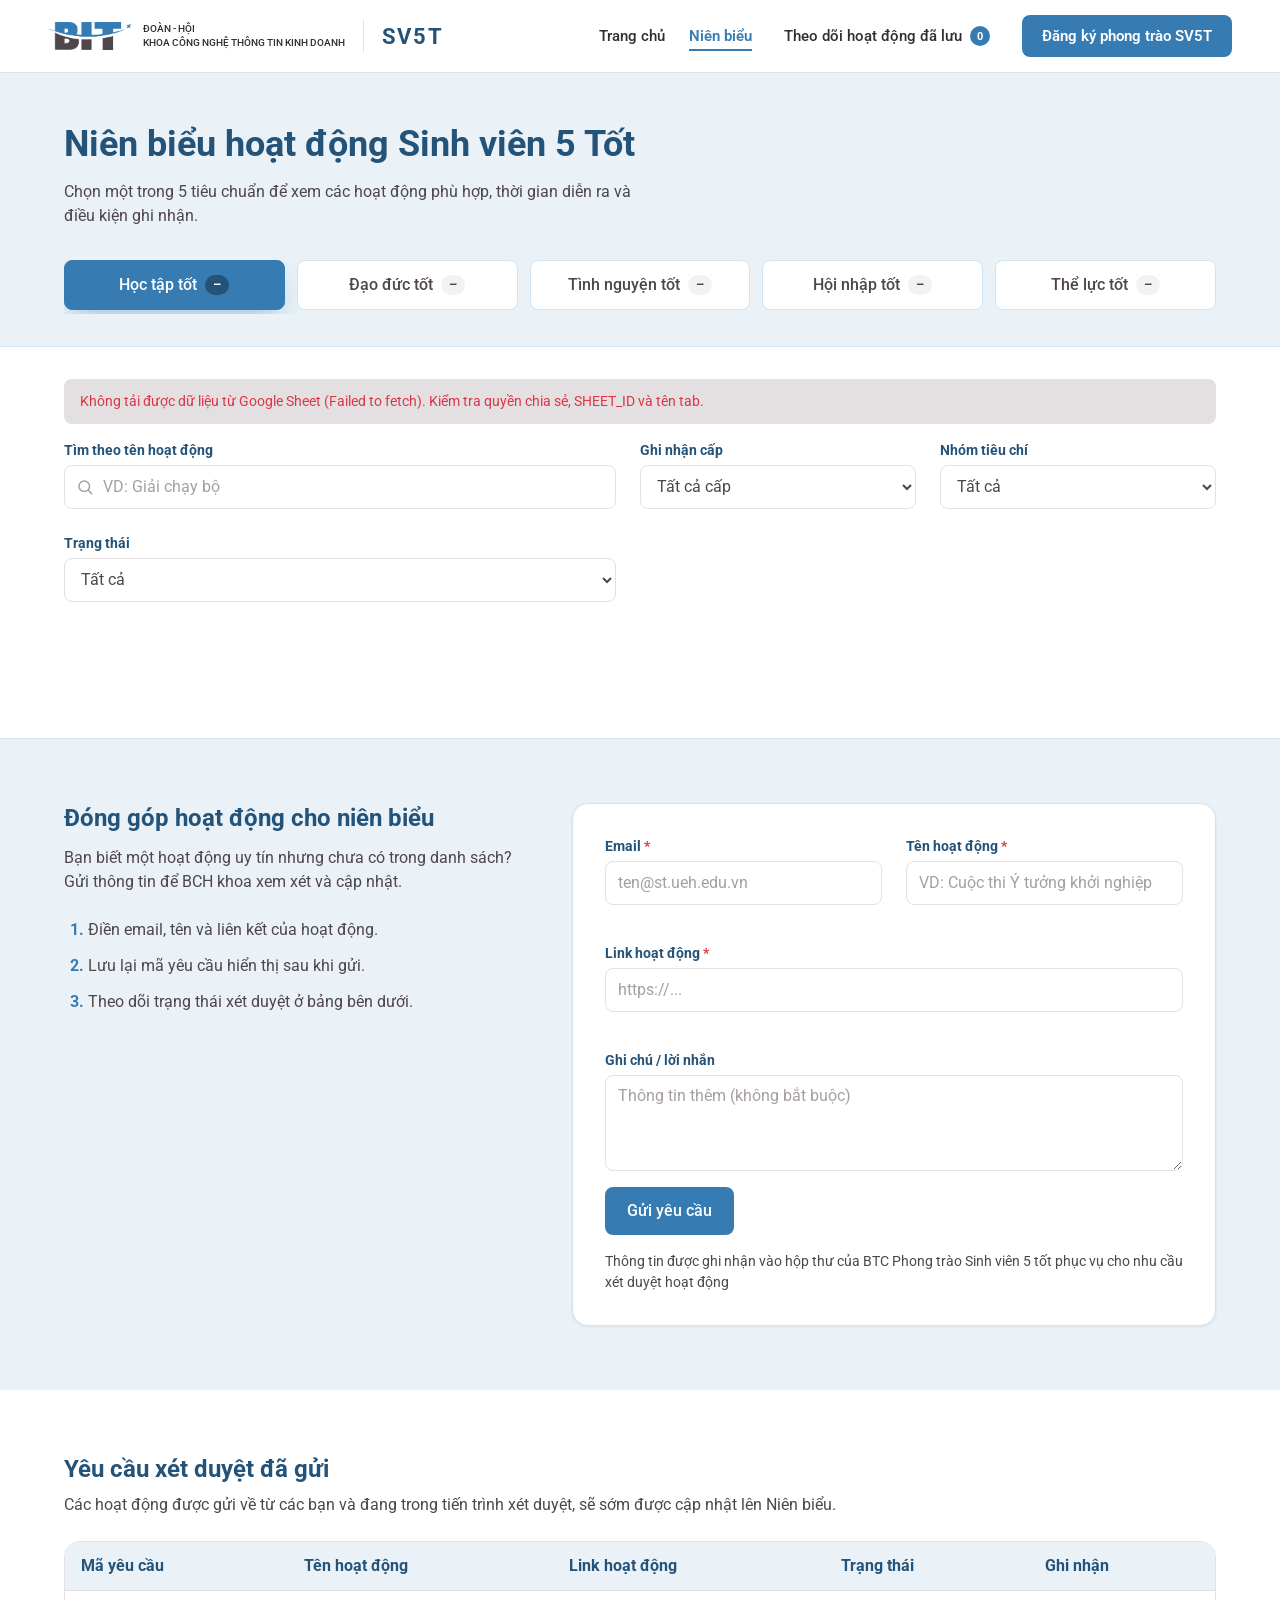
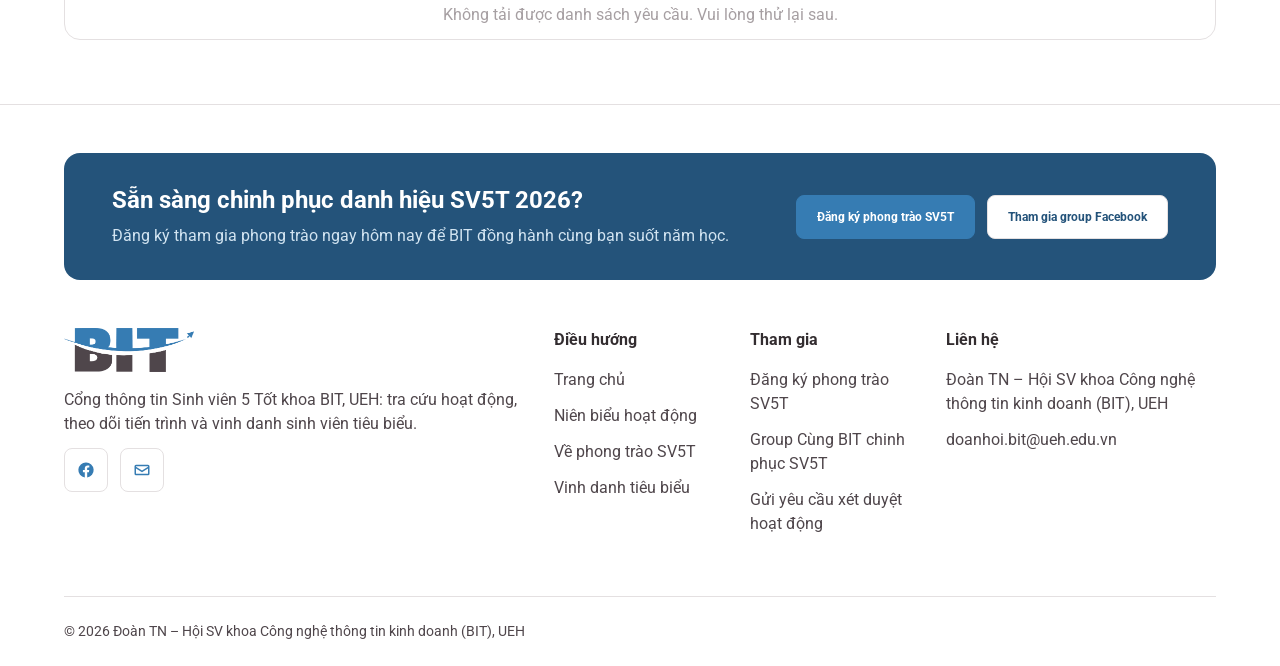
<file: nien-bieu.html>
<!DOCTYPE html>
<html lang="vi">
<head>
<meta charset="UTF-8">
<meta name="viewport" content="width=device-width, initial-scale=1">
<title>Niên biểu hoạt động — Sinh viên 5 Tốt khoa BIT</title>

<link rel="stylesheet" href="./css/root.css">
<link rel="stylesheet" href="./css/header.css">
<link rel="stylesheet" href="./css/footer.css">

<style>
/* Chỉ dùng biến từ root.css */
*,*::before,*::after{box-sizing:border-box}
body{margin:0;font-family:var(--font-family-base);font-size:var(--font-size-body);line-height:var(--line-height-body);color:var(--text-color);background:var(--bg-color)}
input,select,textarea,button,table{font-family:inherit;font-size:inherit;line-height:inherit}
h1{font-size:var(--font-size-h1);line-height:var(--line-height-h1);margin:0;color:var(--color-blue-700)}
h2{font-size:var(--font-size-h2);line-height:var(--line-height-h2);margin:0;color:var(--color-blue-700)}
h3,h4,p,ul,ol,dl,dd{margin:0}
a{color:var(--primary-color)}
.container{max-width:var(--container-max);margin:0 auto;padding:0 var(--container-pad)}
.muted{color:var(--text-muted)}
:focus-visible{outline:none;box-shadow:var(--shadow-focus)}
[id]{scroll-margin-top:var(--space-8)}

/* ---------- Nút ---------- */
.btn{display:inline-flex;align-items:center;justify-content:center;gap:var(--gap-icon-text);min-height:var(--button-height);padding:var(--button-padding-y) var(--button-padding-x);border:2px solid var(--primary-color);border-radius:var(--radius-button);font-size:var(--font-size-button);font-weight:var(--fw-medium);text-decoration:none;cursor:pointer;transition:var(--transition-base)}
.btn--primary{background:var(--primary-color);color:var(--color-text-on-primary)}
.btn--primary:hover{background:var(--primary-hover);border-color:var(--primary-hover)}
.btn--primary:disabled{opacity:.6;cursor:progress}
.link-btn{padding:0;border:0;background:none;color:var(--primary-color);font-weight:var(--fw-medium);text-decoration:underline;text-underline-offset:3px;cursor:pointer}

/* ---------- Đầu trang ---------- */
.page-head{padding:var(--space-7) 0 var(--space-6);background:var(--primary-color-2);border-bottom:1px solid var(--color-blue-100)}
.page-head p{margin-top:var(--space-3);max-width:64ch}
.live-chip{display:inline-flex;align-items:center;gap:var(--space-2);margin-bottom:var(--space-4);padding:var(--space-1) var(--space-3);border-radius:var(--radius-pill);background:var(--bg-color);border:1px solid var(--color-blue-100);color:var(--color-blue-700);font-size:14px;font-weight:var(--fw-medium)}
.live-chip::before{content:"";width:8px;height:8px;border-radius:var(--radius-pill);background:var(--success-color)}

/* ---------- Tab tiêu chuẩn ---------- */
.tabs{display:flex;gap:var(--space-3);margin-top:var(--space-6);overflow-x:auto;padding-bottom:var(--space-1);scrollbar-width:thin}
.tab{flex:1 1 0;min-width:max-content;display:flex;align-items:center;justify-content:center;gap:var(--space-2);padding:var(--space-3) var(--space-4);border:1px solid var(--color-blue-100);border-radius:var(--radius-sm);background:var(--bg-color);color:var(--text-color);font-weight:var(--fw-medium);cursor:pointer;transition:var(--transition-base)}
.tab:hover{border-color:var(--primary-color)}
.tab[aria-selected="true"]{background:var(--primary-color);border-color:var(--primary-color);color:var(--color-text-on-primary);box-shadow:var(--shadow-glow)}
.tab__count{min-width:24px;padding:0 var(--space-2);border-radius:var(--radius-pill);background:var(--color-bg-alt);color:var(--color-dark-500);font-size:13px;font-weight:var(--fw-bold);text-align:center}
.tab[aria-selected="true"] .tab__count{background:var(--color-blue-700);color:var(--color-text-on-dark)}

/* ---------- Bộ lọc ---------- */
.list-section{padding:var(--space-6) 0 var(--space-8)}
.toolbar{display:grid;grid-template-columns:2fr 1fr 1fr 1fr;gap:var(--gap-col-cards)}
.toolbar--3{grid-template-columns:2fr 1fr 1fr}
.field{display:flex;flex-direction:column;gap:var(--space-1)}
.field label{font-size:14px;font-weight:var(--fw-bold);color:var(--color-blue-700)}
.input{width:100%;min-height:var(--button-height);padding:var(--space-2) var(--space-3);border:1px solid var(--color-dark-100);border-radius:var(--radius-button);background:var(--bg-color);color:var(--text-color);transition:var(--transition-base)}
.input::placeholder{color:var(--text-muted)}
.input:hover{border-color:var(--color-dark-300)}
.input:focus{outline:none;border-color:var(--primary-color);box-shadow:var(--shadow-focus)}
.input[aria-invalid="true"]{border-color:var(--error-color)}
textarea.input{min-height:96px;resize:vertical}
.search-box{position:relative}
.search-box svg{position:absolute;left:var(--space-3);top:50%;transform:translateY(-50%);width:18px;height:18px;color:var(--text-muted);pointer-events:none}
.search-box .input{padding-left:calc(var(--space-3) + 26px)}
.result-bar{display:flex;align-items:center;justify-content:space-between;gap:var(--space-4);min-height:32px;margin:var(--space-5) 0 var(--space-4);font-size:14px;color:var(--color-dark-500)}

/* ---------- Bảng hoạt động ---------- */
.sr-only{position:absolute;width:1px;height:1px;overflow:hidden;clip:rect(0 0 0 0);white-space:nowrap}
.table-card{border:1px solid var(--color-dark-100);border-radius:var(--radius-card);background:var(--color-surface);box-shadow:var(--shadow-sm);overflow:hidden}
.table-scroll{overflow-x:auto}
.act-table{width:100%;border-collapse:collapse;font-size:14px;line-height:1.5}
.act-table thead th{padding:var(--space-3) var(--space-4);background:var(--primary-color-2);border-bottom:1px solid var(--color-blue-100);color:var(--color-blue-700);font-size:13px;font-weight:var(--fw-bold);text-align:left;white-space:nowrap}
.act-table td{padding:var(--space-3) var(--space-4);border-top:1px solid var(--color-dark-50);vertical-align:top}
.act-table tr.row{transition:var(--transition-base)}
.act-table tr.row:hover{background:var(--color-bg-alt)}
.act-table tr.group-row th{padding:var(--space-2) var(--space-4);background:var(--color-bg-alt);border-top:1px solid var(--color-dark-100);border-bottom:1px solid var(--color-dark-100);color:var(--color-blue-700);font-size:13px;font-weight:var(--fw-bold);text-align:left}
.act-table tr.group-row--required th{box-shadow:inset 4px 0 0 var(--color-blue-700)}
.act-table tr.group-row--other th{box-shadow:inset 4px 0 0 var(--color-blue-300)}
.act-table tbody tr.group-row:first-child th{border-top:0}
.c-stt{width:56px;text-align:center;color:var(--color-blue-700);font-weight:var(--fw-bold)}
.c-name{min-width:220px;font-size:15px;line-height:1.35;font-weight:var(--fw-bold);color:var(--color-dark-700)}
.c-text{min-width:200px;white-space:pre-line}
.c-note{color:var(--color-dark-500)}
.c-level{min-width:110px}
.lv-list{display:flex;flex-wrap:wrap;gap:var(--space-1)}
.lv-list .badge{margin-top:0}
.badge-level{background:var(--primary-color-2);color:var(--color-blue-700);border:1px solid var(--color-blue-100)}
.c-time{min-width:120px;font-weight:var(--fw-medium);color:var(--color-dark-700)}
.c-save{width:96px}
.save-wrap{display:flex;justify-content:flex-end;gap:var(--space-2)}
.open-btn{display:inline-grid;place-items:center;width:36px;height:36px;border:1px solid var(--color-dark-100);border-radius:var(--radius-pill);background:var(--bg-color);color:var(--primary-color);transition:var(--transition-base)}
.open-btn:hover{border-color:var(--primary-color);background:var(--primary-color-2)}
.open-btn svg{width:18px;height:18px}
.clamp{display:-webkit-box;-webkit-box-orient:vertical;-webkit-line-clamp:3;line-clamp:3;overflow:hidden}
.c-text.is-open .clamp{display:block;-webkit-line-clamp:unset;line-clamp:unset;overflow:visible}
.more-btn{display:block;margin-top:var(--space-1);padding:0;border:0;background:none;color:var(--primary-color);font-size:13px;font-weight:var(--fw-medium);cursor:pointer}
.more-btn:hover{text-decoration:underline}
.badge{display:inline-block;margin-top:var(--space-1);padding:2px var(--space-3);border-radius:var(--radius-pill);font-size:12px;font-weight:var(--fw-bold);white-space:nowrap}
.badge-active,.badge-approved{background:var(--color-status-active-bg);color:var(--color-status-active-text)}
.badge-expired,.badge-rejected{background:var(--color-status-expired-bg);color:var(--color-status-expired-text)}
.badge-pending{background:var(--color-status-pending-bg);color:var(--color-status-pending-text);border:1px solid var(--color-dark-100)}
.save-btn{display:inline-grid;place-items:center;width:36px;height:36px;padding:0;border:1px solid var(--color-dark-100);border-radius:var(--radius-pill);background:var(--bg-color);color:var(--color-dark-300);cursor:pointer;transition:var(--transition-base)}
.save-btn:hover{border-color:var(--primary-color);color:var(--primary-color);background:var(--primary-color-2)}
.save-btn svg{width:18px;height:18px}
.save-btn[aria-pressed="true"]{border-color:var(--primary-color);background:var(--primary-color);color:var(--color-text-on-primary)}
.save-btn[aria-pressed="true"] svg{fill:currentColor}

.skeleton-rows{display:grid;gap:var(--space-2);padding:var(--space-3)}
.skeleton{height:48px;border-radius:var(--radius-sm);background:linear-gradient(90deg,var(--color-bg-alt) 25%,var(--color-dark-100) 50%,var(--color-bg-alt) 75%);background-size:200% 100%;animation:shimmer 1.4s infinite linear}
@keyframes shimmer{to{background-position:-200% 0}}

/* Điện thoại: mỗi dòng của bảng thành một khối xếp dọc, không phải cuộn ngang */
@media (max-width:760px){
  .act-table thead{position:absolute;width:1px;height:1px;overflow:hidden;clip:rect(0 0 0 0)}
  .act-table,.act-table tbody,.act-table tr,.act-table td,.act-table th{display:block}
  .act-table tr.row{position:relative;padding:var(--space-4) calc(var(--space-4) + 88px) var(--space-4) var(--space-4);border-top:1px solid var(--color-dark-100)}
  .act-table tr.row:first-child{border-top:0}
  .act-table td{padding:var(--space-1) 0;border:0}
  .c-stt{width:auto;text-align:left;font-size:13px}
  .c-stt::before{content:"Hoạt động số "}
  .c-name,.c-text,.c-time,.c-level{min-width:0}
  .c-text::before,.c-time::before,.c-level::before{content:attr(data-label);display:block;margin-top:var(--space-2);font-size:13px;font-weight:var(--fw-bold);color:var(--color-blue-700)}
  .c-save{position:absolute;top:var(--space-3);right:var(--space-3);width:auto;padding:0}
}

.notice{display:none;margin-bottom:var(--space-4);padding:var(--space-3) var(--space-4);border-radius:var(--radius-sm);background:var(--primary-color-2);color:var(--color-blue-700);font-size:14px}
.notice.is-visible{display:block}
.notice.is-error{background:var(--color-status-expired-bg);color:var(--error-color)}
.empty-state{display:none;padding:var(--space-7) var(--space-5);text-align:center;border:1px dashed var(--color-blue-300);border-radius:var(--radius-card);background:var(--primary-color-2)}
.empty-state.is-visible{display:block}
.empty-state h3{font-size:20px;color:var(--color-blue-700)}
.empty-state p{margin:var(--space-2) auto var(--space-5);max-width:52ch}

/* ---------- Phân trang ---------- */
.pager{display:flex;flex-wrap:wrap;align-items:center;justify-content:center;gap:var(--space-2);margin-top:var(--space-6)}
.pager[hidden]{display:none}
.pager button{min-width:var(--button-height);height:var(--button-height);padding:0 var(--space-3);border:1px solid var(--color-dark-100);border-radius:var(--radius-button);background:var(--bg-color);color:var(--text-color);font-weight:var(--fw-medium);cursor:pointer;transition:var(--transition-base)}
.pager button:hover:not(:disabled):not([aria-current]){border-color:var(--primary-color);color:var(--primary-color)}
.pager button[aria-current="page"]{background:var(--primary-color);border-color:var(--primary-color);color:var(--color-text-on-primary)}
.pager button:disabled{opacity:.4;cursor:not-allowed}
.pager__gap{padding:0 var(--space-1);color:var(--text-muted)}

/* ---------- Đóng góp hoạt động ---------- */
.contrib{padding:var(--space-8) 0;background:var(--primary-color-2);border-top:1px solid var(--color-blue-100)}
.contrib__grid{display:grid;grid-template-columns:5fr 7fr;gap:var(--space-7);align-items:start}
.contrib__intro p{margin-top:var(--space-3)}
.steps{margin-top:var(--space-5);padding-left:var(--space-5);display:grid;gap:var(--space-3)}
.steps li::marker{font-weight:var(--fw-bold);color:var(--primary-color)}
.request-form{padding:var(--space-6);border:1px solid var(--color-blue-100);border-radius:var(--radius-card);background:var(--bg-color);box-shadow:var(--shadow-sm)}
.request-form .field{margin-bottom:var(--space-4)}
.grid-2{display:grid;grid-template-columns:1fr 1fr;gap:var(--gap-col-cards)}
.req{color:var(--error-color)}
.field__error{min-height:18px;font-size:13px;color:var(--error-color)}
.hp{position:absolute;left:-9999px;height:0;overflow:hidden}
.form-foot{margin-top:var(--space-4);font-size:14px;color:var(--color-dark-500)}

/* ---------- Theo dõi yêu cầu ---------- */
.track{padding:var(--space-8) 0}
.track p{margin-top:var(--space-2)}
.table-wrap{margin-top:var(--space-5);overflow-x:auto;border:1px solid var(--color-dark-100);border-radius:var(--radius-card)}
.data-table{width:100%;min-width:560px;border-collapse:collapse}
.data-table th{padding:var(--space-3) var(--space-4);background:var(--primary-color-2);color:var(--color-blue-700);text-align:left;font-weight:var(--fw-bold);white-space:nowrap}
.data-table td{padding:var(--space-3) var(--space-4);border-top:1px solid var(--color-dark-100);vertical-align:middle}
.data-table td.state{text-align:center;color:var(--text-muted)}

.btn--outline{background:transparent;color:var(--primary-color)}
.btn--outline:hover{background:var(--primary-color-2)}
body.modal-open{overflow:hidden}
.modal{position:fixed;inset:0;z-index:300;display:grid;place-items:center;padding:var(--space-5);background:var(--color-overlay-dark)}
.modal[hidden]{display:none}
.modal__box{width:min(520px,100%);padding:var(--space-6);border-radius:var(--radius-card);background:var(--bg-color);box-shadow:var(--shadow-lg)}
.modal__box h3{font-size:20px;color:var(--color-blue-700)}
.modal__name{margin:var(--space-2) 0 var(--space-4);font-weight:var(--fw-medium);color:var(--color-dark-700)}
.modal__box label{display:block;margin-bottom:var(--space-1);font-size:14px;font-weight:var(--fw-bold);color:var(--color-blue-700)}
.modal__hint{display:flex;gap:var(--space-2);margin-top:var(--space-2);font-size:13px;color:var(--color-dark-500)}
.modal__hint svg{flex:none;width:16px;height:16px;margin-top:2px;color:var(--primary-color)}
.modal__actions{display:flex;justify-content:flex-end;flex-wrap:wrap;gap:var(--space-3);margin-top:var(--space-5)}
.toast{position:fixed;left:50%;bottom:var(--space-5);z-index:200;transform:translate(-50%,24px);max-width:calc(100% - 2*var(--space-5));padding:var(--space-3) var(--space-5);border-radius:var(--radius-button);background:var(--color-dark-900);color:var(--color-text-on-dark);opacity:0;pointer-events:none;transition:var(--transition-base)}
.toast.is-visible{opacity:1;transform:translate(-50%,0)}

@media (max-width:900px){
  h1{font-size:var(--font-size-h1-mobile)}
  h2{font-size:var(--font-size-h2-mobile)}
  body{font-size:var(--font-size-body-mobile)}
  .page-head{padding:var(--space-6) 0 var(--space-5)}
  .toolbar,.grid-2,.contrib__grid{grid-template-columns:1fr;gap:var(--gap-col-mobile)}
  .contrib,.track{padding:var(--spacing-section-mobile) 0}
  .act{padding:var(--space-4);gap:var(--space-3)}
  .request-form{padding:var(--space-5)}
  .result-bar{flex-wrap:wrap}
}
@media (prefers-reduced-motion:reduce){*{transition:none!important;animation:none!important}}
</style>
</head>
<body>

<!-- ================= HEADER (header.html của nhóm) ================= -->
<header class="header">
  <div class="header__inner">
    <div class="header__left">
      <a href="./index.html" class="brand" aria-label="Trang chủ BIT">
        <img class="brand__logo" src="assets/bit-logo.png" alt="Logo BIT" />
        <span class="brand__name">
          ĐOÀN - HỘI<br />KHOA CÔNG NGHỆ THÔNG TIN KINH DOANH
        </span>
      </a>
      <div class="header__tag"><span>SV5T</span></div>
    </div>

    <nav class="header__right" aria-label="Điều hướng chính">
      <ul class="menu">
        <li><a href="./index.html">Trang chủ</a></li>
        <li><a href="./nien-bieu.html" class="is-active" aria-current="page">Niên biểu</a></li>
      </ul>
      <a href="./hoat-dong-dang-ky.html" class="saved">
        Theo dõi hoạt động đã lưu
        <span class="saved__badge" aria-label="0 hoạt động đã lưu">0</span>
      </a>
      <a href="./dang-ky.html" class="cta">Đăng ký phong trào SV5T</a>
    </nav>
  </div>
</header>

<main>
<!-- ================= ĐẦU TRANG + 5 TIÊU CHUẨN ================= -->
<section class="page-head">
  <div class="container">
    <h1>Niên biểu hoạt động Sinh viên 5 Tốt</h1>
    <p>Chọn một trong 5 tiêu chuẩn để xem các hoạt động phù hợp, thời gian diễn ra và điều kiện ghi nhận.</p>

    <div class="tabs" role="tablist" aria-label="5 tiêu chuẩn Sinh viên 5 Tốt" id="criteriaNav">
      <button type="button" role="tab" class="tab" id="tab-hoc-tap" data-criterion="hoc-tap" aria-selected="true">Học tập tốt <span class="tab__count" data-count="hoc-tap">–</span></button>
      <button type="button" role="tab" class="tab" id="tab-dao-duc" data-criterion="dao-duc" aria-selected="false" tabindex="-1">Đạo đức tốt <span class="tab__count" data-count="dao-duc">–</span></button>
      <button type="button" role="tab" class="tab" id="tab-tinh-nguyen" data-criterion="tinh-nguyen" aria-selected="false" tabindex="-1">Tình nguyện tốt <span class="tab__count" data-count="tinh-nguyen">–</span></button>
      <button type="button" role="tab" class="tab" id="tab-hoi-nhap" data-criterion="hoi-nhap" aria-selected="false" tabindex="-1">Hội nhập tốt <span class="tab__count" data-count="hoi-nhap">–</span></button>
      <button type="button" role="tab" class="tab" id="tab-the-luc" data-criterion="the-luc" aria-selected="false" tabindex="-1">Thể lực tốt <span class="tab__count" data-count="the-luc">–</span></button>
    </div>
  </div>
</section>

<!-- ================= DANH SÁCH HOẠT ĐỘNG ================= -->
<section class="list-section">
  <div class="container">
    <div class="notice" id="sheetNotice" role="status"></div>

    <div class="toolbar" id="toolbar">
      <div class="field">
        <label for="searchInput">Tìm theo tên hoạt động</label>
        <div class="search-box">
          <svg viewBox="0 0 24 24" fill="none" stroke="currentColor" stroke-width="2" stroke-linecap="round" aria-hidden="true"><circle cx="11" cy="11" r="7"/><path d="m21 21-4.3-4.3"/></svg>
          <input class="input" id="searchInput" type="search" placeholder="VD: Giải chạy bộ" autocomplete="off">
        </div>
      </div>
      <div class="field" id="levelField">
        <label for="levelSelect">Ghi nhận cấp</label>
        <select class="input" id="levelSelect"><option value="">Tất cả cấp</option></select>
      </div>
      <div class="field">
        <label for="groupSelect">Nhóm tiêu chí</label>
        <select class="input" id="groupSelect">
          <option value="">Tất cả</option>
          <option value="required">Bắt buộc (đạt tất cả)</option>
          <option value="other">Khác (đạt 1)</option>
          <option value="hoi-nhap">Hội nhập</option>
          <option value="ky-nang">Kỹ năng</option>
          <option value="ngoai-ngu">Ngoại ngữ</option>
        </select>
      </div>
      <div class="field">
        <label for="statusSelect">Trạng thái</label>
        <select class="input" id="statusSelect">
          <option value="">Tất cả</option>
          <option value="active">Đang hoạt động</option>
          <option value="expired">Đã hết hạn</option>
        </select>
      </div>
    </div>

    <div class="result-bar">
      <span id="resultSummary" aria-live="polite"></span>
      <button type="button" class="link-btn" id="clearFilters" hidden>Xóa bộ lọc</button>
    </div>

    <div id="listTop" role="tabpanel" aria-labelledby="tab-hoc-tap">
      <div id="activityList"></div>

      <div class="empty-state" id="emptyState">
        <h3>Không tìm thấy hoạt động phù hợp</h3>
        <p>Hãy thử bỏ bớt bộ lọc. Nếu bạn biết một hoạt động chưa có trong niên biểu, gửi cho BCH khoa để được xét duyệt và cập nhật.</p>
        <a class="btn btn--primary" href="#dong-gop" data-goto-form>Đóng góp hoạt động cho BIT</a>
      </div>
    </div>

    <nav class="pager" id="pager" aria-label="Phân trang hoạt động" hidden></nav>
  </div>
</section>

<!-- ================= ĐÓNG GÓP HOẠT ĐỘNG ================= -->
<section class="contrib" id="dong-gop">
  <div class="container contrib__grid">
    <div class="contrib__intro">
      <h2>Đóng góp hoạt động cho niên biểu</h2>
      <p>Bạn biết một hoạt động uy tín nhưng chưa có trong danh sách? Gửi thông tin để BCH khoa xem xét và cập nhật.</p>
      <ol class="steps">
        <li>Điền email, tên và liên kết của hoạt động.</li>
        <li>Lưu lại mã yêu cầu hiển thị sau khi gửi.</li>
        <li>Theo dõi trạng thái xét duyệt ở bảng bên dưới.</li>
      </ol>
    </div>

    <form class="request-form" id="requestForm" novalidate>
      <div class="grid-2">
        <div class="field">
          <label for="reqEmail">Email <span class="req">*</span></label>
          <input class="input" id="reqEmail" name="email" type="email" autocomplete="email" placeholder="ten@st.ueh.edu.vn" aria-describedby="err-email">
          <span class="field__error" id="err-email"></span>
        </div>
        <div class="field">
          <label for="reqName">Tên hoạt động <span class="req">*</span></label>
          <input class="input" id="reqName" name="name" type="text" maxlength="200" placeholder="VD: Cuộc thi Ý tưởng khởi nghiệp" aria-describedby="err-name">
          <span class="field__error" id="err-name"></span>
        </div>
      </div>
      <div class="field">
        <label for="reqLink">Link hoạt động <span class="req">*</span></label>
        <input class="input" id="reqLink" name="link" type="url" placeholder="https://..." aria-describedby="err-link">
        <span class="field__error" id="err-link"></span>
      </div>
      <div class="field">
        <label for="reqNote">Ghi chú / lời nhắn</label>
        <textarea class="input" id="reqNote" name="note" maxlength="1000" placeholder="Thông tin thêm (không bắt buộc)"></textarea>
      </div>
      <div class="hp" aria-hidden="true"><label>Website<input type="text" id="reqWebsite" tabindex="-1" autocomplete="off"></label></div>
      <button class="btn btn--primary" type="submit" id="submitBtn">Gửi yêu cầu</button>
      <p class="form-foot">Thông tin được ghi nhận vào hộp thư của BTC Phong trào Sinh viên 5 tốt phục vụ cho nhu cầu xét duyệt hoạt động</p>
    </form>
  </div>
</section>

<!-- ================= THEO DÕI YÊU CẦU ================= -->
<section class="track" id="theo-doi">
  <div class="container">
    <h2>Yêu cầu xét duyệt đã gửi</h2>
    <p>Các hoạt động được gửi về từ các bạn và đang trong tiến trình xét duyệt, sẽ sớm được cập nhật lên Niên biểu.</p>
    <div class="table-wrap">
      <table class="data-table">
        <thead>
          <tr><th>Mã yêu cầu</th><th>Tên hoạt động</th><th>Link hoạt động</th><th>Trạng thái</th><th>Ghi nhận</th></tr>
        </thead>
        <tbody id="requestBody"></tbody>
      </table>
    </div>
    <nav class="pager" id="reqPager" aria-label="Phân trang yêu cầu" hidden></nav>
  </div>
</section>
</main>

<!-- ================= MINH CHỨNG (link Google Drive, chỉ lưu trên trình duyệt này) ================= -->
<div class="modal" id="evidenceModal" hidden>
  <div class="modal__box" role="dialog" aria-modal="true" aria-labelledby="evTitle">
    <h3 id="evTitle">Đã lưu hoạt động</h3>
    <p class="modal__name" id="evName"></p>
    <form id="evidenceForm" novalidate>
      <label for="evLink">Link minh chứng trên Google Drive (không bắt buộc)</label>
      <input class="input" id="evLink" type="url" placeholder="https://drive.google.com/..." autocomplete="off" aria-describedby="err-ev">
      <span class="field__error" id="err-ev"></span>
      <p class="modal__hint"><svg viewBox="0 0 24 24" fill="none" stroke="currentColor" stroke-width="2" stroke-linecap="round" stroke-linejoin="round" aria-hidden="true"><rect x="4" y="11" width="16" height="10" rx="2"/><path d="M8 11V7a4 4 0 0 1 8 0v4"/></svg><span>Chỉ lưu trên trình duyệt của bạn, trang web không gửi link này cho ai. Có nhiều file thì hãy dùng link thư mục. Hãy tự kiểm tra quyền chia sẻ trên Drive trước khi nộp hồ sơ.</span></p>
      <div class="modal__actions">
        <button type="button" class="btn btn--outline" id="evSkip">Để sau</button>
        <button type="submit" class="btn btn--primary">Lưu minh chứng</button>
      </div>
    </form>
  </div>
</div>

<div class="toast" id="toast" role="status"></div>

<!-- ================= FOOTER (footer.html của nhóm) ================= -->
<footer>
    <div class="f-top"></div>

    <section class="f-cta">
        <div>
            <h2>Sẵn sàng chinh phục danh hiệu SV5T 2026?</h2>
            <p>Đăng ký tham gia phong trào ngay hôm nay để BIT đồng hành cùng bạn suốt năm học.</p>
        </div>
        <div class="btns">
            <a class="fb main" href="./dang-ky.html">Đăng ký phong trào SV5T</a>
            <a class="fb ghost" href="https://www.facebook.com/groups/1129624948171351">Tham gia group Facebook</a>
        </div>
    </section>

    <div class="f-col f-brand">
        <img class="logo" src="assets/bit-logo.png" alt="Logo BIT">
        <div>
            <p>Cổng thông tin Sinh viên 5 Tốt khoa BIT, UEH: tra cứu hoạt động, theo dõi tiến trình và vinh danh
                sinh viên tiêu biểu.</p>
            <div class="soc">
                <a href="https://www.facebook.com/groups/1129624948171351" aria-label="Facebook"><svg
                        viewBox="0 0 24 24">
                        <path
                            d="M12 2a10 10 0 0 0-1.6 19.9v-7H7.9V12h2.5V9.8c0-2.5 1.5-3.9 3.8-3.9 1.1 0 2.2.2 2.2.2v2.5h-1.3c-1.2 0-1.6.8-1.6 1.6V12h2.8l-.4 2.9h-2.3v7A10 10 0 0 0 12 2z" />
                    </svg></a>
                <a href="mailto:doanhoi.bit@ueh.edu.vn" aria-label="Email"><svg viewBox="0 0 24 24">
                        <path
                            d="M4 5h16a2 2 0 0 1 2 2v10a2 2 0 0 1-2 2H4a2 2 0 0 1-2-2V7a2 2 0 0 1 2-2zm0 2v.5l8 5 8-5V7H4zm16 10V9.9l-8 5-8-5V17h16z" />
                    </svg></a>
            </div>
        </div>
    </div>

    <nav class="f-col f-nav" aria-label="Điều hướng">
        <h4>Điều hướng</h4>
        <a href="./index.html">Trang chủ</a>
        <a href="./nien-bieu.html">Niên biểu hoạt động</a>
        <a href="./index.html#tieu-chuan">Về phong trào SV5T</a>
        <a href="./index.html#vinh-danh">Vinh danh tiêu biểu</a>
    </nav>

    <nav class="f-col f-join" aria-label="Tham gia">
        <h4>Tham gia</h4>
        <a href="./dang-ky.html">Đăng ký phong trào SV5T</a>
        <a href="https://www.facebook.com/groups/1129624948171351">Group Cùng BIT chinh phục SV5T</a>
        <a href="#dong-gop">Gửi yêu cầu xét duyệt hoạt động</a>
    </nav>

    <div class="f-col f-contact">
        <h4>Liên hệ</h4>
        <p>Đoàn TN – Hội SV khoa Công nghệ thông tin kinh doanh (BIT), UEH</p>
        <a href="mailto:doanhoi.bit@ueh.edu.vn">doanhoi.bit@ueh.edu.vn</a>
    </div>

    <div class="f-divider"></div>
    <p class="f-copy">© 2026 Đoàn TN – Hội SV khoa Công nghệ thông tin kinh doanh (BIT), UEH</p>
</footer>

<script>
/* =====================================================================
   CẤU HÌNH — chỉ cần sửa 2 khối này
   ---------------------------------------------------------------------
   (1) SHEET NIÊN BIỂU (đọc): Chia sẻ "Bất kỳ ai có đường liên kết" = Người xem.
       SHEET_ID là đoạn giữa /d/ và /edit trong URL. Tên tab phải trùng khớp.
   (2) SHEET YÊU CẦU (ghi): sheet RIÊNG, nối qua Google Apps Script
       (xem file google-apps-script.gs). Dán URL web app vào WEB_APP_URL.
   Chưa điền thì trang chạy ở chế độ dữ liệu minh họa.
   ===================================================================== */
const SHEET_CONFIG = {
  SHEET_ID: '1XNW-OJTQU9xVuGLL-hoDByLJk5bC6PEe1ruP559UNHs',
  LINKS_URL: 'https://script.google.com/macros/s/AKfycbyBPpvD24iMXfmUffN9kKb5fUzavUTwfmwwCZ5spsmt7bw1Xsi0aB-pVVubCKi1aQ/exec',
  TABS: {
    'hoc-tap':     'HỌC TẬP TỐT',
    'dao-duc':     'ĐẠO ĐỨC TỐT',
    'tinh-nguyen': 'TÌNH NGUYỆN TỐT',
    'hoi-nhap':    'HỘI NHẬP TỐT',
    'the-luc':     'THỂ LỰC TỐT'
  }
};
const REQUEST_CONFIG = { WEB_APP_URL: 'https://script.google.com/macros/s/AKfycbxnFIrGHcrM2Evoqbq0_4kfLKtJ4lp65TBvnx2YzTmbK2kSy_F6uZlZcaeIFDngrlsu/exec' };
const PAGE_SIZE = 5; // mỗi trang hiển thị tối đa 5 hoạt động

/* Cấu trúc mỗi tab: A=STT, B=HOẠT ĐỘNG, C=GHI NHẬN, D=YÊU CẦU, E=THỜI GIAN DIỄN RA, F=GHI CHÚ.
   Dòng có chữ "TIÊU CHÍ ..." là tiêu đề nhóm; dòng có STT là số là một hoạt động. */

/* ---------- Tiện ích ---------- */
const $ = id => document.getElementById(id);
const esc = s => String(s ?? '').replace(/[&<>"']/g, c => ({'&':'&amp;','<':'&lt;','>':'&gt;','"':'&quot;',"'":'&#39;'}[c]));
const fold = s => String(s ?? '').normalize('NFD').replace(/[\u0300-\u036f]/g, '').replace(/đ/gi, 'd').toLowerCase();
const sheetReady = () => SHEET_CONFIG.SHEET_ID && !SHEET_CONFIG.SHEET_ID.startsWith('PASTE_');
const hookReady  = () => REQUEST_CONFIG.WEB_APP_URL && !REQUEST_CONFIG.WEB_APP_URL.startsWith('PASTE_');
const ICON_CAL  = '<svg viewBox="0 0 24 24" fill="none" stroke="currentColor" stroke-width="2" stroke-linecap="round" stroke-linejoin="round" aria-hidden="true"><rect x="3" y="4" width="18" height="18" rx="2"/><path d="M16 2v4M8 2v4M3 10h18"/></svg>';
const ICON_INFO = '<svg viewBox="0 0 24 24" fill="none" stroke="currentColor" stroke-width="2" stroke-linecap="round" aria-hidden="true"><circle cx="12" cy="12" r="10"/><path d="M12 16v-4M12 8h.01"/></svg>';

function parseCSV(text) {
  const rows = []; let row = [], cell = '', q = false;
  for (let i = 0; i < text.length; i++) {
    const c = text[i];
    if (q) { if (c === '"') { if (text[i + 1] === '"') { cell += '"'; i++; } else q = false; } else cell += c; }
    else if (c === '"') q = true;
    else if (c === ',') { row.push(cell); cell = ''; }
    else if (c === '\n' || c === '\r') { if (c === '\r' && text[i + 1] === '\n') i++; row.push(cell); rows.push(row); row = []; cell = ''; }
    else cell += c;
  }
  if (cell !== '' || row.length) { row.push(cell); rows.push(row); }
  return rows;
}
const SUBS = [['ngoai ngu', 'NGOẠI NGỮ'], ['ky nang', 'KỸ NĂNG'], ['hoi nhap', 'HỘI NHẬP']];
const nameKey = s => fold(s).replace(/\s+/g, ' ').trim();

// Nhận diện dòng nhóm nội dung (bỏ số thứ tự / "Nhóm" / "Tiêu chí" ở đầu)
function subOf(cells) {
  for (const x of cells) {
    if (!x) continue;
    const t = fold(x).replace(/^[\s\d.)\-–:]*(?:[ivx]+[.)\s]+)?(?:nhom|tieu chi)?[\s:\-–]*/, '').replace(/\s+/g, ' ').trim();
    if (/\btot\b/.test(t)) continue;
    for (const [k, label] of SUBS) if (t.startsWith(k) && t.length <= k.length + 25) return label;
  }
  return '';
}

function rowsToActivities(rows, key) {
  const out = []; let group = null, groupLabel = '', sub = '';
  rows.forEach(r => {
    const c = r.map(x => (x || '').trim());
    const hasNum = /^\d+$/.test(c[0]);
    if (!hasNum) {
      const marker = c.find(x => /tieu\s*chi/.test(fold(x)));
      const mf = marker ? fold(marker) : '';
      if (marker && /bat\s*buoc|khac/.test(mf)) {            // dòng Bắt buộc / Khác
        group = /bat\s*buoc/.test(mf) ? 'required' : 'other';
        const m = marker.normalize('NFC').match(/TIÊU\s*CHÍ.*/i);
        groupLabel = m ? m[0] : marker; sub = '';
        return;
      }
      if (key === 'hoi-nhap' && !c[3] && !c[4]) {              // dòng Hội nhập / Kỹ năng / Ngoại ngữ
        const s = subOf(c);
        if (s) { sub = s; return; }
      }
      if (marker) { group = 'other'; groupLabel = marker; sub = ''; return; }
    }
    if (fold(c[0]) === 'stt') return;
    if (c[1] && (hasNum || (group && (c[3] || c[4])))) {
      const um = c[1].match(/https?:\/\/[^\s)]+/);              // link hiện thẳng trong chữ
      const url = um ? um[0].replace(/[.,;]+$/, '') : '';
      const name = um ? c[1].replace(um[0], '').replace(/\s{2,}/g, ' ').replace(/[\s:\-–]+$/, '').trim() : c[1];
      out.push({ group, groupLabel, sub, stt: c[0] || '•', name: name || c[1], raw: c[1], url, record: c[2] || '', req: c[3] || '', time: c[4] || '', note: c[5] || '' });
    }
  });
  return out;
}
/* "22/03", "01/04 - 18/05", "13 - 14/05", "20/9 - 26/9/2025" → ngày kết thúc (thiếu năm = năm hiện tại) */
function endDateOf(text) {
  const parts = String(text).split(/[-–]/).map(s => s.trim()).filter(Boolean);
  if (!parts.length) return null;
  const m = parts[parts.length - 1].match(/(\d{1,2})(?:\/(\d{1,2}))?(?:\/(\d{2,4}))?/);
  if (!m || !m[2]) return null;
  let y = m[3] ? +m[3] : new Date().getFullYear(); if (y < 100) y += 2000;
  const dt = new Date(y, +m[2] - 1, +m[1], 23, 59, 59);
  return isNaN(dt) ? null : dt;
}
function statusOf(time) { const e = endDateOf(time); return e ? (e >= new Date() ? 'active' : 'expired') : ''; }

/* ---------- Tải dữ liệu niên biểu ---------- */
const cache = {};
let linkMapsP = null;
function loadLinkMaps() {
  if (!SHEET_CONFIG.LINKS_URL || SHEET_CONFIG.LINKS_URL.startsWith('DÁN_')) return Promise.resolve({});
  if (!linkMapsP) {
    const req = fetch(SHEET_CONFIG.LINKS_URL).then(r => r.json()).then(d => {
      const out = {};
      if (d && d.ok) Object.entries(d.tabs || {}).forEach(([tab, list]) => {
        out[tab] = new Map(list.filter(x => /^https?:\/\//i.test(x.url)).map(x => [nameKey(x.name), x.url]));
      });
      return out;
    }).catch(() => ({}));
    linkMapsP = Promise.race([req, new Promise(res => setTimeout(() => res({}), 8000))]);
  }
  return linkMapsP;
}
async function loadCriterion(key) {
  if (cache[key]) return cache[key];
  if (!sheetReady()) return (cache[key] = { rows: DEMO_ROWS[key] || [], demo: true });
  const url = `https://docs.google.com/spreadsheets/d/${SHEET_CONFIG.SHEET_ID}/gviz/tq?tqx=out:csv&headers=0&sheet=${encodeURIComponent(SHEET_CONFIG.TABS[key])}`;
  const res = await fetch(url);
  if (!res.ok) throw new Error('HTTP ' + res.status);
  const rows = rowsToActivities(parseCSV(await res.text()), key);
  const m = (await loadLinkMaps())[SHEET_CONFIG.TABS[key]];
  if (m) rows.forEach(a => { if (!a.url) a.url = m.get(nameKey(a.raw)) || ''; });
  return (cache[key] = { rows, demo: false });
}

/* ---------- Lưu hoạt động để theo dõi (Web Storage) ----------
   Đổi sang sessionStorage nếu chỉ muốn lưu trong phiên duyệt web hiện tại.
   Dữ liệu: mảng JSON dưới khóa SAVED_KEY, mỗi phần tử:
   { id, criterion, group, groupLabel, name, time, record, req, note, evidence, savedAt }
   Trang "hoat-dong-dang-ky.html" chỉ cần đọc cùng khóa này. */
const STORAGE = window.localStorage;
const SAVED_KEY = 'sv5t_tracked_activities';
const keyOf = a => current + '::' + fold(a.name);
function readSaved() {
  try {
    const v = JSON.parse(STORAGE.getItem(SAVED_KEY) || '[]');
    if (!Array.isArray(v)) return [];
    // Bỏ bản ghi cũ sai cấu trúc (VD: dữ liệu mẫu của phiên bản trang trước)
    const ok = v.filter(x => x && x.id && x.name && SHEET_CONFIG.TABS[x.criterion]);
    if (ok.length !== v.length) writeSaved(ok);
    return ok;
  } catch (e) { return []; }
}
function writeSaved(list) {
  try { STORAGE.setItem(SAVED_KEY, JSON.stringify(list)); return true; }
  catch (e) { return false; }
}
const isSaved = a => readSaved().some(x => x.id === keyOf(a));
function updateSavedBadge() {
  const b = document.querySelector('.saved__badge');
  if (!b) return;
  const n = readSaved().length;
  b.textContent = n;
  b.setAttribute('aria-label', n + ' hoạt động đã lưu');
}
function toggleSaved(a) {
  const list = readSaved(), id = keyOf(a), i = list.findIndex(x => x.id === id);
  if (i >= 0) {
    if (evUrlOf(list[i]) && !confirm('Bỏ lưu sẽ xóa link minh chứng đã gắn cho hoạt động này. Tiếp tục?')) return;
    list.splice(i, 1);
  } else list.unshift({ id, criterion: current, group: a.group, groupLabel: a.groupLabel, name: a.name,sub: a.sub, url: a.url, time: a.time, record: a.record, req: a.req, note: a.note, evidence: '', savedAt: new Date().toISOString() });
  if (!writeSaved(list)) { toast('Không lưu được. Trình duyệt đang chặn lưu trữ cục bộ.'); return; }
  updateSavedBadge();
  render();
  if (i >= 0) toast('Đã bỏ lưu hoạt động.', 3000);
  else openEvidence(id);   // vừa lưu xong: mời gắn link minh chứng (có thể bỏ qua)
}
window.addEventListener('storage', e => { if (e.key === SAVED_KEY) { updateSavedBadge(); render(); } });
updateSavedBadge();

/* ---------- Minh chứng: link Google Drive (chỉ lưu trong trình duyệt này, không gửi đi đâu) ---------- */
function parseDriveLink(raw) {
  const v = String(raw || '').trim();
  if (!v) return { ok: true, url: '' };
  let u;
  try { u = new URL(v); } catch (e) { return { ok: false, error: 'Link chưa đúng định dạng. Hãy dán nguyên link từ Google Drive.' }; }
  if (u.protocol !== 'https:' || !['drive.google.com', 'docs.google.com'].includes(u.hostname.toLowerCase()))
    return { ok: false, error: 'Chỉ nhận link Google Drive (drive.google.com hoặc docs.google.com).' };
  return { ok: true, url: u.href };
}
function evUrlOf(a) { const r = parseDriveLink(a && a.evidence); return r.ok ? r.url : ''; }

const evModal = $('evidenceModal');
let evId = null;
function openEvidence(id) {
  const rec = readSaved().find(x => x.id === id);
  if (!rec) return;
  evId = id;
  $('evName').textContent = rec.name;
  $('evLink').value = evUrlOf(rec);
  $('err-ev').textContent = ''; $('evLink').setAttribute('aria-invalid', 'false');
  evModal.hidden = false; document.body.classList.add('modal-open');
  setTimeout(() => $('evLink').focus(), 0);
}
function closeEvidence(msg) {
  const id = evId; evId = null;
  evModal.hidden = true; document.body.classList.remove('modal-open');
  if (msg) toast(msg, 3500);
  const back = [...document.querySelectorAll('.save-btn')].find(b => b.dataset.key === id);
  if (back) back.focus();
}
const skipEvidence = () => closeEvidence('Đã lưu hoạt động. Bạn có thể thêm minh chứng sau ở trang "Theo dõi hoạt động đã lưu".');
$('evSkip').addEventListener('click', skipEvidence);
evModal.addEventListener('mousedown', e => { if (e.target === evModal) skipEvidence(); });
evModal.addEventListener('keydown', e => {
  if (e.key === 'Escape') { e.preventDefault(); skipEvidence(); return; }
  if (e.key !== 'Tab') return;
  const f = [...evModal.querySelectorAll('input,button')].filter(x => !x.disabled);
  const first = f[0], last = f[f.length - 1];
  if (e.shiftKey && document.activeElement === first) { e.preventDefault(); last.focus(); }
  else if (!e.shiftKey && document.activeElement === last) { e.preventDefault(); first.focus(); }
});
$('evidenceForm').addEventListener('submit', e => {
  e.preventDefault();
  const r = parseDriveLink($('evLink').value);
  $('err-ev').textContent = r.ok ? '' : r.error;
  $('evLink').setAttribute('aria-invalid', r.ok ? 'false' : 'true');
  if (!r.ok) { $('evLink').focus(); return; }
  const list = readSaved(), rec = list.find(x => x.id === evId);
  if (rec) {
    rec.evidence = r.url; rec.evidenceAt = r.url ? new Date().toISOString() : '';
    if (!writeSaved(list)) { toast('Không lưu được. Trình duyệt đang chặn lưu trữ cục bộ.'); return; }
  }
  
  closeEvidence(r.url ? 'Đã lưu link minh chứng.' : 'Đã xóa link minh chứng.');
});

/* ---------- Hiển thị danh sách + phân trang ---------- */
let current = 'hoc-tap', all = [], page = 1, loading = false;
const GROUPS = {
  required: { label: 'Tiêu chí bắt buộc', hint: 'Cần đạt tất cả' },
  other:    { label: 'Tiêu chí khác',     hint: 'Cần đạt 1 trong các tiêu chí' }
};

/* Cột GHI NHẬN trên Sheet = hoạt động được ghi nhận ở cấp nào (Khoa / UEH / Thành phố ...).
   Một ô có thể ghi nhiều cấp, ngăn cách bằng xuống dòng, dấu ; hoặc dấu phẩy. */
const levelsOf = text => String(text || '').split(/[\n;,]+/).map(s => s.trim()).filter(Boolean);
function buildLevelOptions() {
  const map = new Map();
  all.forEach(a => levelsOf(a.record).forEach(t => { const k = fold(t); if (!map.has(k)) map.set(k, t); }));
  const rank = k => /khoa/.test(k) ? 1 : /truong|ueh/.test(k) ? 2 : /thanh|tp/.test(k) ? 3 : /trung uong|tw/.test(k) ? 4 : 5;
  const items = [...map].sort((x, y) => rank(x[0]) - rank(y[0]) || x[1].localeCompare(y[1], 'vi'));
  $('levelSelect').innerHTML = '<option value="">Tất cả cấp</option>' + items.map(([k, l]) => `<option value="${esc(k)}">${esc(l)}</option>`).join('');
  $('levelField').hidden = items.length === 0;
  $('toolbar').classList.toggle('toolbar--3', items.length === 0);
}
function filtered() {
  const q = fold($('searchInput').value.trim());
  const g = $('groupSelect').value, s = $('statusSelect').value, lv = $('levelSelect').value;
  return all.filter(a => (!q || fold(a.name).includes(q)) && (!lv || levelsOf(a.record).some(t => fold(t) === lv)) && (!g || a.group === g) && (!s || statusOf(a.time) === s));
}
const ICON_SAVE = '<svg viewBox="0 0 24 24" fill="none" stroke="currentColor" stroke-width="2" stroke-linecap="round" stroke-linejoin="round" aria-hidden="true"><path d="M19 21l-7-5-7 5V5a2 2 0 0 1 2-2h10a2 2 0 0 1 2 2z"/></svg>';
const LONG_TEXT = 140; // ô dài hơn mức này (hoặc hơn 3 dòng) sẽ thu gọn kèm nút "Xem thêm"
function textCell(text, cls, label) {
  const t = String(text || '');
  if (!t) return `<td class="${cls}" data-label="${label}">—</td>`;
  const long = t.length > LONG_TEXT || t.split('\n').length > 3;
  return `<td class="${cls}" data-label="${label}"><div class="${long ? 'clamp' : ''}">${esc(t)}</div>${long ? '<button type="button" class="more-btn" aria-expanded="false">Xem thêm</button>' : ''}</td>`;
}
function levelCell(rec) {
  const lv = levelsOf(rec);
  return `<td class="c-level" data-label="Ghi nhận">${lv.length ? '<div class="lv-list">' + lv.map(t => `<span class="badge badge-level">${esc(t)}</span>`).join('') + '</div>' : '—'}</td>`;
}
const ICON_OPEN = '<svg viewBox="0 0 24 24" fill="none" stroke="currentColor" stroke-width="2" stroke-linecap="round" stroke-linejoin="round" aria-hidden="true"><path d="M14 4h6v6M20 4l-9 9M18 14v5a1 1 0 0 1-1 1H5a1 1 0 0 1-1-1V7a1 1 0 0 1 1-1h5"/></svg>';

function actRow(a, cols) {
  const st = statusOf(a.time), saved = isSaved(a);
  const badge = st === 'active' ? '<div><span class="badge badge-active">Đang hoạt động</span></div>'
              : st === 'expired' ? '<div><span class="badge badge-expired">Đã hết hạn</span></div>' : '';
  const label = saved ? 'Bỏ lưu hoạt động' : 'Lưu hoạt động để theo dõi';
  const open = a.url ? `<a class="open-btn" href="${esc(a.url)}" target="_blank" rel="noopener noreferrer" aria-label="Mở liên kết hoạt động" title="Mở liên kết hoạt động">${ICON_OPEN}</a>` : '';
  return `<tr class="row">
    <td class="c-stt">${esc(a.stt)}</td>
    <td class="c-name">${esc(a.name)}</td>
    ${cols.record ? levelCell(a.record) : ''}
    ${textCell(a.req, 'c-text', 'Yêu cầu')}
    <td class="c-time" data-label="Thời gian">${esc(a.time) || '—'}${badge}</td>
    ${cols.note ? textCell(a.note, 'c-text c-note', 'Ghi chú') : ''}
    <td class="c-save"><div class="save-wrap">${open}<button type="button" class="save-btn" data-key="${esc(keyOf(a))}" aria-pressed="${saved}" aria-label="${label}" title="${label}">${ICON_SAVE}</button></div></td>
  </tr>`;
}
function pageItems(n, p) {
  if (n <= 7) return Array.from({ length: n }, (_, i) => i + 1);
  const set = [...new Set([1, n, p - 1, p, p + 1])].filter(x => x >= 1 && x <= n).sort((a, b) => a - b);
  const out = []; set.forEach((x, i) => { if (i && x - set[i - 1] > 1) out.push('…'); out.push(x); });
  return out;
}
function render() {
  const list = filtered();
  const pages = Math.max(1, Math.ceil(list.length / PAGE_SIZE));
  page = Math.min(Math.max(1, page), pages);
  const start = (page - 1) * PAGE_SIZE, slice = list.slice(start, start + PAGE_SIZE);

  // Chỉ hiện cột Ghi nhận / Ghi chú khi tab này có dữ liệu ở cột đó (bảng gọn hơn)
  const cols = { record: true, note: all.some(a => a.note) };  // cột Ghi nhận (cấp) luôn hiện
  const span = 5 + (cols.record ? 1 : 0) + (cols.note ? 1 : 0);
  let body = '', openG, openS = '';
  slice.forEach((a, i) => {
    if (i === 0 || a.group !== openG) {
      const g = GROUPS[a.group];
      if (g) body += `<tr class="group-row group-row--${a.group}"><th colspan="${span}" scope="colgroup">${esc(a.groupLabel || g.label)}${a.groupLabel ? '' : ' · ' + g.hint}</th></tr>`;
      openG = a.group; openS = '';
    }
    if ((a.sub || '') !== openS) {
      openS = a.sub || '';
      if (openS) body += `<tr class="group-row group-row--other"><th colspan="${span}" scope="colgroup">${esc(openS)}</th></tr>`;
    }
    body += actRow(a, cols);
  });
  const html = slice.length ? `<div class="table-card"><div class="table-scroll"><table class="act-table">
    <thead><tr><th class="c-stt" scope="col">STT</th><th scope="col">Hoạt động</th>${cols.record ? '<th scope="col">Ghi nhận</th>' : ''}<th scope="col">Yêu cầu</th><th scope="col">Thời gian</th>${cols.note ? '<th scope="col">Ghi chú</th>' : ''}<th class="c-save" scope="col"><span class="sr-only">Lưu</span></th></tr></thead>
    <tbody>${body}</tbody></table></div></div>` : '';
  $('activityList').innerHTML = html;
  $('emptyState').classList.toggle('is-visible', !loading && list.length === 0);

  const isFiltered = !!($('searchInput').value.trim() || $('groupSelect').value || $('levelSelect').value || $('statusSelect').value);
  $('clearFilters').hidden = !isFiltered;
  $('resultSummary').textContent = list.length
    ? `Hiển thị ${start + 1}–${start + slice.length} trong ${list.length} hoạt động` + (isFiltered ? ` (lọc từ ${all.length})` : '')
    : '';

  const pager = $('pager');
  pager.hidden = pages <= 1;
  pager.innerHTML = pages <= 1 ? '' :
    `<button type="button" data-page="${page - 1}" ${page === 1 ? 'disabled' : ''} aria-label="Trang trước">‹</button>` +
    pageItems(pages, page).map(x => x === '…' ? '<span class="pager__gap" aria-hidden="true">…</span>'
      : `<button type="button" data-page="${x}" ${x === page ? 'aria-current="page"' : ''} aria-label="Trang ${x}">${x}</button>`).join('') +
    `<button type="button" data-page="${page + 1}" ${page === pages ? 'disabled' : ''} aria-label="Trang sau">›</button>`;
}

function setNotice(msg, isError) {
  const n = $('sheetNotice');
  n.textContent = msg || '';
  n.classList.toggle('is-visible', !!msg);
  n.classList.toggle('is-error', !!isError);
}
function setCount(key, n) { const el = document.querySelector(`[data-count="${key}"]`); if (el) el.textContent = n; }

async function showCriterion(key) {
  current = key; page = 1; loading = true; all = [];
  $('searchInput').value = ''; $('groupSelect').value = ''; $('levelSelect').value = ''; $('statusSelect').value = '';
  $('listTop').setAttribute('aria-labelledby', 'tab-' + key);
  $('activityList').innerHTML = '<div class="table-card"><div class="skeleton-rows"><div class="skeleton"></div><div class="skeleton"></div><div class="skeleton"></div><div class="skeleton"></div><div class="skeleton"></div></div></div>';
  $('emptyState').classList.remove('is-visible'); $('pager').hidden = true; $('resultSummary').textContent = '';
  setNotice('');
  try {
    const { rows, demo } = await loadCriterion(key);
    if (key !== current) return;
    all = rows; loading = false; setCount(key, rows.length); buildLevelOptions();
    if (demo) setNotice('Đang hiển thị dữ liệu minh họa. Điền SHEET_ID trong SHEET_CONFIG để lấy dữ liệu thật từ Google Sheet.');
    render();
  } catch (err) {
    if (key !== current) return;
    all = []; loading = false; buildLevelOptions(); $('activityList').innerHTML = '';
    setNotice('Không tải được dữ liệu từ Google Sheet (' + err.message + '). Kiểm tra quyền chia sẻ, SHEET_ID và tên tab.', true);
  }
}

/* ---------- Sự kiện: tab, bộ lọc, phân trang ---------- */
const tabs = [...document.querySelectorAll('#criteriaNav .tab')];
function selectTab(tab, focus) {
  tabs.forEach(t => { const on = t === tab; t.setAttribute('aria-selected', on); t.tabIndex = on ? 0 : -1; });
  if (focus) tab.focus();
  showCriterion(tab.dataset.criterion);
}
tabs.forEach((tab, i) => {
  tab.addEventListener('click', () => selectTab(tab));
  tab.addEventListener('keydown', e => {
    const d = e.key === 'ArrowRight' ? 1 : e.key === 'ArrowLeft' ? -1 : 0;
    if (d) { e.preventDefault(); selectTab(tabs[(i + d + tabs.length) % tabs.length], true); }
  });
});
const onFilter = () => { page = 1; render(); };
$('searchInput').addEventListener('input', onFilter);
$('groupSelect').addEventListener('change', onFilter);
$('statusSelect').addEventListener('change', onFilter);
$('levelSelect').addEventListener('change', onFilter);
$('clearFilters').addEventListener('click', () => {
  $('searchInput').value = ''; $('groupSelect').value = ''; $('levelSelect').value = ''; $('statusSelect').value = ''; onFilter();
});
$('pager').addEventListener('click', e => {
  const b = e.target.closest('button[data-page]');
  if (!b || b.disabled) return;
  page = +b.dataset.page; render();
  $('listTop').scrollIntoView({ behavior: matchMedia('(prefers-reduced-motion:reduce)').matches ? 'auto' : 'smooth', block: 'start' });
});
$('activityList').addEventListener('click', e => {
  const more = e.target.closest('.more-btn');
  if (more) {
    const cell = more.closest('.c-text');
    const on = cell.classList.toggle('is-open');
    more.textContent = on ? 'Thu gọn' : 'Xem thêm';
    more.setAttribute('aria-expanded', on);
    return;
  }
  const b = e.target.closest('.save-btn');
  if (!b) return;
  const a = all.find(x => keyOf(x) === b.dataset.key);
  if (!a) return;
  toggleSaved(a);
  const again = document.querySelector(`.save-btn[data-key="${CSS.escape(b.dataset.key)}"]`);
  if (again) again.focus();
});
document.querySelectorAll('[data-goto-form]').forEach(a => a.addEventListener('click', () => setTimeout(() => $('reqEmail').focus({ preventScroll: true }), 450)));

showCriterion('hoc-tap');
// Nạp sẵn các tab còn lại để hiện số hoạt động trên từng tab
Object.keys(SHEET_CONFIG.TABS).forEach(k => loadCriterion(k).then(r => setCount(k, r.rows.length)).catch(() => setCount(k, '–')));

/* ---------- Form đóng góp → ghi sang sheet RIÊNG qua Apps Script ---------- */
let serverRequests = [], localRequests = [];
const STATUS = { approved: ['badge-approved', 'Đã duyệt'], pending: ['badge-pending', 'Chờ duyệt'], rejected: ['badge-rejected', 'Bị từ chối'] };

const REQ_PAGE_SIZE = 5;
let reqPage = 1;

function renderRequests(state) {
  const tb = $('requestBody'), pg = $('reqPager');
  pg.hidden = true; pg.innerHTML = '';
  if (state === 'loading') { tb.innerHTML = '<tr><td colspan="5" class="state">Đang tải...</td></tr>'; return; }
  if (state === 'error')   { tb.innerHTML = '<tr><td colspan="5" class="state">Không tải được danh sách yêu cầu. Vui lòng thử lại sau.</td></tr>'; return; }
  const known = new Set(serverRequests.map(r => r.code));
  const items = [...localRequests.filter(r => !known.has(r.code)), ...serverRequests];
  if (!items.length) { tb.innerHTML = '<tr><td colspan="5" class="state">Chưa có yêu cầu nào.</td></tr>'; return; }

  const pages = Math.max(1, Math.ceil(items.length / REQ_PAGE_SIZE));
  reqPage = Math.min(Math.max(1, reqPage), pages);
  const slice = items.slice((reqPage - 1) * REQ_PAGE_SIZE, reqPage * REQ_PAGE_SIZE);

  tb.innerHTML = slice.map(r => {
    const [cls, label] = STATUS[r.status] || STATUS.pending;
    const link = /^https?:\/\//i.test(r.link) ? `<a href="${esc(r.link)}" target="_blank" rel="noopener">Xem liên kết</a>` : '—';
    const level = r.status === 'approved' && r.level ? `<span class="badge badge-level">${esc(r.level)}</span>` : '—';
    return `<tr><td><strong>${esc(r.code)}</strong></td><td>${esc(r.name)}</td><td>${link}</td><td><span class="badge ${cls}">${label}</span></td><td>${level}</td></tr>`;
  }).join('');

  pg.hidden = pages <= 1;
  pg.innerHTML = pages <= 1 ? '' :
    `<button type="button" data-page="${reqPage - 1}" ${reqPage === 1 ? 'disabled' : ''} aria-label="Trang trước">‹</button>` +
    pageItems(pages, reqPage).map(x => x === '…' ? '<span class="pager__gap" aria-hidden="true">…</span>'
      : `<button type="button" data-page="${x}" ${x === reqPage ? 'aria-current="page"' : ''} aria-label="Trang ${x}">${x}</button>`).join('') +
    `<button type="button" data-page="${reqPage + 1}" ${reqPage === pages ? 'disabled' : ''} aria-label="Trang sau">›</button>`;
}

$('reqPager').addEventListener('click', e => {
  const b = e.target.closest('button[data-page]');
  if (!b || b.disabled) return;
  reqPage = +b.dataset.page; renderRequests();
});
async function loadRequests() {
  if (!hookReady()) { serverRequests = DEMO_REQUESTS; renderRequests(); return; }
  try {
    const res = await fetch(REQUEST_CONFIG.WEB_APP_URL + '?action=list', { redirect: 'follow' });
    const data = await res.json();
    if (!data.ok) throw new Error(data.error || 'error');
    serverRequests = data.items; renderRequests();
  } catch (e) { renderRequests('error'); }
}
renderRequests('loading'); loadRequests();

function toast(html, ms = 6000) {
  const t = $('toast'); t.innerHTML = html; t.classList.add('is-visible');
  clearTimeout(toast._t); toast._t = setTimeout(() => t.classList.remove('is-visible'), ms);
}
function genCode() {
  const chars = 'ABCDEFGHJKLMNPQRSTUVWXYZ23456789'; let c = '';
  for (let i = 0; i < 6; i++) c += chars[Math.floor(Math.random() * chars.length)];
  return c;
}
function setErr(id, inputId, msg) { $(id).textContent = msg; $(inputId).setAttribute('aria-invalid', msg ? 'true' : 'false'); return !msg; }

$('requestForm').addEventListener('submit', async e => {
  e.preventDefault();
  const email = $('reqEmail').value.trim(), name = $('reqName').value.trim(), link = $('reqLink').value.trim(), note = $('reqNote').value.trim();
  const okEmail = setErr('err-email', 'reqEmail', !email ? 'Vui lòng nhập email.' : /^[^\s@]+@[^\s@]+\.[^\s@]+$/.test(email) ? '' : 'Email chưa đúng định dạng.');
  const okName  = setErr('err-name', 'reqName', name ? '' : 'Vui lòng nhập tên hoạt động.');
  const okLink  = setErr('err-link', 'reqLink', !link ? 'Vui lòng nhập link hoạt động.' : /^https?:\/\/\S+\.\S+/i.test(link) ? '' : 'Link cần bắt đầu bằng http:// hoặc https://');
  if (!(okEmail && okName && okLink)) { document.querySelector('#requestForm [aria-invalid="true"]').focus(); return; }

  const code = genCode();
  const btn = $('submitBtn'); btn.disabled = true; btn.textContent = 'Đang gửi...';
  try {
    if ($('reqWebsite').value) { /* bot: bỏ qua nhưng vẫn báo thành công */ }
    else if (hookReady()) {
      // text/plain + no-cors để tránh preflight CORS với Apps Script
      await fetch(REQUEST_CONFIG.WEB_APP_URL, { method: 'POST', redirect: 'follow', headers: { 'Content-Type': 'text/plain;charset=utf-8' }, body: JSON.stringify({ code, email, name, link, note }) });
      setTimeout(loadRequests, 4000);
    }
    localRequests.unshift({ code, name, link, status: 'pending' });
    renderRequests();
    toast(`Đã gửi yêu cầu. Mã theo dõi của bạn: <strong>${code}</strong>` + (hookReady() ? '' : ' (chế độ minh họa, chưa ghi vào Sheet)'));
    e.target.reset();
    $('theo-doi').scrollIntoView({ behavior: 'smooth', block: 'start' });
  } catch (err) {
    toast('Không gửi được yêu cầu. Vui lòng kiểm tra kết nối và thử lại.');
  } finally { btn.disabled = false; btn.textContent = 'Gửi yêu cầu'; }
});
</script>
</body>
</html>
</file>
<file: css/root.css>
@import url('https://fonts.googleapis.com/css2?family=Roboto:wght@300;400;500;700&display=swap');
/* =================================================== *//* ==========================================================================
   ROOT.CSS — Design Tokens
   Bộ nhận diện SV5T khoa BIT chỉ dùng 2 màu gốc lấy từ logo:
     - Xanh BIT   : #367CB3
     - Than BIT   : #4F464B
   Mọi sắc thái khác trong site đều là tint/shade phái sinh từ 2 màu này.
   CHỈ SỬA FILE NÀY khi cần đổi màu sắc / font chữ / khoảng cách / bo góc
   cho toàn bộ website — style.css không khai màu cứng ở bất kỳ đâu.
   ========================================================================== */

:root {
  /* ---- Màu gốc thương hiệu (không đổi) ---- */
  --color-blue-500: #367CB3;   /* Xanh BIT — màu chính, CTA, liên kết, active */
  --color-dark-500: #4F464B;   /* Than BIT — màu chữ chính, khối tương phản */

  /* ---- Tint/shade phái sinh từ Xanh BIT ---- */
  --color-blue-50:  #EAF2F8;
  --color-blue-100: #D2E4F1;
  --color-blue-300: #7FAED2;
  --color-blue-600: #2E6996;
  --color-blue-700: #24537A;

  /* ---- Tint/shade phái sinh từ Than BIT ---- */
  --color-dark-50:  #F3F1F2;
  --color-dark-100: #E4E0E1;
  --color-dark-300: #A69FA2;
  --color-dark-700: #332D30;
  --color-dark-900: #1F1B1D;

  /* ---- Nền & bề mặt trung tính (từ than pha loãng, không thêm hue mới) ---- */
  --color-bg:         #FFFFFF;
  --color-bg-alt:     var(--color-dark-50);
  --color-surface:    #FFFFFF;
  --color-border:     var(--color-dark-100);

  /* ---- Vai trò ngữ nghĩa ---- */
  --color-text:            var(--color-dark-700);
  --color-text-muted:      var(--color-dark-300);
  --color-text-on-dark:    #FFFFFF;
  --color-text-on-primary: #FFFFFF;
  --color-primary:         var(--color-blue-500);
  --color-primary-hover:   var(--color-blue-600);
  --color-primary-soft:    var(--color-blue-50);
  --color-accent-dark:     var(--color-dark-500);
  --color-overlay-dark:    rgba(31, 27, 29, 0.72); /* overlay hover trên ảnh */

  /* ---- Trạng thái (đo bằng độ đậm/nhạt, không lệch sang hue khác) ---- */
  --color-status-active-bg:   var(--color-blue-50);
  --color-status-active-text: var(--color-blue-700);
  --color-status-expired-bg:  var(--color-dark-100);
  --color-status-expired-text:var(--color-dark-700);
  --color-status-pending-bg:  var(--color-dark-50);
  --color-status-pending-text:var(--color-dark-500);

   /* ---- Typography (Theo Figma Quỳnh) ---- */
--font-family-base: 'Roboto', sans-serif;
--fw-regular: 400;
--fw-medium: 500;
--fw-bold: 700;

/* H1: 36/130 */
--font-size-h1: 36px;
--line-height-h1: 1.3;

/* H2: 24/130 */
--font-size-h2: 24px;
--line-height-h2: 1.3;

/* Body: 16/150 */
--font-size-body: 16px;
--line-height-body: 1.5;

/* Button: 16/Auto */
--font-size-button: 16px;
--line-height-button: normal;

  /* ---- Spacing scale ---- */
  --space-1: 4px;
  --space-2: 8px;
  --space-3: 12px;
  --space-4: 16px;
  --space-5: 24px;
  --space-6: 32px;
  --space-7: 48px;
  --space-8: 64px;
  --space-9: 96px;

  /* ---- Layout ---- */
  --container-max: 1200px;
  --container-pad: var(--space-5);
  --radius-sm: 8px;
  --radius-md: 16px;
  --radius-lg: 24px;
  --radius-xl: 32px;
  --radius-pill: 999px;

  /* ---- Hiệu ứng ---- */
  --shadow-sm: 0 1px 3px rgba(31, 27, 29, 0.08);
  --shadow-md: 0 8px 24px rgba(31, 27, 29, 0.12);
  --shadow-lg: 0 20px 48px rgba(31, 27, 29, 0.16);
  --shadow-header: 0 4px 20px rgba(31, 27, 29, 0.08);
  --shadow-focus: 0 0 0 4px var(--color-blue-100);
  --shadow-glow: 0 12px 28px -8px rgba(54, 124, 179, 0.45);
  --shadow-glow-dark: 0 12px 28px -10px rgba(31, 27, 29, 0.55);
  --transition-base: 200ms ease;
  --transition-slow: 400ms ease;
  --ease-out: cubic-bezier(0.16, 1, 0.3, 1);
  --ease-bounce: cubic-bezier(0.34, 1.56, 0.64, 1);

  /* ---- Gradient (phái sinh từ 2 màu gốc — dùng cho điểm nhấn "Gen Z") ---- */
  --gradient-primary: linear-gradient(135deg, var(--color-blue-500) 0%, var(--color-blue-700) 100%);
  --gradient-brand: linear-gradient(120deg, var(--color-blue-500) 0%, var(--color-blue-300) 55%, var(--color-blue-500) 100%);
  --gradient-dark: linear-gradient(160deg, var(--color-dark-700) 0%, var(--color-dark-900) 100%);
  --gradient-hero: radial-gradient(120% 140% at 15% 0%, rgba(54,124,179,0.55) 0%, rgba(31,27,29,0) 55%), linear-gradient(150deg, var(--color-dark-900) 10%, var(--color-blue-700) 100%);
  --gradient-text: linear-gradient(100deg, #fff 20%, var(--color-blue-100) 100%);
/* ==========================================================================
     BỔ SUNG ĐẦY ĐỦ THEO HÌNH HƯỚNG DẪN & FEEDBACK ANH BẢO LEE
     ========================================================================== */

  /* --- 1. BẢNG MÀU (COLORS - THEO ẢNH GỢI Ý) --- */
  /* Màu chủ đạo */
  --primary-color: var(--color-blue-500);          /* #367CB3 - Xanh BIT */
  --primary-hover: var(--color-blue-600);          /* #2E6996 - Màu hover khi rê chuột */
  --primary-color-2: #EAF2F8;                      /* Xanh nhạt cho tab/badge */

  /* Màu nền và chữ */
  --bg-color: #ffffff;                             /* Màu nền chính */
  --text-color: var(--color-dark-500);             /* #4F464B - Màu chữ chính */
  --text-muted: var(--color-dark-300);             /* #A69FA2 - Màu chữ phụ/mờ */

  /* Màu trạng thái */
  --success-color: #28a745;                        /* Màu xanh lá thành công */
  --error-color: #dc3545;                          /* Màu đỏ thông báo lỗi */

  /* --- 2. NÚT BẤM (BUTTON TOKENS) --- */
  --button-height: 44px;                           /* Chiều cao của 1 button */
  --button-padding-y: 10px;                        /* Khoảng cách trên dưới nút */
  --button-padding-x: 20px;                        /* Khoảng cách trái phải nút */

  /* --- 3. BO GÓC (BORDER RADIUS) --- */
  --radius-button: 8px;                            /* Bo góc button */
  --radius-card: 16px;                             /* Bo góc khung ảnh và thẻ card */
  --radius-pill: 999px;                            /* Bo tròn tab viên thuốc */

  /* --- 4. KHOẢNG CÁCH (SPACING) DESKTOP --- */
  --gap-col-cards: 24px;                           /* Khoảng cách ngang giữa các khối trên cùng 1 hàng */
  --gap-icon-text: 8px;                            /* Khoảng cách giữa icon và chữ */
  --spacing-section-y: 80px;                       /* Khoảng cách giữa các section lớn với nhau */

  /* --- 5. KÍCH THƯỚC DÀNH CHO ĐIỆN THOẠI (MOBILE RESPONSIVE) --- */
  --font-size-h1-mobile: 28px;                     /* Cỡ chữ H1 thu nhỏ trên mobile */
  --font-size-h2-mobile: 20px;                     /* Cỡ chữ H2 thu nhỏ trên mobile */
  --font-size-body-mobile: 15px;                   /* Cỡ chữ nội dung trên mobile */
  --gap-col-mobile: 16px;                          /* Khoảng cách ngang co lại trên điện thoại */
  --spacing-section-mobile: 48px;                  /* Khoảng cách section co lại trên điện thoại */
}
</file>
<file: css/header.css>
/* Giá trị dự phòng: nếu root.css không nạp được thì header vẫn đúng màu */
    :root {
      --hd-primary:       var(--color-primary, #367CB3);
      --hd-primary-hover: var(--color-primary-hover, #2E6996);
      --hd-primary-dark:  var(--color-blue-700, #24537A);
      --hd-text:          var(--color-text, #332D30);
      --hd-border:        var(--color-border, #E4E0E1);
      --hd-font:          'Be Vietnam Pro', var(--font-family-base, 'Roboto'), sans-serif;
    }

    *, *::before, *::after { box-sizing: border-box; }
    body { margin: 0; padding-top: 73px; font-family: var(--hd-font); color: var(--hd-text); }
    a { text-decoration: none; color: inherit; }
    ul { list-style: none; margin: 0; padding: 0; }

    /* ================= HEADER ================= */
    .header {
      position: fixed; top: 0; left: 0; right: 0; z-index: 50;
      height: 73px;
      background: #fff;
      border-bottom: 1px solid var(--hd-border);
    }
    .header__inner {
      height: 100%;
      max-width: 1920px;
      margin: 0 auto;
      padding: 0 64px;
      display: flex;
      align-items: center;
      justify-content: space-between;
    }

    /* ---------- Trái: cột 1 + cột 2 ---------- */
    .header__left  { display: flex; align-items: center; }

    /* Cột 1: logo + tên đơn vị */
    .brand { display: flex; align-items: center; gap: 12px; }
    .brand__logo { height: 28px; width: auto; display: block; }
    .brand__name {
      font-size: 10px;
      font-weight: 500;
      line-height: 1.4;
      text-transform: uppercase;
      color: var(--hd-text);
      white-space: nowrap;
    }

    /* Cột 2: vạch chia + SV5T */
    .header__tag {
      display: flex; align-items: center;
      margin-left: 18px; padding-left: 18px;
      border-left: 1px solid var(--hd-border);
      height: 32px;
    }
    .header__tag span {
      font-size: 22px;
      font-weight: 700;
      letter-spacing: 0.08em;
      text-transform: uppercase;
      color: var(--hd-primary-dark);
    }

    /* ---------- Phải: cột 3 + 4 + 5 ---------- */
    .header__right { display: flex; align-items: center; height: 100%; gap: 40px; }

    /* Cột 3: menu */
    .menu { display: flex; align-items: center; height: 100%; gap: 28px; }
    .menu a {
      position: relative;
      display: flex; align-items: center;
      height: 100%;
      font-size: 15px; font-weight: 500; line-height: 1.5;
      color: var(--hd-text);
      transition: color .2s;
    }
    .menu a::after {
      content: ""; position: absolute; left: 0; right: 0; bottom: 14px;
      height: 2px; background: var(--hd-primary);
      transform: scaleX(0); transition: transform .2s;
    }
    /* Cột 3: menu */
.menu { display: flex; align-items: center; gap: 28px; }

.menu a {
  position: relative;
  display: inline-block;
  padding: 0;                        /* bỏ padding cũ */
  font-size: 15px; font-weight: 500;
  line-height: 1.2;                  /* hộp chữ sát hơn, khoảng cách 4px nhìn chuẩn */
  color: var(--hd-text);
  transition: color .2s;
}

/* Thanh gạch chân: nằm DƯỚI chữ, cách chữ đúng --space-1 */
.menu a::after {
  content: "";
  position: absolute;
  left: 0; right: 0;
  top: calc(100% + var(--space-1, 4px));   /* 100% = đáy chữ, + 4px khoảng cách */
  height: 2px;
  background: var(--hd-primary);
  transform: scaleX(0);
  transition: transform .2s;
}

/* Hover và active dùng chung vị trí */
.menu a:hover { color: var(--hd-primary); }
.menu a:hover::after { transform: scaleX(1); }

.menu a.is-active { color: var(--hd-primary); font-weight: 600; }
.menu a.is-active::after { transform: scaleX(1); }

    /* Cột 4: theo dõi + badge */
    .saved {
      display: flex; align-items: center; gap: 8px;
      font-size: 15px; font-weight: 500; white-space: nowrap;
      color: var(--hd-text);
      transition: color .2s;
    }
    .saved:hover { color: var(--hd-primary); }
    .saved__badge {
      display: inline-flex; align-items: center; justify-content: center;
      width: 20px; height: 20px; border-radius: 50%;
      background: var(--hd-primary); color: #fff;
      font-size: 11px; font-weight: 700; line-height: 1;
    }

    /* Cột 5: CTA */
    .cta {
      display: inline-flex; align-items: center; justify-content: center;
      height: 42px; padding: 0 20px;
      border-radius: 8px;
      background: var(--hd-primary); color: #fff;
      font-size: 15px; font-weight: 600; white-space: nowrap;
      transition: background .2s, box-shadow .2s;
    }
    .cta:hover { background: var(--hd-primary-hover); }
    .cta:focus-visible { outline: none; box-shadow: 0 0 0 4px var(--color-blue-100, #D2E4F1); }

    /* Màn 1440px - 1920px: giữ nguyên một hàng, co nhẹ khoảng cách ở 1440 */
    @media (max-width: 1599px) {
      .header__inner { padding: 0 48px; }
      .header__right { gap: 32px; }
      .menu { gap: 24px; }
    }
/* Điện thoại / tablet dọc (≤ 767px): logo bên trái, các mục thành icon bên phải */
@media (max-width: 767px) {
  body { padding-top: 64px; }
  .header { height: 64px; }
  .header__inner { padding: 0 12px 0 16px; }

  .brand__name { display: none; }          /* bỏ chữ Đoàn - Hội và SV5T */
  .brand__logo { height: 32px; }

  .header__right { display: flex; gap: 4px; }
  .menu { gap: 4px; }

  /* Ẩn chữ, chỉ giữ icon */
  .menu a,
  .saved,
  .cta {
    position: relative;
    display: inline-flex; align-items: center; justify-content: center;
    width: 44px; height: 44px;             /* vùng chạm đủ lớn */
    padding: 0; border-radius: 10px;
    font-size: 0;                          /* ẩn text */
  }
  .menu a::after { display: none; }        /* bỏ gạch chân */

  /* Vẽ icon */
  .menu a::before,
  .saved::before,
  .cta::before {
    content: "";
    width: 22px; height: 22px;
    background-color: currentColor;
    -webkit-mask: var(--icon) center / contain no-repeat;
            mask: var(--icon) center / contain no-repeat;
  }

  /* Trang chủ */
  .menu li:nth-child(1) a {
    --icon: url("data:image/svg+xml,%3Csvg xmlns='http://www.w3.org/2000/svg' viewBox='0 0 24 24' fill='none' stroke='black' stroke-width='2' stroke-linecap='round' stroke-linejoin='round'%3E%3Cpath d='M3 10.5 12 3l9 7.5V20a1 1 0 0 1-1 1h-5v-6H9v6H4a1 1 0 0 1-1-1z'/%3E%3C/svg%3E");
  }
  /* Niên biểu */
  .menu li:nth-child(2) a {
    --icon: url("data:image/svg+xml,%3Csvg xmlns='http://www.w3.org/2000/svg' viewBox='0 0 24 24' fill='none' stroke='black' stroke-width='2' stroke-linecap='round' stroke-linejoin='round'%3E%3Crect x='3' y='4' width='18' height='18' rx='2'/%3E%3Cpath d='M16 2v4M8 2v4M3 10h18'/%3E%3C/svg%3E");
  }
  /* Theo dõi hoạt động đã lưu */
  .saved {
    --icon: url("data:image/svg+xml,%3Csvg xmlns='http://www.w3.org/2000/svg' viewBox='0 0 24 24' fill='none' stroke='black' stroke-width='2' stroke-linecap='round' stroke-linejoin='round'%3E%3Cpath d='M6 3h12a1 1 0 0 1 1 1v17l-7-4-7 4V4a1 1 0 0 1 1-1z'/%3E%3C/svg%3E");
  }
  /* Đăng ký */
  .cta {
    --icon: url("data:image/svg+xml,%3Csvg xmlns='http://www.w3.org/2000/svg' viewBox='0 0 24 24' fill='none' stroke='black' stroke-width='2' stroke-linecap='round' stroke-linejoin='round'%3E%3Cpath d='M12 20h9'/%3E%3Cpath d='M16.5 3.5a2.12 2.12 0 0 1 3 3L7 19l-4 1 1-4z'/%3E%3C/svg%3E");
  }

  /* Badge số lượng nằm góc trên phải icon */
  .saved__badge {
    position: absolute; top: 3px; right: 1px;
    width: 18px; height: 18px;
    font-size: 10px;                       /* ghi đè font-size: 0 của cha */
    border: 2px solid #fff;
    box-sizing: content-box;
  }

  /* Trạng thái */
  .menu a:hover,
  .saved:hover { background: #F3F7FB; }
  .menu a.is-active { background: var(--color-blue-100, #D2E4F1); }
 /* Không cho logo bị co */
  .header__left,
  .brand { flex-shrink: 0; }
  .brand__logo {
    height: 32px;
    width: auto;
    flex-shrink: 0;                        /* quan trọng nhất */
    max-width: none;
  }

  /* SV5T gọn lại */
  .header__tag {
    display: flex;
    margin-left: 10px;
    padding-left: 10px;
    height: 24px;
  }
  .header__tag span {
    font-size: 16px;
    letter-spacing: 0.04em;
  }

  /* Cụm icon bên phải cũng không co, nhưng nhỏ hơn một chút */
  .header__right { flex-shrink: 0; gap: 0; }
  .menu { gap: 0; }
  .menu a,
  .saved,
  .cta { width: 40px; height: 40px; }
}

/* Màn rất nhỏ (≤ 400px): nén thêm để vẫn đủ chỗ */
@media (max-width: 400px) {
  .header__inner { padding: 0 8px 0 12px; }
  .brand__logo { height: 28px; }
  .header__tag { margin-left: 8px; padding-left: 8px; }
  .header__tag span { font-size: 14px; }
  .menu a,
  .saved,
  .cta { width: 36px; height: 36px; }
}
}
</file>
<file: css/banner.css>
/* ==========================================================================
   HERO.CSS — Hero banner "Sinh viên 5 Tốt 2026"
   Gắn vào trang bằng: <link rel="stylesheet" href="./css/hero.css">
   (đặt SAU root.css và style.css)

   - Mọi class đều bắt đầu bằng "hero-" nên không đụng class cũ của style.css.
   - Màu / bo góc / chiều cao nút lấy từ token trong root.css
     (giá trị sau dấu phẩy là dự phòng nếu token chưa có).
   ========================================================================== */

.hero-banner {
  /* ---- Token riêng của hero ---- */
  --hero-header-height: 73px;                 /* chiều cao header cố định */
  --hero-page-max-width: 1440px;
  --hero-grid-gap: 24px;
  --hero-gap-before-buttons: 32px;            /* chiều cao hàng 5 (trống) */

  /* Chiều cao 1 dòng chữ tiêu đề = chiều cao khung "SINH VIÊN".
     Hàng 1 và hàng 7 dùng đúng giá trị này để nhóm ảnh nhô ra trên/dưới. */
  --hero-title-font-size: clamp(2.25rem, 3.6vw, 3.25rem);
  --hero-title-line-height: 1.15;
  --hero-title-line-size: calc(var(--hero-title-font-size) * var(--hero-title-line-height));

  --hero-color-primary: var(--color-blue-500, #367cb3);
  --hero-color-primary-dark: var(--color-blue-700, #24537a);
  --hero-color-primary-darker: #1c4261;
  --hero-color-text-muted: var(--color-dark-500, #4f464b);
  --hero-color-bg: var(--color-bg-alt, #f3f1f2);
  --hero-color-placeholder-border: var(--color-dark-300, #a69fa2);
  --hero-color-placeholder-stripe: var(--color-dark-100, #e4e0e1);
  --hero-radius-button: var(--radius-button, 8px);
  --hero-radius-card: var(--radius-card, 16px);
  --hero-button-height: var(--button-height, 44px);

  /* Chiều cao: lấp đầy màn hình trừ header 73px.
     Nếu .site-header đang position: fixed, thêm: margin-top: var(--hero-header-height); */
  min-height: calc(100vh - var(--hero-header-height));
  min-height: calc(100dvh - var(--hero-header-height));
  display: flex;
  align-items: center;
  background: var(--hero-color-bg);
  font-family: inherit;
}

/* ---------- Lưới 12 cột, tối đa 1440px, căn giữa ---------- */
.hero-banner__inner {
  width: 100%;
  max-width: var(--hero-page-max-width);
  margin-inline: auto;
  display: grid;
  grid-template-columns: repeat(12, minmax(0, 1fr));
  column-gap: var(--hero-grid-gap);
}

/* Nội dung chỉ nằm từ cột 2 đến cột 11 (đường lưới 2 → 12);
   bên trong chia 10 cột: 5 cột chữ + 5 cột ảnh */
.hero-banner__layout {
  grid-column: 2 / 12;
  display: grid;
  grid-template-columns: repeat(10, minmax(0, 1fr));
  column-gap: var(--hero-grid-gap);
  align-items: stretch;   /* nhóm ảnh cao bằng toàn bộ cột chữ (hàng 1 → hàng 7) */
  padding-block: 48px;
}

/* ---------- Cột trái: 7 hàng ----------
   1. trống (cao = 1 dòng "SINH VIÊN")   2. "SINH VIÊN"   3. "5 TỐT 2026"
   4. dòng phụ (sát đáy hàng)   5. trống (cố định)   6. nhóm nút
   7. trống (cao = 1 dòng "SINH VIÊN")
   => Nhóm ảnh cao hơn chữ phía trên và thấp hơn nút phía dưới đúng 1 khung "SINH VIÊN". */
.hero-content {
  grid-column: 1 / 6;
  display: grid;
  grid-template-rows:
    var(--hero-title-line-size)
    auto
    auto
    auto
    var(--hero-gap-before-buttons)
    auto
    var(--hero-title-line-size);
  justify-items: start;
}

/* Tiêu đề chiếm hàng 2–3; mỗi dòng chữ nằm đúng một hàng (subgrid) */
.hero-content__title {
  grid-row: 2 / 4;
  display: grid;
  grid-template-rows: subgrid;
  font-size: var(--hero-title-font-size);
  font-weight: 800;
  line-height: var(--hero-title-line-height);
  color: var(--hero-color-primary-dark);
}

.hero-content__title-line--one { grid-row: 1; }
.hero-content__title-line--two { grid-row: 2; }

/* Hàng 4: dòng phụ, căn sát cạnh dưới của hàng */
.hero-content__subtitle {
  grid-row: 4;
  align-self: end;
  margin-top: 12px;
  font-size: 1rem;
  font-weight: 500;
  line-height: 1.5;
  color: var(--hero-color-text-muted);
}

/* Hàng 6: nhóm nút ngang */
.hero-content__actions {
  grid-row: 6;
  display: flex;
  flex-wrap: wrap;
  gap: 12px;
}

/* ---------- Nút bấm ---------- */
.hero-button {
  display: inline-flex;
  align-items: center;
  justify-content: center;
  min-height: var(--hero-button-height);
  padding: 10px 20px;
  border: 2px solid var(--hero-color-primary-dark);
  border-radius: var(--hero-radius-button);
  font: inherit;
  font-size: 1rem;
  font-weight: 600;
  text-decoration: none;
  cursor: pointer;
  transition: background-color 0.2s ease, color 0.2s ease;
}

.hero-button--primary {
  background: var(--hero-color-primary-dark);
  color: #ffffff;
}

.hero-button--primary:hover {
  background: var(--hero-color-primary-darker);
  border-color: var(--hero-color-primary-darker);
}

.hero-button--outline {
  background: transparent;
  color: var(--hero-color-primary-dark);
}

.hero-button--outline:hover {
  background: var(--hero-color-primary-dark);
  color: #ffffff;
}

.hero-button:focus-visible {
  outline: 3px solid var(--hero-color-primary);
  outline-offset: 2px;
}

/* ---------- Cột phải: 3 khung ảnh ---------- */
.hero-gallery {
  grid-column: 6 / 11;
  display: grid;
  grid-template-columns: 1fr 1fr;
  grid-template-rows: 1fr 1fr;
  gap: 12px;
  width: 100%;
  align-self: stretch;    /* cao bằng cột chữ, không đặt chiều cao cố định */
  min-height: 280px;
}

.hero-gallery__item {
  display: flex;
  align-items: center;
  justify-content: center;
  overflow: hidden;
  border: 1px dashed var(--hero-color-placeholder-border);
  border-radius: var(--hero-radius-card);
  font-size: 0.875rem;
  color: var(--hero-color-text-muted);
  background: repeating-linear-gradient(
    -45deg,
    var(--hero-color-placeholder-stripe) 0 8px,
    var(--hero-color-bg) 8px 16px
  );
}

.hero-gallery__item--one   { grid-column: 1; grid-row: 1 / span 2; } /* dọc, bên trái */
.hero-gallery__item--two   { grid-column: 2; grid-row: 1; }         /* ngang, trên */
.hero-gallery__item--three { grid-column: 2; grid-row: 2; }         /* ngang, dưới */

/* Khi có ảnh thật: <img class="hero-gallery__image" src="..." alt="..."> */
.hero-gallery__image {
  width: 100%;
  height: 100%;
  object-fit: cover;
}

/* ---------- Responsive ---------- */
@media (max-width: 1100px) {
  .hero-banner { --hero-grid-gap: 16px; }
}

/* Mobile / tablet dọc: 1 cột */
@media (max-width: 768px) {
  .hero-banner { align-items: flex-start; }

  .hero-banner__layout {
    grid-column: 1 / -1;
    grid-template-columns: 1fr;
    row-gap: 32px;
    padding: 32px 20px;
  }

  .hero-content,
  .hero-gallery { grid-column: 1 / -1; }

  /* Hàng trống 1 và 7 thu về 0 */
  .hero-content {
    grid-template-rows: 0 auto auto auto var(--hero-gap-before-buttons) auto 0;
  }

  .hero-content__actions {
    flex-direction: column;
    align-items: stretch;
    width: 100%;
  }

  .hero-gallery { height: clamp(280px, 80vw, 440px); }
}
</file>
<file: css/footer.css>
:root {
    /* Token trích từ root.css */
    --color-blue-50: #EAF2F8;
    --color-blue-100: #D2E4F1;
    --color-blue-500: #367CB3;
    --color-blue-600: #2E6996;
    --color-blue-700: #24537A;
    --color-dark-100: #E4E0E1;
    --color-dark-500: #4F464B;
    --color-dark-700: #332D30;
    --color-bg: #FFFFFF;
    --color-border: var(--color-dark-100);
    --color-text: var(--color-dark-700);
    --color-text-soft: var(--color-dark-500);
    --color-primary: var(--color-blue-500);
    --color-primary-hover: var(--color-blue-600);
    --font-family-base: 'Roboto', sans-serif;
    --fw-regular: 400;
    --fw-medium: 500;
    --fw-bold: 700;
    --font-size-h2: 24px;
    --line-height-h2: 1.3;
    --font-size-body: 16px;
    --line-height-body: 1.5;
    --font-size-button: 16px;
    --line-height-button: normal;
    --font-size-h2-mobile: 20px;
    --font-size-body-mobile: 15px;
    --space-2: 8px;
    --space-3: 12px;
    --space-4: 16px;
    --space-5: 24px;
    --space-6: 32px;
    --space-7: 48px;
    --space-8: 64px;
    --radius-md: 16px;
    --radius-button: 8px;
    --button-height: 44px;
    --button-padding-x: 20px;
    --gap-col-cards: 24px;
    --gap-col-mobile: 16px;
    --shadow-focus: 0 0 0 4px var(--color-blue-100);
    --transition-base: 200ms ease;
    --gutter: clamp(var(--space-4), 5vw, var(--space-8));
}

* {
    box-sizing: border-box
}

body {
    margin: 0;
    font: var(--fw-regular) var(--font-size-body)/var(--line-height-body) var(--font-family-base);
    color: var(--color-text)
}

a {
    color: inherit;
    text-decoration: none
}

a:focus-visible {
    outline: none;
    box-shadow: var(--shadow-focus)
}

/* ===== FOOTER: toàn màn hình, lưới 12 cột x 5 dòng ===== */
footer {
    width: 100%;
    background: var(--color-bg);
    display: grid;
    grid-template-columns: repeat(12, minmax(0, 1fr));
    column-gap: var(--gap-col-cards);
    padding: 0 var(--gutter)
}

/* Dòng 1: đường viền ngang phía trên, 12 cột */
.f-top {
    grid-column: 1/-1;
    height: 1px;
    background: var(--color-border);
    margin: 0 calc(var(--gutter)*-1) var(--space-7)
}

/* Dòng 2: banner CTA nền xanh navy, 12 cột */
.f-cta {
    grid-column: 1/-1;
    display: grid;
    grid-template-columns: 1fr auto;
    gap: var(--space-5) var(--space-7);
    align-items: center;
    padding: var(--space-6) var(--space-7);
    border-radius: var(--radius-md);
    background: var(--color-blue-700);
    color: #fff
}

.f-cta h2 {
    margin: 0 0 var(--space-2);
    font-size: var(--font-size-h2);
    line-height: var(--line-height-h2);
    font-weight: var(--fw-bold);
    color: #fff !important;  
}

.f-cta p {
    margin: 0;
    color: var(--color-blue-100);
    max-width: none;          /* bỏ 48ch */
    text-wrap: pretty;
}

.btns {
    display: flex;
    gap: var(--space-3);
    flex-wrap: wrap
}

.fb {
    display: inline-flex;
    align-items: center;
    justify-content: center;
    min-height: var(--button-height);
    padding: 10px var(--button-padding-x);
    border-radius: var(--radius-button);
    font-size: var(--font-size-button);
    line-height: var(--line-height-button);
    font-weight: var(--fw-medium);
    white-space: nowrap;
    border: 1px solid #fff;
    transition: background var(--transition-base), color var(--transition-base)
}

.fb {
    display: inline-flex;
    align-items: center;
    justify-content: center;
    min-height: var(--button-height);
    padding: 0 var(--button-padding-x);
    border-radius: var(--radius-button);
    font-size: 12px;
    line-height: var(--line-height-button);
    font-weight: var(--fw-bold);
    white-space: nowrap;
    border: 1px solid transparent;
    cursor: pointer;
    text-decoration: none;
    transition: background var(--transition-base),
        color var(--transition-base),
        border-color var(--transition-base);
}

/* Nút đăng ký SV5T */
.fb.main {
    background: var(--color-blue-500);
    color: var(--color-bg);
    border-color: var(--color-blue-500);
}

.fb.main:hover {
    background: var(--color-blue-600);
    border-color: var(--color-blue-600);
}

/* Nút tham gia Facebook */
.fb.ghost {
    background: var(--color-bg);
    color: var(--color-blue-700);
    border-color: var(--color-dark-100);
}

.fb.ghost:hover {
    background: var(--color-blue-50);
    color: var(--color-blue-700);
    border-color: var(--color-blue-100);
}

/* Dòng 3: 4 nhóm thông tin */
.f-col {
    padding: var(--space-7) 0
}

.f-col h4 {
    margin: 0 0 var(--space-4);
    font-size: var(--font-size-body);
    font-weight: var(--fw-bold);
    color: var(--color-text)
}

.f-col p,
.f-col a {
    display: block;
    margin: 0 0 var(--space-3);
    color: var(--color-text-soft)
}

.f-col a:hover {
    color: var(--color-primary-hover);
    text-decoration: underline
}

/* BIT: cột 1–5 — logo 3 phần, thông tin 2 phần */
.f-brand {
    grid-column: 1/6;
    display: grid;
    grid-template-rows: auto auto;   /* thay vì 3fr 2fr */
    align-content: start;            /* không kéo giãn hàng theo chiều cao cột */
    gap: var(--space-4)
}

.f-brand .logo {
    height: 44px;
    width: auto;
    display: block;
    align-self: start
}

.f-brand p {
    max-width: none;          /* bỏ 52ch */
    text-wrap: pretty;
}

.soc {
    display: flex;
    gap: var(--space-3);
    margin-top: var(--space-2)
}

.f-col .soc a {
    width: var(--button-height);
    height: var(--button-height);
    margin: 0;
    border: 1px solid var(--color-border);
    border-radius: var(--radius-button);
    display: grid;
    place-items: center;
    color: var(--color-primary);
    transition: background var(--transition-base), color var(--transition-base)
}

.f-col .soc a:hover {
    background: var(--color-primary);
    border-color: var(--color-primary);
    color: #fff;
    text-decoration: none
}

.soc svg {
    width: 18px;
    height: 18px;
    fill: currentColor
}

.f-nav {
    grid-column: 6/8
}

/* Điều hướng: cột 6–7 */
.f-join {
    grid-column: 8/10
}

/* Tham gia: cột 8–9 */
.f-contact {
    grid-column: 10/13
}

/* Liên hệ: cột 10–12 */

/* Dòng 4: đường kẻ phân cách */
.f-divider {
    grid-column: 1/-1;
    height: 1px;
    background: var(--color-border)
}

/* Dòng 5: bản quyền, căn trái */
.f-copy {
    grid-column: 1/-1;
    text-align: left;
    margin: 0;
    padding: var(--space-5) 0;
    font-size: 14px;
    color: var(--color-text-soft)
}

@media (max-width:1024px) {
    .f-brand {
        grid-column: 1/-1;
        padding-bottom: 0
    }

    .f-nav {
        grid-column: 1/5
    }

    .f-join {
        grid-column: 5/9
    }

    .f-contact {
        grid-column: 9/13
    }
}

@media (max-width:720px) {
    footer {
        column-gap: var(--gap-col-mobile);
        font-size: var(--font-size-body-mobile)
    }

    .f-cta {
        grid-template-columns: 1fr;
        padding: var(--space-5)
    }

    .f-cta h2 {
        font-size: var(--font-size-h2-mobile)
    }

    .f-nav,
    .f-join,
    .f-contact {
        grid-column: 1/-1;
        padding: 0 0 var(--space-3)
    }

    .f-col {
        padding: var(--space-6) 0
    }
}
</file>
<file: root.css>
@import url('https://fonts.googleapis.com/css2?family=Roboto:wght@300;400;500;700&display=swap');
/* =================================================== *//* ==========================================================================
   ROOT.CSS — Design Tokens
   Bộ nhận diện SV5T khoa BIT chỉ dùng 2 màu gốc lấy từ logo:
     - Xanh BIT   : #367CB3
     - Than BIT   : #4F464B
   Mọi sắc thái khác trong site đều là tint/shade phái sinh từ 2 màu này.
   CHỈ SỬA FILE NÀY khi cần đổi màu sắc / font chữ / khoảng cách / bo góc
   cho toàn bộ website — style.css không khai màu cứng ở bất kỳ đâu.
   ========================================================================== */

:root {
  /* ---- Màu gốc thương hiệu (không đổi) ---- */
  --color-blue-500: #367CB3;   /* Xanh BIT — màu chính, CTA, liên kết, active */
  --color-dark-500: #4F464B;   /* Than BIT — màu chữ chính, khối tương phản */

  /* ---- Tint/shade phái sinh từ Xanh BIT ---- */
  --color-blue-50:  #EAF2F8;
  --color-blue-100: #D2E4F1;
  --color-blue-300: #7FAED2;
  --color-blue-600: #2E6996;
  --color-blue-700: #24537A;

  /* ---- Tint/shade phái sinh từ Than BIT ---- */
  --color-dark-50:  #F3F1F2;
  --color-dark-100: #E4E0E1;
  --color-dark-300: #A69FA2;
  --color-dark-700: #332D30;
  --color-dark-900: #1F1B1D;

  /* ---- Nền & bề mặt trung tính (từ than pha loãng, không thêm hue mới) ---- */
  --color-bg:         #FFFFFF;
  --color-bg-alt:     var(--color-dark-50);
  --color-surface:    #FFFFFF;
  --color-border:     var(--color-dark-100);

  /* ---- Vai trò ngữ nghĩa ---- */
  --color-text:            var(--color-dark-700);
  --color-text-muted:      var(--color-dark-300);
  --color-text-on-dark:    #FFFFFF;
  --color-text-on-primary: #FFFFFF;
  --color-primary:         var(--color-blue-500);
  --color-primary-hover:   var(--color-blue-600);
  --color-primary-soft:    var(--color-blue-50);
  --color-accent-dark:     var(--color-dark-500);
  --color-overlay-dark:    rgba(31, 27, 29, 0.72); /* overlay hover trên ảnh */

  /* ---- Trạng thái (đo bằng độ đậm/nhạt, không lệch sang hue khác) ---- */
  --color-status-active-bg:   var(--color-blue-50);
  --color-status-active-text: var(--color-blue-700);
  --color-status-expired-bg:  var(--color-dark-100);
  --color-status-expired-text:var(--color-dark-700);
  --color-status-pending-bg:  var(--color-dark-50);
  --color-status-pending-text:var(--color-dark-500);

   /* ---- Typography (Theo Figma Quỳnh) ---- */
--font-family-base: 'Roboto', sans-serif;
--fw-regular: 400;
--fw-medium: 500;
--fw-bold: 700;

/* H1: 36/130 */
--font-size-h1: 36px;
--line-height-h1: 1.3;

/* H2: 24/130 */
--font-size-h2: 24px;
--line-height-h2: 1.3;

/* Body: 16/150 */
--font-size-body: 16px;
--line-height-body: 1.5;

/* Button: 16/Auto */
--font-size-button: 16px;
--line-height-button: normal;

  /* ---- Spacing scale ---- */
  --space-1: 4px;
  --space-2: 8px;
  --space-3: 12px;
  --space-4: 16px;
  --space-5: 24px;
  --space-6: 32px;
  --space-7: 48px;
  --space-8: 64px;
  --space-9: 96px;

  /* ---- Layout ---- */
  --container-max: 1200px;
  --container-pad: var(--space-5);
  --radius-sm: 8px;
  --radius-md: 16px;
  --radius-lg: 24px;
  --radius-xl: 32px;
  --radius-pill: 999px;

  /* ---- Hiệu ứng ---- */
  --shadow-sm: 0 1px 3px rgba(31, 27, 29, 0.08);
  --shadow-md: 0 8px 24px rgba(31, 27, 29, 0.12);
  --shadow-lg: 0 20px 48px rgba(31, 27, 29, 0.16);
  --shadow-header: 0 4px 20px rgba(31, 27, 29, 0.08);
  --shadow-focus: 0 0 0 4px var(--color-blue-100);
  --shadow-glow: 0 12px 28px -8px rgba(54, 124, 179, 0.45);
  --shadow-glow-dark: 0 12px 28px -10px rgba(31, 27, 29, 0.55);
  --transition-base: 200ms ease;
  --transition-slow: 400ms ease;
  --ease-out: cubic-bezier(0.16, 1, 0.3, 1);
  --ease-bounce: cubic-bezier(0.34, 1.56, 0.64, 1);

  /* ---- Gradient (phái sinh từ 2 màu gốc — dùng cho điểm nhấn "Gen Z") ---- */
  --gradient-primary: linear-gradient(135deg, var(--color-blue-500) 0%, var(--color-blue-700) 100%);
  --gradient-brand: linear-gradient(120deg, var(--color-blue-500) 0%, var(--color-blue-300) 55%, var(--color-blue-500) 100%);
  --gradient-dark: linear-gradient(160deg, var(--color-dark-700) 0%, var(--color-dark-900) 100%);
  --gradient-hero: radial-gradient(120% 140% at 15% 0%, rgba(54,124,179,0.55) 0%, rgba(31,27,29,0) 55%), linear-gradient(150deg, var(--color-dark-900) 10%, var(--color-blue-700) 100%);
  --gradient-text: linear-gradient(100deg, #fff 20%, var(--color-blue-100) 100%);
/* ==========================================================================
     BỔ SUNG ĐẦY ĐỦ THEO HÌNH HƯỚNG DẪN & FEEDBACK ANH BẢO LEE
     ========================================================================== */

  /* --- 1. BẢNG MÀU (COLORS - THEO ẢNH GỢI Ý) --- */
  /* Màu chủ đạo */
  --primary-color: var(--color-blue-500);          /* #367CB3 - Xanh BIT */
  --primary-hover: var(--color-blue-600);          /* #2E6996 - Màu hover khi rê chuột */
  --primary-color-2: #EAF2F8;                      /* Xanh nhạt cho tab/badge */

  /* Màu nền và chữ */
  --bg-color: #ffffff;                             /* Màu nền chính */
  --text-color: var(--color-dark-500);             /* #4F464B - Màu chữ chính */
  --text-muted: var(--color-dark-300);             /* #A69FA2 - Màu chữ phụ/mờ */

  /* Màu trạng thái */
  --success-color: #28a745;                        /* Màu xanh lá thành công */
  --error-color: #dc3545;                          /* Màu đỏ thông báo lỗi */

  /* --- 2. NÚT BẤM (BUTTON TOKENS) --- */
  --button-height: 44px;                           /* Chiều cao của 1 button */
  --button-padding-y: 10px;                        /* Khoảng cách trên dưới nút */
  --button-padding-x: 20px;                        /* Khoảng cách trái phải nút */

  /* --- 3. BO GÓC (BORDER RADIUS) --- */
  --radius-button: 8px;                            /* Bo góc button */
  --radius-card: 16px;                             /* Bo góc khung ảnh và thẻ card */
  --radius-pill: 999px;                            /* Bo tròn tab viên thuốc */

  /* --- 4. KHOẢNG CÁCH (SPACING) DESKTOP --- */
  --gap-col-cards: 24px;                           /* Khoảng cách ngang giữa các khối trên cùng 1 hàng */
  --gap-icon-text: 8px;                            /* Khoảng cách giữa icon và chữ */
  --spacing-section-y: 80px;                       /* Khoảng cách giữa các section lớn với nhau */

  /* --- 5. KÍCH THƯỚC DÀNH CHO ĐIỆN THOẠI (MOBILE RESPONSIVE) --- */
  --font-size-h1-mobile: 28px;                     /* Cỡ chữ H1 thu nhỏ trên mobile */
  --font-size-h2-mobile: 20px;                     /* Cỡ chữ H2 thu nhỏ trên mobile */
  --font-size-body-mobile: 15px;                   /* Cỡ chữ nội dung trên mobile */
  --gap-col-mobile: 16px;                          /* Khoảng cách ngang co lại trên điện thoại */
  --spacing-section-mobile: 48px;                  /* Khoảng cách section co lại trên điện thoại */
}
</file>
<file: style.css>
/* ==========================================================================
   STYLE.CSS — Style dùng chung cho toàn site + các component tái sử dụng.
   Không khai màu/kích thước cứng — luôn tham chiếu biến trong root.css.
   Cơ cấu heading chuẩn: h1 = tên trang/hero, h2 = tiêu đề section,
   h3 = tiêu đề khối con/card, h4 = nhãn nhỏ trong card.
   ========================================================================== */

*, *::before, *::after { box-sizing: border-box; }
html { scroll-behavior: smooth; }

@media (prefers-reduced-motion: reduce) {
  html { scroll-behavior: auto; }
  *, *::before, *::after { animation-duration: 0.01ms !important; transition-duration: 0.01ms !important; }
}

body {
  margin: 0;
  font-family: var(--font-family-base);
  font-size: var(--fs-body);
  line-height: var(--lh-body);
  color: var(--color-text);
  background: var(--color-bg);
}

img { max-width: 100%; display: block; }
a { color: var(--color-primary); text-decoration: none; }
a:hover { color: var(--color-primary-hover); }
ul { padding: 0; margin: 0; list-style: none; }
button { font-family: inherit; cursor: pointer; }

:focus-visible {
  outline: none;
  box-shadow: var(--shadow-focus);
  border-radius: var(--radius-sm);
}

h1, h2, h3, h4 {
  font-family: var(--font-family-base);
  font-weight: var(--fw-extrabold);
  line-height: var(--lh-heading);
  color: var(--color-dark-900);
  margin: 0;
  letter-spacing: -0.02em;
}
h1 { font-size: var(--fs-h1); }
h2 { font-size: var(--fs-h2); }
h3 { font-size: var(--fs-h3); font-weight: var(--fw-bold); letter-spacing: -0.01em; }
h4 { font-size: var(--fs-h4); font-weight: var(--fw-semibold); letter-spacing: normal; }

.container {
  max-width: var(--container-max);
  margin-inline: auto;
  padding-inline: var(--container-pad);
}

.section { padding-block: var(--space-9); }
.section--alt { background: var(--color-bg-alt); }
.section-head { max-width: 640px; margin-bottom: var(--space-7); }
.section-eyebrow {
  display: inline-flex;
  align-items: center;
  gap: 6px;
  font-size: var(--fs-small);
  font-weight: var(--fw-bold);
  color: var(--color-primary);
  background: var(--color-primary-soft);
  padding: 6px 16px;
  border-radius: var(--radius-pill);
  margin-bottom: var(--space-4);
  letter-spacing: 0.01em;
}
.section-eyebrow::before { content: "✦"; font-size: 0.85em; }
.section-desc { color: var(--color-text); opacity: 0.85; margin-top: var(--space-3); }

/* ---- Buttons ---- */
.btn {
  display: inline-flex;
  align-items: center;
  gap: var(--space-2);
  padding: 14px 28px;
  border-radius: var(--radius-pill);
  font-size: var(--fs-body);
  font-weight: var(--fw-bold);
  border: 2px solid transparent;
  transition: transform 220ms var(--ease-bounce), box-shadow var(--transition-base), background var(--transition-base), color var(--transition-base);
  white-space: nowrap;
}
.btn:hover { transform: translateY(-3px) scale(1.02); }
.btn:active { transform: translateY(-1px) scale(0.99); }
.btn-primary { background: var(--gradient-primary); color: var(--color-text-on-primary); box-shadow: var(--shadow-glow); }
.btn-primary:hover { color: var(--color-text-on-primary); box-shadow: 0 16px 32px -8px rgba(54, 124, 179, 0.55); }
.btn-dark { background: var(--gradient-dark); color: var(--color-text-on-dark); box-shadow: var(--shadow-glow-dark); }
.btn-dark:hover { color: var(--color-text-on-dark); }
.btn-outline { background: var(--color-bg); color: var(--color-dark-700); border-color: var(--color-border); }
.btn-outline:hover { border-color: var(--color-primary); color: var(--color-primary); background: var(--color-primary-soft); }
.btn-sm { padding: 9px 18px; font-size: var(--fs-small); }
.btn-block { width: 100%; justify-content: center; }

/* ---- Header / Nav ---- */
.site-header {
  position: sticky;
  top: 0;
  z-index: 50;
  background: rgba(255, 255, 255, 0.85);
  backdrop-filter: blur(14px) saturate(1.4);
  -webkit-backdrop-filter: blur(14px) saturate(1.4);
  border-bottom: 1px solid transparent;
  transition: box-shadow var(--transition-base), border-color var(--transition-base);
}
.site-header.is-scrolled { box-shadow: var(--shadow-header); border-bottom-color: var(--color-border); }
.site-header .container {
  display: flex;
  align-items: center;
  justify-content: space-between;
  height: 76px;
}
.brand { display: flex; align-items: center; gap: var(--space-3); }
.brand img { height: 34px; width: auto; }
.brand-name { font-weight: var(--fw-extrabold); color: var(--color-dark-900); font-size: var(--fs-body-lg); letter-spacing: -0.01em; }
.brand-tag { display: block; font-size: var(--fs-tiny); color: var(--color-text-muted); font-weight: var(--fw-medium); }

.nav-menu {
  display: flex; align-items: center; gap: 2px;
  background: var(--color-bg-alt);
  padding: 5px; border-radius: var(--radius-pill);
}
.nav-menu a {
  color: var(--color-dark-700);
  font-weight: var(--fw-semibold);
  font-size: var(--fs-small);
  position: relative;
  padding: 10px 20px;
  border-radius: var(--radius-pill);
  transition: color var(--transition-base), background var(--transition-base);
}
.nav-menu a:hover { color: var(--color-primary); }
.nav-menu a.is-active {
  color: #fff;
  background: var(--gradient-primary);
  box-shadow: var(--shadow-glow);
}
.nav-actions { display: flex; align-items: center; gap: var(--space-4); }

.icon-btn {
  position: relative;
  display: grid;
  place-items: center;
  width: 42px;
  height: 42px;
  border-radius: 50%;
  border: 1px solid var(--color-border);
  background: var(--color-bg);
  color: var(--color-dark-700);
  transition: transform 220ms var(--ease-bounce), border-color var(--transition-base), color var(--transition-base);
}
.icon-btn:hover { border-color: var(--color-primary); color: var(--color-primary); transform: translateY(-2px) rotate(-6deg); }
.icon-badge {
  position: absolute;
  top: -4px; right: -4px;
  min-width: 18px; height: 18px;
  border-radius: var(--radius-pill);
  background: var(--color-primary);
  color: #fff;
  font-size: 11px;
  font-weight: var(--fw-bold);
  display: grid;
  place-items: center;
  padding-inline: 3px;
}

.nav-toggle { display: none; }

@media (max-width: 900px) {
  .nav-menu { position: fixed; inset: 76px 0 0 0; background: var(--color-bg); flex-direction: column; align-items: stretch; padding: var(--space-6) var(--container-pad); gap: var(--space-3); border-radius: 0; transform: translateX(100%); transition: transform var(--transition-slow); }
  .nav-menu.is-open { transform: translateX(0); }
  .nav-menu a { padding: var(--space-4); font-size: var(--fs-body-lg); background: var(--color-bg-alt); }
  .nav-menu a.is-active { background: var(--gradient-primary); }
  .nav-toggle { display: grid; place-items: center; width: 42px; height: 42px; border-radius: 50%; border: 1px solid var(--color-border); background: none; }
  .nav-toggle span, .nav-toggle span::before, .nav-toggle span::after { content: ""; display: block; width: 20px; height: 2px; background: var(--color-dark-700); position: relative; transition: var(--transition-base); }
  .nav-toggle span::before { position: absolute; top: -6px; }
  .nav-toggle span::after { position: absolute; top: 6px; }
}

/* ---- Hero slider (Trang chủ) ---- */
.hero { position: relative; background: var(--gradient-hero); overflow: hidden; }
.hero-slider { position: relative; aspect-ratio: 16 / 9; max-height: 640px; }
.hero-slide {
  position: absolute; inset: 0;
  opacity: 0;
  transition: opacity var(--transition-slow);
  pointer-events: none;
}
.hero-slide.is-active { opacity: 1; pointer-events: auto; }
.hero-slide img { width: 100%; height: 100%; object-fit: cover; }
.hero-slide::after {
  content: "";
  position: absolute; inset: 0;
  background: linear-gradient(180deg, rgba(31,27,29,0) 35%, rgba(31,27,29,0.8) 100%);
}
.hero-caption {
  position: absolute; left: 0; right: 0; bottom: var(--space-7);
  color: #fff; text-align: center; z-index: 2;
  padding-inline: var(--container-pad);
}
.hero-caption h1 {
  background: var(--gradient-text);
  -webkit-background-clip: text; background-clip: text; color: transparent;
  letter-spacing: -0.02em;
}
.hero-kicker {
  display: inline-flex; align-items: center; gap: var(--space-2);
  background: rgba(255,255,255,0.14);
  border: 1px solid rgba(255,255,255,0.3);
  backdrop-filter: blur(6px);
  padding: 8px 18px; border-radius: var(--radius-pill);
  font-size: var(--fs-small); font-weight: var(--fw-bold);
  margin-bottom: var(--space-4);
}
.hero-kicker .dot { width: 7px; height: 7px; border-radius: 50%; background: var(--color-blue-300); box-shadow: 0 0 0 4px rgba(127,174,210,0.3); animation: pulseDot 1.8s ease-in-out infinite; }
@keyframes pulseDot { 0%, 100% { opacity: 1; } 50% { opacity: 0.4; } }
.hero-caption p { font-size: var(--fs-body-lg); opacity: 0.92; margin-top: var(--space-3); max-width: 560px; margin-inline: auto; }
.hero-dots { display: flex; justify-content: center; gap: var(--space-2); position: absolute; bottom: var(--space-4); left: 0; right: 0; z-index: 2; }
.hero-dot { width: 8px; height: 8px; border-radius: 50%; background: rgba(255,255,255,0.5); border: none; padding: 0; transition: var(--transition-base); }
.hero-dot.is-active { background: #fff; width: 26px; border-radius: var(--radius-pill); }

/* ---- Wave divider (mượn hình sóng trong logo làm mô-típ xuyên suốt) ---- */
.wave-divider { display: block; width: 100%; height: 48px; }
.wave-divider path { fill: var(--color-bg); }
.wave-divider--alt path { fill: var(--color-bg-alt); }

/* ---- Section 1: Về phong trào (tabs ngang phía trên + nội dung 2 cột bên dưới) ---- */
.about-tabnav {
  display: flex;
  flex-wrap: wrap;
  gap: var(--space-3);
  margin-bottom: var(--space-6);
}
.about-tabnav button {
  display: flex;
  align-items: center;
  gap: var(--space-3);
  flex: 1 1 260px;
  text-align: left;
  padding: var(--space-3) var(--space-4);
  border-radius: var(--radius-lg);
  border: 1.5px solid var(--color-border);
  background: var(--color-surface);
  transition: background var(--transition-base), border-color var(--transition-base), transform var(--transition-base);
}
.about-tabnav button:hover { background: var(--color-bg-alt); transform: translateY(-2px); }
.about-tabnav button.is-active { background: var(--color-primary-soft); border-color: var(--color-blue-100); transform: translateY(-2px); box-shadow: var(--shadow-sm); }
.about-tabnav .tab-index {
  flex: none; width: 34px; height: 34px; border-radius: 50%;
  display: grid; place-items: center;
  font-weight: var(--fw-bold); font-size: var(--fs-small);
  background: var(--color-dark-100); color: var(--color-dark-700);
  transition: background var(--transition-base), color var(--transition-base);
}
.about-tabnav button.is-active .tab-index { background: var(--gradient-primary); color: #fff; }
.about-tabnav .tab-title { display: block; font-weight: var(--fw-bold); color: var(--color-dark-900); font-size: var(--fs-body); }
.about-tabnav .tab-sub { display: block; font-size: var(--fs-tiny); color: var(--color-text-muted); margin-top: 1px; }

.about-grid {
  display: grid;
  grid-template-columns: 1fr 300px;
  gap: var(--space-8);
  align-items: start;
}

.about-stat-card {
  position: sticky;
  top: 100px;
  background: var(--gradient-dark);
  color: #fff;
  border-radius: var(--radius-lg);
  padding: var(--space-5);
  box-shadow: var(--shadow-glow-dark);
}
.about-stat-card .stat-row {
  display: flex; align-items: baseline; justify-content: space-between;
  padding-block: var(--space-3);
  border-bottom: 1px solid rgba(255,255,255,0.12);
  font-size: var(--fs-small);
}
.about-stat-card .stat-row:first-child { padding-top: 0; }
.about-stat-card .stat-row:last-of-type { border-bottom: none; }
.about-stat-card .stat-num { font-weight: var(--fw-extrabold); font-size: var(--fs-h4); color: var(--color-blue-300); }
.about-stat-card .btn { margin-top: var(--space-5); width: 100%; justify-content: center; }

.about-panels { min-height: 320px; }
.about-panel { display: none; }
.about-panel.is-active { display: block; animation: aboutFadeIn 0.35s var(--ease-out); }
.about-panel h3 { margin-bottom: var(--space-5); }
.about-panel p { margin: 0 0 var(--space-4); color: var(--color-text); }
.about-panel p:last-child { margin-bottom: 0; }
.about-panel .criteria-inline {
  display: grid; grid-template-columns: 1fr 1fr; gap: var(--space-3);
  margin-top: var(--space-2);
}
.about-panel .criteria-chip {
  display: flex; align-items: center; gap: var(--space-3);
  padding: var(--space-3) var(--space-4);
  border: 1px solid var(--color-border);
  border-radius: var(--radius-md);
  font-weight: var(--fw-semibold); font-size: var(--fs-small);
}
.about-panel .criteria-chip .dot { width: 8px; height: 8px; border-radius: 50%; background: var(--color-primary); flex: none; }

@keyframes aboutFadeIn {
  from { opacity: 0; transform: translateY(8px); }
  to { opacity: 1; transform: translateY(0); }
}

@media (max-width: 860px) {
  .about-grid { grid-template-columns: 1fr; }
  .about-stat-card { position: static; }
  .about-tabnav { flex-wrap: nowrap; overflow-x: auto; padding-bottom: 4px; margin-inline: calc(var(--container-pad) * -1); padding-inline: var(--container-pad); }
  .about-tabnav button { flex: none; width: auto; min-width: 220px; }
  .about-panel .criteria-inline { grid-template-columns: 1fr; }
}

/* ---- Section 2: Slider hoạt động nổi bật ---- */
.section-head-row { display: flex; align-items: flex-end; justify-content: space-between; gap: var(--space-5); margin-bottom: var(--space-6); }
.gallery-track {
  display: flex;
  gap: var(--space-4);
  overflow-x: auto;
  scroll-snap-type: x mandatory;
  padding-bottom: var(--space-3);
}
.gallery-track::-webkit-scrollbar { height: 6px; }
.gallery-track::-webkit-scrollbar-thumb { background: var(--color-border); border-radius: var(--radius-pill); }
.gallery-card {
  flex: none;
  width: 300px; height: 300px;
  border-radius: var(--radius-lg);
  overflow: hidden;
  position: relative;
  scroll-snap-align: start;
  box-shadow: var(--shadow-sm);
  transition: transform var(--transition-base), box-shadow var(--transition-base);
}
.gallery-card:hover { transform: translateY(-4px); box-shadow: var(--shadow-md); }
.gallery-card img { width: 100%; height: 100%; object-fit: cover; transition: transform var(--transition-slow); }
.gallery-card:hover img { transform: scale(1.06); }
.gallery-card .cap {
  position: absolute; left: 0; right: 0; bottom: 0;
  padding: var(--space-4);
  background: linear-gradient(180deg, transparent, rgba(31,27,29,0.85));
  color: #fff; font-weight: var(--fw-semibold); font-size: var(--fs-small);
}

/* ---- Section 3: SV5T qua từng năm ---- */
.history-grid { display: grid; grid-template-columns: repeat(3, 1fr); gap: var(--space-5); }
.history-card {
  position: relative;
  aspect-ratio: 1 / 1;
  border-radius: var(--radius-lg);
  overflow: hidden;
  background: var(--color-dark-100);
  transition: transform var(--transition-base);
}
.history-card:hover { transform: translateY(-4px) scale(1.01); }
.history-card img { width: 100%; height: 100%; object-fit: cover; }
.history-card .overlay {
  position: absolute; inset: 0;
  background: linear-gradient(180deg, rgba(31,27,29,0.05) 0%, rgba(31,27,29,0.9) 100%);
  display: flex; flex-direction: column; justify-content: flex-end;
  padding: var(--space-5);
  opacity: 0.75;
  transition: opacity var(--transition-base);
}
.history-card:hover .overlay, .history-card:focus-within .overlay { opacity: 1; }
.history-card .year { color: #fff; font-weight: var(--fw-extrabold); font-size: var(--fs-h3); }
.history-card .stat { color: var(--color-blue-100); font-size: var(--fs-small); margin-top: var(--space-1); }

@media (max-width: 760px) {
  .history-grid { grid-template-columns: 1fr; }
}

/* ---- Section 4: Vinh danh SV5T ---- */
.tabs { display: inline-flex; padding: 4px; background: var(--color-bg-alt); border-radius: var(--radius-pill); gap: 4px; margin-bottom: var(--space-6); }
.tab-btn {
  border: none; background: transparent;
  padding: 10px 22px; border-radius: var(--radius-pill);
  font-weight: var(--fw-semibold); color: var(--color-text-muted);
  font-size: var(--fs-small);
  transition: var(--transition-base);
}
.tab-btn.is-active { background: var(--gradient-primary); color: #fff; box-shadow: var(--shadow-glow); }

.honor-grid { display: grid; grid-template-columns: repeat(3, 1fr); gap: var(--space-5); }
.honor-card {
  background: var(--color-surface);
  border: 1px solid var(--color-border);
  border-radius: var(--radius-lg);
  overflow: hidden;
  text-align: left;
  width: 100%;
  transition: box-shadow var(--transition-base), transform var(--transition-base), border-color var(--transition-base);
}
.honor-card:hover { box-shadow: var(--shadow-md); transform: translateY(-4px); border-color: var(--color-blue-100); }
.honor-card .photo { aspect-ratio: 4 / 3; background: var(--color-dark-100); overflow: hidden; }
.honor-card .photo img { width: 100%; height: 100%; object-fit: cover; }
.honor-card .body { padding: var(--space-4); }
.honor-card .level-tag {
  display: inline-block; font-size: var(--fs-tiny); font-weight: var(--fw-bold);
  color: var(--color-primary); background: var(--color-primary-soft);
  padding: 2px 10px; border-radius: var(--radius-pill); margin-bottom: var(--space-2);
}
.honor-card .achievement { color: var(--color-text-muted); font-size: var(--fs-small); margin-top: var(--space-1); }

@media (max-width: 900px) {
  .honor-grid { grid-template-columns: repeat(2, 1fr); }
}
@media (max-width: 560px) {
  .honor-grid { grid-template-columns: 1fr; }
}

/* ---- Modal popup (Vinh danh chi tiết) ---- */
.modal-backdrop {
  position: fixed; inset: 0; background: rgba(31,27,29,0.6);
  display: none; align-items: center; justify-content: center;
  padding: var(--space-5); z-index: 100;
}
.modal-backdrop.is-open { display: flex; }
.modal {
  background: #fff; border-radius: var(--radius-xl);
  max-width: 560px; width: 100%; max-height: 85vh; overflow-y: auto;
  position: relative;
  box-shadow: var(--shadow-lg);
  animation: modalPop 260ms var(--ease-bounce);
}
@keyframes modalPop { from { opacity: 0; transform: scale(0.94) translateY(10px); } to { opacity: 1; transform: scale(1) translateY(0); } }
.modal-close {
  position: absolute; top: var(--space-3); right: var(--space-3);
  width: 36px; height: 36px; border-radius: 50%; border: none;
  background: var(--color-bg-alt); font-size: 18px; line-height: 1;
  display: grid; place-items: center;
}
.modal .photo { aspect-ratio: 16/10; background: var(--color-dark-100); border-radius: var(--radius-lg) var(--radius-lg) 0 0; overflow: hidden; }
.modal .photo img { width: 100%; height: 100%; object-fit: cover; }
.modal .content { padding: var(--space-6); }
.modal .achievement-text { margin-top: var(--space-4); color: var(--color-text); }

/* ---- Footer ---- */
.site-footer { background: var(--color-dark-900); color: rgba(255,255,255,0.85); }

.footer-cta { text-align: center; padding-block: var(--space-8); border-bottom: 1px solid rgba(255,255,255,0.1); }
.footer-cta h2 { color: #fff; }
.footer-cta p { max-width: 520px; margin: var(--space-3) auto var(--space-6); opacity: 0.75; }
.footer-actions { display: flex; justify-content: center; gap: var(--space-4); flex-wrap: wrap; }

.footer-main { padding-block: var(--space-8); border-bottom: 1px solid rgba(255,255,255,0.1); }
.footer-grid { display: grid; grid-template-columns: 1.4fr 1fr 1fr 1fr; gap: var(--space-7); }

.footer-brand .brand-name { color: #fff; }
.footer-brand .brand-tag { color: rgba(255,255,255,0.5); }
.footer-logo-chip {
  display: inline-flex; align-items: center; justify-content: center;
  background: #fff; border-radius: var(--radius-sm);
  padding: 6px 10px; width: fit-content;
}
.footer-logo-chip img { height: 26px; }
.footer-desc { margin-top: var(--space-4); max-width: 320px; color: rgba(255,255,255,0.65); font-size: var(--fs-small); }

.footer-social { display: flex; gap: var(--space-3); margin-top: var(--space-5); }
.footer-social a {
  width: 38px; height: 38px; border-radius: 50%;
  border: 1px solid rgba(255,255,255,0.2);
  display: grid; place-items: center; color: #fff;
  transition: background var(--transition-base), border-color var(--transition-base);
}
.footer-social a:hover { background: var(--color-primary); border-color: var(--color-primary); }

.footer-col h4 { color: #fff; margin-bottom: var(--space-4); font-size: var(--fs-body); }
.footer-col ul { display: grid; gap: var(--space-3); }
.footer-col a, .footer-col address { color: rgba(255,255,255,0.65); font-size: var(--fs-small); font-style: normal; }
.footer-col a:hover { color: #fff; }
.footer-col li { line-height: 1.5; }

.footer-bottom {
  padding-block: var(--space-5);
  display: flex; justify-content: space-between; align-items: center;
  flex-wrap: wrap; gap: var(--space-3);
  font-size: var(--fs-small); opacity: 0.55;
}

@media (max-width: 900px) {
  .footer-grid { grid-template-columns: 1fr 1fr; }
}
@media (max-width: 560px) {
  .footer-grid { grid-template-columns: 1fr; gap: var(--space-6); }
}

/* ==========================================================================
   TRANG NIÊN BIỂU
   ========================================================================== */
.criteria-nav {
  display: flex;
  gap: var(--space-2);
  overflow-x: auto;
  border-bottom: 1px solid var(--color-border);
  padding-block: var(--space-4);
}
.criteria-nav a {
  flex: none;
  padding: 10px 20px;
  border-radius: var(--radius-pill);
  font-weight: var(--fw-semibold);
  font-size: var(--fs-small);
  color: var(--color-dark-700);
  white-space: nowrap;
}
.criteria-nav a.is-active { background: var(--gradient-primary); color: #fff; box-shadow: var(--shadow-glow); }
.criteria-nav a:hover:not(.is-active) { background: var(--color-bg-alt); }

.timeline-toolbar {
  display: flex; flex-wrap: wrap; gap: var(--space-3);
  align-items: center; margin-block: var(--space-6);
}
.field { display: flex; flex-direction: column; gap: 6px; }
.field label { font-size: var(--fs-tiny); font-weight: var(--fw-semibold); color: var(--color-text-muted); }
.input, select.input {
  padding: 10px 14px;
  border: 1px solid var(--color-border);
  border-radius: var(--radius-sm);
  font-size: var(--fs-small);
  font-family: inherit;
  color: var(--color-text);
  background: #fff;
  min-width: 180px;
}
.input:focus { border-color: var(--color-primary); outline: none; box-shadow: var(--shadow-focus); }
.field-search { flex: 1; min-width: 220px; }
.field-search .input { width: 100%; }

.table-wrap { overflow-x: auto; border: 1px solid var(--color-border); border-radius: var(--radius-md); background: var(--color-surface); }
table.timeline-table { width: 100%; border-collapse: collapse; min-width: 780px; }
.timeline-table thead th {
  text-align: left; padding: var(--space-4);
  background: var(--color-bg-alt); font-size: var(--fs-tiny);
  font-weight: var(--fw-bold); color: var(--color-dark-700);
  border-bottom: 1px solid var(--color-border);
  white-space: nowrap;
  text-transform: uppercase; letter-spacing: 0.04em;
}
.timeline-table tbody td {
  padding: var(--space-4); font-size: var(--fs-small);
  border-bottom: 1px solid var(--color-border); vertical-align: top;
}
.timeline-table tbody tr:last-child td { border-bottom: none; }
.timeline-table tbody tr { transition: background var(--transition-base); }
.timeline-table tbody tr:hover { background: var(--color-primary-soft); }

.badge { display: inline-block; padding: 5px 14px; border-radius: var(--radius-pill); font-size: var(--fs-tiny); font-weight: var(--fw-bold); letter-spacing: 0.01em; }
.badge-active { background: var(--color-status-active-bg); color: var(--color-status-active-text); }
.badge-expired { background: var(--color-status-expired-bg); color: var(--color-status-expired-text); }
.badge-pending { background: var(--color-status-pending-bg); color: var(--color-status-pending-text); }
.badge-approved { background: var(--color-status-active-bg); color: var(--color-status-active-text); }
.badge-rejected { background: var(--color-dark-100); color: var(--color-dark-700); }

.empty-state {
  display: none;
  text-align: center;
  padding: var(--space-8) var(--space-5);
  border: 2px dashed var(--color-blue-100);
  background: var(--color-primary-soft);
  border-radius: var(--radius-lg);
  margin-top: var(--space-5);
}
.empty-state.is-visible { display: block; }
.empty-state h3 { margin-bottom: var(--space-2); }
.empty-state p { color: var(--color-text-muted); max-width: 420px; margin-inline: auto; }
.empty-state .btn { margin-top: var(--space-5); }

.request-form {
  max-width: 640px;
  margin-top: var(--space-6);
  display: none;
  border: 1px solid var(--color-border);
  border-radius: var(--radius-lg);
  padding: var(--space-6);
  background: var(--color-surface);
  box-shadow: var(--shadow-sm);
}
.request-form.is-visible { display: block; }
.request-form .grid-2 { display: grid; grid-template-columns: 1fr 1fr; gap: var(--space-4); }
.request-form .field { width: 100%; margin-bottom: var(--space-4); }
.request-form textarea.input { min-height: 90px; resize: vertical; font-family: inherit; }
@media (max-width: 560px) {
  .request-form .grid-2 { grid-template-columns: 1fr; }
}

.toast {
  position: fixed; bottom: var(--space-6); left: 50%; transform: translateX(-50%) translateY(20px);
  background: var(--gradient-dark); color: #fff;
  padding: var(--space-4) var(--space-6); border-radius: var(--radius-pill);
  box-shadow: var(--shadow-lg);
  opacity: 0; pointer-events: none;
  transition: var(--transition-base);
  z-index: 200; text-align: center;
}
.toast.is-visible { opacity: 1; transform: translateX(-50%) translateY(0); }
.toast strong { color: var(--color-blue-300); }

.note-banner {
  display: flex; gap: var(--space-3); align-items: flex-start;
  background: var(--color-primary-soft); border-radius: var(--radius-lg);
  padding: var(--space-4) var(--space-5); margin-top: var(--space-6);
  font-size: var(--fs-small); color: var(--color-dark-700);
}
</file>
<file: admin.css>
/* ==========================================================================
   ADMIN.CSS — Giao diện khu vực quản trị (/bit-login + CMS)
   Dùng chung token màu/spacing từ root.css. Không khai màu cứng.
   ========================================================================== */

body.admin-body { background: var(--color-bg-alt); }

/* ---------------------------------------------------------------------- */
/* LOGIN SCREEN                                                            */
/* ---------------------------------------------------------------------- */
.login-screen {
  min-height: 100vh;
  display: grid;
  place-items: center;
  padding: var(--space-5);
  background: var(--gradient-hero);
  position: relative;
  overflow: hidden;
}
.login-screen::before,
.login-screen::after {
  content: "";
  position: absolute;
  border-radius: 50%;
  filter: blur(60px);
  opacity: 0.35;
}
.login-screen::before { width: 380px; height: 380px; background: var(--color-blue-300); top: -120px; left: -100px; }
.login-screen::after { width: 320px; height: 320px; background: var(--color-blue-500); bottom: -100px; right: -80px; }

.login-card {
  position: relative;
  z-index: 1;
  width: 100%;
  max-width: 420px;
  background: #fff;
  border-radius: var(--radius-xl);
  padding: var(--space-8) var(--space-6);
  box-shadow: var(--shadow-lg);
  text-align: center;
}
.login-logo { width: 56px; height: 56px; margin-inline: auto var(--space-4); }
.login-card h1 { font-size: var(--fs-h3); margin-bottom: var(--space-2); }
.login-card .login-sub { color: var(--color-text-muted); font-size: var(--fs-small); margin-bottom: var(--space-6); }

.login-badge {
  display: inline-flex; align-items: center; gap: 6px;
  background: var(--color-primary-soft); color: var(--color-primary);
  font-size: var(--fs-tiny); font-weight: var(--fw-bold);
  padding: 5px 14px; border-radius: var(--radius-pill);
  margin-bottom: var(--space-5);
}

.google-btn {
  display: flex; align-items: center; justify-content: center; gap: var(--space-3);
  width: 100%; padding: 13px 20px;
  border: 1.5px solid var(--color-border); border-radius: var(--radius-pill);
  background: #fff; font-weight: var(--fw-semibold); font-size: var(--fs-body);
  color: var(--color-dark-700);
  transition: box-shadow var(--transition-base), transform 220ms var(--ease-bounce), border-color var(--transition-base);
}
.google-btn:hover { box-shadow: var(--shadow-sm); border-color: var(--color-dark-300); transform: translateY(-2px); }
.google-btn svg { flex: none; }

.login-emailform { margin-top: var(--space-5); display: none; text-align: left; }
.login-emailform.is-visible { display: block; animation: aboutFadeIn 0.3s var(--ease-out); }
.login-emailform .field { margin-bottom: var(--space-3); }
.login-error {
  display: none;
  background: #FBEAEA; color: #A23B3B;
  border-radius: var(--radius-md);
  padding: var(--space-3) var(--space-4);
  font-size: var(--fs-small); font-weight: var(--fw-semibold);
  margin-top: var(--space-3); text-align: left;
}
.login-error.is-visible { display: block; }

.login-hint {
  margin-top: var(--space-6); padding-top: var(--space-5);
  border-top: 1px solid var(--color-border);
  font-size: var(--fs-tiny); color: var(--color-text-muted); line-height: 1.6;
}
.login-hint code { background: var(--color-bg-alt); padding: 1px 6px; border-radius: 6px; }

/* ---------------------------------------------------------------------- */
/* APP SHELL                                                               */
/* ---------------------------------------------------------------------- */
.admin-shell {
  display: grid;
  grid-template-columns: 232px 1fr;
  min-height: 100vh;
  transition: grid-template-columns var(--transition-slow);
}
.admin-shell.is-collapsed { grid-template-columns: 80px 1fr; }

.admin-sidebar {
  background: var(--gradient-dark);
  color: rgba(255,255,255,0.85);
  padding: var(--space-5) var(--space-3);
  display: flex; flex-direction: column;
  position: sticky; top: 0; height: 100vh;
  overflow-x: hidden; overflow-y: auto;
  transition: padding var(--transition-slow);
}
.admin-brand { display: flex; align-items: center; gap: var(--space-3); padding: 0 var(--space-2) var(--space-5); white-space: nowrap; }
.admin-brand img { height: 30px; flex: none; background: #fff; border-radius: 8px; padding: 4px; }
.admin-brand strong { display: block; color: #fff; font-size: var(--fs-body); font-weight: var(--fw-bold); }
.admin-brand span { display: block; font-size: var(--fs-tiny); color: rgba(255,255,255,0.55); }

.admin-nav { display: grid; gap: 2px; flex: 1; }
.admin-nav-label { font-size: 11px; text-transform: uppercase; letter-spacing: 0.08em; color: rgba(255,255,255,0.4); font-weight: var(--fw-bold); padding: var(--space-4) var(--space-3) var(--space-2); white-space: nowrap; }
.admin-nav button {
  display: flex; align-items: center; gap: var(--space-3);
  width: 100%; text-align: left; border: none; background: transparent;
  color: rgba(255,255,255,0.75); font-weight: var(--fw-medium); font-size: var(--fs-small);
  padding: 10px 12px; border-radius: var(--radius-md);
  white-space: nowrap; overflow: hidden;
  transition: background var(--transition-base), color var(--transition-base);
}
.admin-nav button .ic { flex: none; width: 20px; height: 20px; display: grid; place-items: center; }
.admin-nav button .label-text { overflow: hidden; text-overflow: ellipsis; }
.admin-nav button:hover { background: rgba(255,255,255,0.08); color: #fff; }
.admin-nav button.is-active { background: var(--gradient-primary); color: #fff; box-shadow: var(--shadow-glow); font-weight: var(--fw-semibold); }
.admin-nav .badge-count {
  margin-left: auto; flex: none; background: rgba(255,255,255,0.18); color: #fff;
  font-size: 11px; font-weight: var(--fw-bold); padding: 2px 8px; border-radius: var(--radius-pill);
}
.admin-nav button.is-active .badge-count { background: rgba(255,255,255,0.3); }

.admin-collapse-btn {
  display: flex; align-items: center; gap: var(--space-3);
  width: 100%; margin-top: var(--space-2);
  border: 1px dashed rgba(255,255,255,0.15); background: transparent;
  color: rgba(255,255,255,0.55); font-size: var(--fs-tiny); font-weight: var(--fw-semibold);
  padding: 9px 12px; border-radius: var(--radius-md); white-space: nowrap; overflow: hidden;
  transition: background var(--transition-base), color var(--transition-base);
}
.admin-collapse-btn:hover { background: rgba(255,255,255,0.08); color: #fff; }
.admin-collapse-btn .ic { flex: none; width: 16px; height: 16px; display: grid; place-items: center; transition: transform var(--transition-base); }
.admin-shell.is-collapsed .admin-collapse-btn .ic { transform: rotate(180deg); }

.admin-user {
  display: flex; align-items: center; gap: var(--space-3);
  margin-top: var(--space-4); padding: var(--space-3);
  background: rgba(255,255,255,0.06); border-radius: var(--radius-md);
  white-space: nowrap; overflow: hidden;
}
.admin-user .avatar {
  width: 36px; height: 36px; border-radius: 50%; flex: none;
  background: var(--gradient-primary); color: #fff; display: grid; place-items: center;
  font-weight: var(--fw-bold); font-size: var(--fs-small);
  box-shadow: 0 0 0 2px rgba(255,255,255,0.15);
}
.admin-user .who { min-width: 0; flex: 1; }
.admin-user .who strong { display: block; font-size: var(--fs-small); color: #fff; overflow: hidden; text-overflow: ellipsis; white-space: nowrap; }
.admin-user .who span { display: block; font-size: 11px; color: rgba(255,255,255,0.5); overflow: hidden; text-overflow: ellipsis; white-space: nowrap; }
.admin-user > button { flex: none; background: none; border: none; color: rgba(255,255,255,0.6); width: 30px; height: 30px; border-radius: 50%; display: grid; place-items: center; }
.admin-user > button:hover { color: #fff; background: rgba(255,255,255,0.12); }

/* ---- Trạng thái thu gọn sidebar (icon rail — kiểu Linear/Notion) ---- */
/* Chỉ áp dụng ở desktop: tránh trạng thái thu gọn (lưu localStorage) rò rỉ
   sang sidebar dạng drawer full-text trên mobile/tablet. */
@media (min-width: 981px) {
  .admin-shell.is-collapsed .admin-sidebar { padding-inline: var(--space-2); align-items: center; }
  .admin-shell.is-collapsed .admin-brand,
  .admin-shell.is-collapsed .admin-nav button,
  .admin-shell.is-collapsed .admin-collapse-btn,
  .admin-shell.is-collapsed .admin-user { justify-content: center; padding-inline: 0; width: 48px; }
  .admin-shell.is-collapsed .admin-brand span,
  .admin-shell.is-collapsed .admin-brand strong,
  .admin-shell.is-collapsed .admin-nav-label,
  .admin-shell.is-collapsed .admin-nav button .label-text,
  .admin-shell.is-collapsed .admin-collapse-btn .label-text,
  .admin-shell.is-collapsed .admin-user .who,
  .admin-shell.is-collapsed .admin-user > button { display: none; }
  /* .badge-count nhận display inline từ JS (renderDashboard) nên cần !important để thắng khi thu gọn */
  .admin-shell.is-collapsed .admin-nav .badge-count { display: none !important; }
  .admin-shell.is-collapsed .admin-user { background: transparent; padding: 0; }
}

/* ---- Header bar cố định phía trên nội dung chính (search / link / thông báo) ---- */
.admin-headerbar {
  display: flex; align-items: center; gap: var(--space-4);
  padding: var(--space-4) var(--space-6);
  border-bottom: 1px solid var(--color-border);
  background: rgba(255,255,255,0.85); backdrop-filter: blur(10px);
  position: sticky; top: 0; z-index: 20;
}
.headerbar-search { flex: 1; max-width: 380px; position: relative; }
.headerbar-search svg { position: absolute; left: 14px; top: 50%; transform: translateY(-50%); color: var(--color-text-muted); pointer-events: none; }
.headerbar-search input {
  width: 100%; padding: 10px 14px 10px 40px; border-radius: var(--radius-pill);
  border: 1px solid var(--color-border); background: var(--color-bg-alt);
  font-size: var(--fs-small); transition: var(--transition-base);
}
.headerbar-search input:focus { outline: none; border-color: var(--color-primary); background: #fff; box-shadow: var(--shadow-focus); }
.headerbar-actions { display: flex; align-items: center; gap: var(--space-2); margin-left: auto; }
.headerbar-btn {
  position: relative;
  width: 40px; height: 40px; border-radius: 50%;
  border: 1px solid var(--color-border); background: #fff; color: var(--color-dark-700);
  display: grid; place-items: center; transition: var(--transition-base);
  flex: none;
}
.headerbar-btn:hover { border-color: var(--color-primary); color: var(--color-primary); background: var(--color-primary-soft); }
.headerbar-btn .dot { position: absolute; top: 8px; right: 8px; width: 8px; height: 8px; border-radius: 50%; background: #C0524B; border: 2px solid #fff; }

.admin-main { max-width: 1240px; margin-inline: auto; min-width: 0; }
.admin-main-inner { padding: var(--space-6); }
.admin-topbar { display: flex; align-items: flex-end; justify-content: space-between; gap: var(--space-4); margin-bottom: var(--space-6); flex-wrap: wrap; }
.admin-topbar h1 { font-size: var(--fs-h2); }
.admin-topbar p { color: var(--color-text-muted); margin-top: 4px; font-size: var(--fs-small); }

.admin-view { display: none; animation: aboutFadeIn 0.3s var(--ease-out); }
.admin-view.is-active { display: block; }

/* ---------------------------------------------------------------------- */
/* DASHBOARD                                                               */
/* ---------------------------------------------------------------------- */
.stat-grid { display: grid; grid-template-columns: repeat(4, 1fr); gap: var(--space-5); margin-bottom: var(--space-6); }
.stat-box {
  background: #fff; border-radius: var(--radius-lg); padding: var(--space-5);
  border: 1px solid var(--color-border);
  transition: transform var(--transition-base), box-shadow var(--transition-base);
}
.stat-box:hover { transform: translateY(-3px); box-shadow: var(--shadow-md); }
.stat-box .ic {
  width: 42px; height: 42px; border-radius: var(--radius-md);
  display: grid; place-items: center; margin-bottom: var(--space-4);
  background: var(--color-primary-soft); color: var(--color-primary);
}
.stat-box .num { font-size: var(--fs-h2); font-weight: var(--fw-extrabold); color: var(--color-dark-900); letter-spacing: -0.02em; }
.stat-box .lbl { font-size: var(--fs-small); color: var(--color-text-muted); margin-top: 2px; }
.stat-box.warn .ic { background: #FEF3E2; color: #B9740B; }
.stat-box.warn .num { color: #B9740B; }

.dash-alert {
  display: flex; align-items: center; gap: var(--space-4);
  background: linear-gradient(120deg, #FEF3E2, #fff);
  border: 1px solid #F5D9A8; border-radius: var(--radius-lg);
  padding: var(--space-5); margin-bottom: var(--space-6);
}
.dash-alert .ic { flex: none; width: 44px; height: 44px; border-radius: 50%; background: #FBE3B8; color: #B9740B; display: grid; place-items: center; font-size: 20px; }
.dash-alert strong { display: block; margin-bottom: 2px; }
.dash-alert p { font-size: var(--fs-small); color: var(--color-text-muted); margin: 0; }
.dash-alert .btn { margin-left: auto; flex: none; }

.panel { background: #fff; border-radius: var(--radius-lg); border: 1px solid var(--color-border); padding: var(--space-6); margin-bottom: var(--space-6); }
.panel-head { display: flex; align-items: center; justify-content: space-between; gap: var(--space-4); margin-bottom: var(--space-5); flex-wrap: wrap; }
.panel-head h2 { font-size: var(--fs-h4); }
.panel-head p { font-size: var(--fs-small); color: var(--color-text-muted); margin-top: 2px; }

@media (max-width: 1100px) { .stat-grid { grid-template-columns: repeat(2, 1fr); } }

/* ---------------------------------------------------------------------- */
/* SEGMENTED SUB-TABS (dùng lại .tabs/.tab-btn của site chính)             */
/* ---------------------------------------------------------------------- */
.admin-subnav { display: inline-flex; padding: 4px; background: var(--color-bg-alt); border-radius: var(--radius-pill); gap: 4px; margin-bottom: var(--space-6); flex-wrap: wrap; }
.admin-subnav button { border: none; background: transparent; padding: 9px 20px; border-radius: var(--radius-pill); font-weight: var(--fw-semibold); color: var(--color-text-muted); font-size: var(--fs-small); transition: var(--transition-base); }
.admin-subnav button.is-active { background: var(--gradient-primary); color: #fff; box-shadow: var(--shadow-glow); }
.admin-subview { display: none; }
.admin-subview.is-active { display: block; }

/* ---------------------------------------------------------------------- */
/* DATA TABLE (CRUD)                                                       */
/* ---------------------------------------------------------------------- */
.data-table-wrap { overflow-x: auto; border: 1px solid var(--color-border); border-radius: var(--radius-md); }
table.data-table { width: 100%; border-collapse: collapse; min-width: 640px; }
.data-table thead th { text-align: left; padding: var(--space-3) var(--space-4); background: var(--color-bg-alt); font-size: var(--fs-tiny); text-transform: uppercase; letter-spacing: 0.04em; font-weight: var(--fw-bold); color: var(--color-dark-700); border-bottom: 1px solid var(--color-border); white-space: nowrap; }
.data-table tbody td { padding: var(--space-3) var(--space-4); font-size: var(--fs-small); border-bottom: 1px solid var(--color-border); vertical-align: middle; }
.data-table tbody tr:last-child td { border-bottom: none; }
.data-table tbody tr:hover { background: var(--color-primary-soft); }
.data-table .cell-name { font-weight: var(--fw-semibold); color: var(--color-dark-900); }
.data-table .cell-muted { color: var(--color-text-muted); }
.row-actions { display: flex; gap: 6px; justify-content: flex-end; }
.icon-action {
  width: 32px; height: 32px; border-radius: 50%; border: 1px solid var(--color-border);
  background: #fff; display: grid; place-items: center; color: var(--color-dark-700);
  transition: var(--transition-base);
}
.icon-action:hover { border-color: var(--color-primary); color: var(--color-primary); background: var(--color-primary-soft); }
.icon-action.danger:hover { border-color: #C0524B; color: #C0524B; background: #FBEAEA; }
.table-empty { text-align: center; padding: var(--space-7); color: var(--color-text-muted); font-size: var(--fs-small); }

.toggle-pill {
  border: none; padding: 5px 14px; border-radius: var(--radius-pill); font-size: var(--fs-tiny); font-weight: var(--fw-bold);
  cursor: pointer;
}
.toggle-pill.on { background: var(--color-status-active-bg); color: var(--color-status-active-text); }
.toggle-pill.off { background: var(--color-status-expired-bg); color: var(--color-status-expired-text); }
.toggle-pill.closed { background: #FBEAEA; color: #A23B3B; }

/* ---------------------------------------------------------------------- */
/* FORM / MODAL (Thêm - Sửa)                                              */
/* ---------------------------------------------------------------------- */
.admin-modal-backdrop { position: fixed; inset: 0; background: rgba(31,27,29,0.55); display: none; align-items: center; justify-content: center; padding: var(--space-5); z-index: 300; }
.admin-modal-backdrop.is-open { display: flex; }
.admin-modal {
  background: #fff; border-radius: var(--radius-xl); width: 100%; max-width: 560px;
  max-height: 90vh; overflow-y: auto; padding: var(--space-6);
  box-shadow: var(--shadow-lg); animation: modalPop 240ms var(--ease-bounce); position: relative;
}
.admin-modal-close { position: absolute; top: var(--space-4); right: var(--space-4); width: 34px; height: 34px; border-radius: 50%; border: none; background: var(--color-bg-alt); font-size: 18px; display: grid; place-items: center; }
.admin-modal h3 { margin-bottom: var(--space-5); padding-right: var(--space-6); }
.form-grid { display: grid; grid-template-columns: 1fr 1fr; gap: var(--space-4); }
.form-grid .field-full { grid-column: 1 / -1; }
.form-actions { display: flex; justify-content: flex-end; gap: var(--space-3); margin-top: var(--space-5); }
@media (max-width: 560px) { .form-grid { grid-template-columns: 1fr; } }

/* ---------------------------------------------------------------------- */
/* RESPONSIVE SHELL                                                        */
/* ---------------------------------------------------------------------- */
.admin-mobile-bar { display: none; }
.admin-scrim { display: none; }
@media (max-width: 980px) {
  .admin-shell, .admin-shell.is-collapsed { grid-template-columns: 1fr; }
  .admin-sidebar {
    position: fixed; inset: 0 25% 0 0; z-index: 400; height: 100vh; width: auto;
    transform: translateX(-100%); transition: transform var(--transition-slow);
    padding: var(--space-5) var(--space-4);
  }
  .admin-sidebar.is-open { transform: translateX(0); box-shadow: var(--shadow-lg); }
  .admin-collapse-btn { display: none; }
  .admin-main { margin-top: 56px; }
  .admin-headerbar { padding: var(--space-3) var(--space-4); top: 56px; }
  .headerbar-search { display: none; }
  .admin-main-inner { padding: var(--space-5); }
  .admin-mobile-bar {
    display: flex; align-items: center; gap: var(--space-3);
    position: fixed; top: 0; left: 0; right: 0; height: 56px; z-index: 200;
    background: #fff; border-bottom: 1px solid var(--color-border); padding-inline: var(--space-4);
  }
  .admin-mobile-bar button { border: 1px solid var(--color-border); background: #fff; width: 38px; height: 38px; border-radius: 50%; display: grid; place-items: center; }
  .admin-scrim.is-open { display: block; position: fixed; inset: 0; background: rgba(31,27,29,0.4); z-index: 350; }
  .stat-grid { grid-template-columns: 1fr; }
}
@media (max-width: 640px) {
  .admin-headerbar { flex-wrap: wrap; }
  .headerbar-actions { margin-left: 0; }
}

.admin-toast {
  position: fixed; bottom: var(--space-6); left: 50%; transform: translateX(-50%) translateY(20px);
  background: var(--gradient-dark); color: #fff; padding: var(--space-4) var(--space-6);
  border-radius: var(--radius-pill); box-shadow: var(--shadow-lg);
  opacity: 0; pointer-events: none; transition: var(--transition-base); z-index: 500; text-align: center;
}
.admin-toast.is-visible { opacity: 1; transform: translateX(-50%) translateY(0); }
</file>
